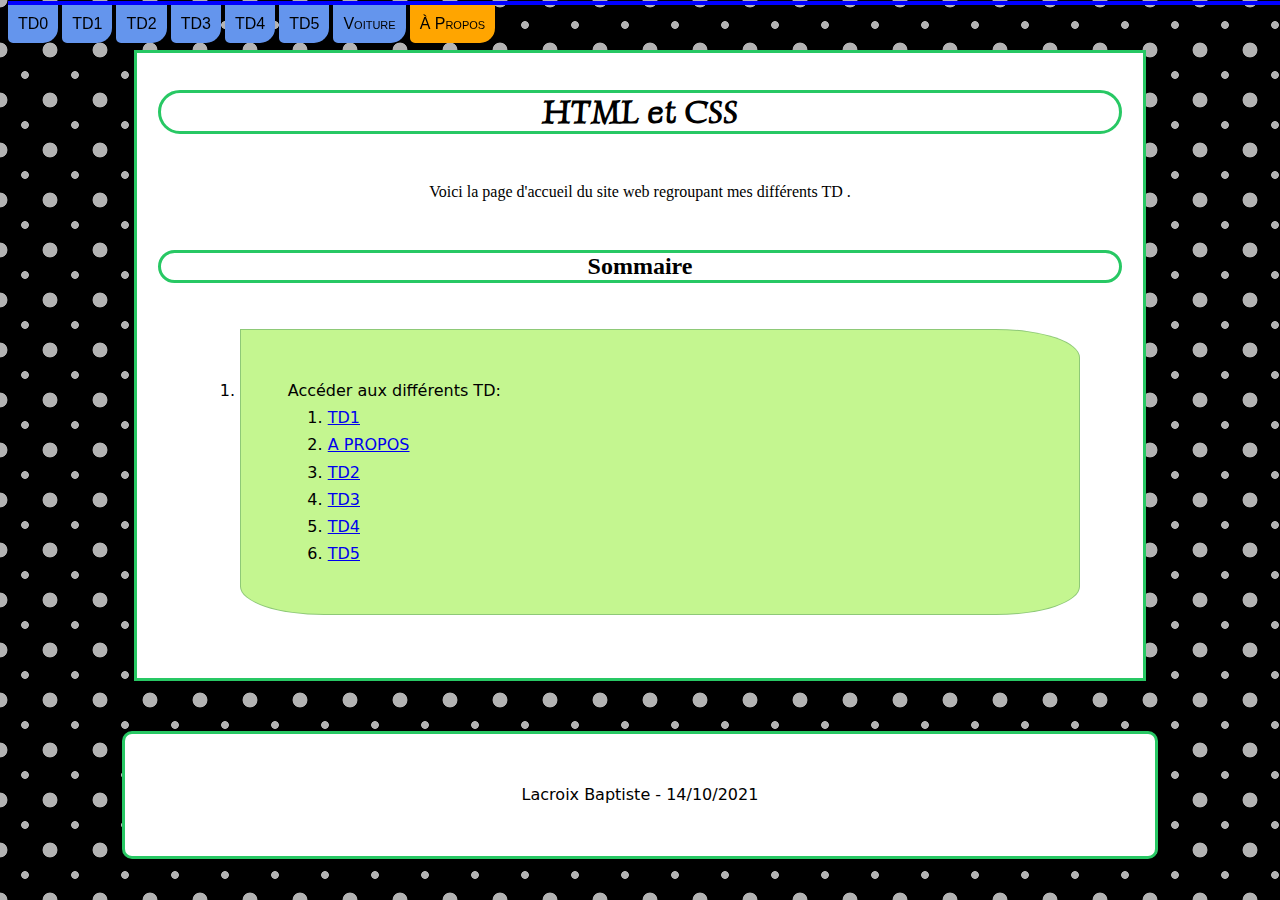
<file: index.html>
<!DOCTYPE html>
<html lang="fr">

<head>
    <meta charset="UTF-8">
    <meta name="author" content="Baptiste Lacroix">
    <link rel="stylesheet" type="text/css" href="./css/td.css"/>
    <link rel="stylesheet" type="text/css" href="./css/menu.css"/>
    <meta name="viewport" content="width=device-width, initial-scale=1"/>
    <title> Mon TD N°0 </title>
</head>

<body>
<header>
    <nav>
        <ul class="menu">
            <li>
                <label for="drop-0" class="toggle"><img id="iconeMenu" class="active active2" src="./img/menuIcon3.png"
                                                        width="225" height="225" alt="Menu Icon"></label>
                <a href="./index.html">Home</a>
                <input type="checkbox" id="drop-0"/>
                <ul class="menu1">
                    <li>
                        <label for="drop-1" class="toggle">TD0</label>
                        <a href="./index.html">TD0</a>
                        <input type="radio" id="drop-1" name="menuResponsive"/>
                        <ul class="menu2 AutresTD">
                            <li><a href="./index.html#html">HTML et CSS</a></li>
                            <li><a href="./index.html#listes">Sommaire</a></li>
                        </ul>
                    </li>
                    <li>
                        <label for="drop-2" class="toggle">TD1</label>
                        <a href="./TD1/index.html">TD1</a>
                        <input type="radio" id="drop-2" name="menuResponsive"/>
                        <ul class="menu2 AutresTD">
                            <li><a href="./TD1/index.html#balisesTexte">URL et URI</a></li>
                            <li><a href="./TD1/index.html#insertionImage">Les différents formats d'image sur le web</a>
                            </li>
                            <li><a href="./a_propos.html#creerLiens">Insertion d'une image</a></li>
                            <li><a href="./index.html#listes">Les listes</a></li>
                        </ul>
                    </li>
                    <li>
                        <label for="drop-3" class="toggle">TD2</label>
                        <a href="./TD2/index.html">TD2</a>
                        <input type="radio" id="drop-3" name="menuResponsive"/>
                        <ul class="menu2 AutresTD">
                            <li><a href="./TD2/index.html#fonctionnementCSS">Fonctionnement de CSS</a></li>
                            <li><a href="./TD2/index.html#famille">Noeuds Parents Fils</a></li>
                            <li><a href="./TD2/index.html#selecteurs_avances">Sélecteurs avancés</a></li>
                            <li><a href="./TD2/index.html#Regles_priorite">Règles de priorité</a></li>
                        </ul>
                    </li>
                    <li>
                        <label for="drop-4" class="toggle">TD3</label>
                        <a href="./TD3/index.html">TD3</a>
                        <input type="radio" id="drop-4" name="menuResponsive"/>
                        <ul class="menu2 AutresTD">
                            <li><a href="./TD3/galerie.html">Galerie</a></li>
                            <li><a href="./TD3/index.html#modele_de_boite">Le modèle de boîte</a></li>
                            <li><a href="./TD3/index.html#Placement">Placement</a></li>
                            <li><a href="./TD3/index.html#Complements_boites">Compléments sur les boîtes</a></li>
                        </ul>
                    </li>
                    <li>
                        <label for="drop-5" class="toggle">TD4</label>
                        <a href="./TD4/index.html">TD4</a>
                        <input type="radio" id="drop-5" name="menuResponsive"/>
                        <ul class="menu2 AutresTD">
                            <li><a href="./TD4/index.html#tableaux">Les tableaux</a></li>
                            <li><a href="./TD4/index.html#balises_multimedia">Les balises multimédia</a></li>
                            <li><a href="./TD4/index.html#images_sectorisees">Les images sectorisées</a></li>
                            <li><a href="./TD4/index.html#les_formulaires">Les formulaires</a></li>
                        </ul>
                    </li>
                    <li>
                        <label for="drop-6" class="toggle">TD5</label>
                        <a href="./TD5/index.html">TD5</a>
                        <input type="radio" id="drop-6" name="menuResponsive"/>
                        <ul class="menu2 AutresTD">
                            <li><a href="./TD5/index.html#requetes">Réactivité : les requêtes media</a></li>
                            <li><a href="./TD5/index.html#police">Mais que fait la police ?</a></li>
                            <li><a href="./TD5/index.html#motifs">Dégradés et motifs</a></li>
                            <li><a href="./TD5/index.html#transformations">Transformations et animations</a></li>
                        </ul>
                    </li>
                    <li>
                        <label for="drop-7" class="toggle">Voiture</label>
                        <a href="./TD5/voiture.html">Voiture</a>
                        <input type="radio" id="drop-7" name="menuResponsive"/>
                        <ul class="menu2 AutresTD">
                            <li><a href="./TD5/voiture.html">Voiture</a></li>
                            <li><a href="./TD5/voitureAnimee.html">Voiture Animée</a></li>
                        </ul>
                    </li>
                    <li id="apropos">
                        <label for="drop-8" class="toggle">&#192; Propos</label>
                        <a href="./a_propos.html">&#192; Propos</a>
                        <input type="radio" id="drop-8" name="menuResponsive"/>
                        <ul class="menu2" id="apropos_sous_menu">
                            <li><a href="./a_propos.html#creerLiens">Changer de type de boîte</a></li>
                        </ul>
                    </li>
                </ul>
            </li>
        </ul>
    </nav>
</header>
<main>
    <div id="content">
        <h1 id="html">HTML et CSS</h1>
        <section>
        <p>Voici la page d'accueil du site web regroupant mes différents TD&nbsp;.</p>
        <h2 id="listes">Sommaire</h2>
            <ol>
                <li>Accéder aux différents TD:
                    <ol>
                        <li><a href="TD1/index.html" target="_blank">TD1</a></li>
                        <li><a href="./a_propos.html" target="_blank">A PROPOS</a></li>
                        <li><a href="./TD2/index.html" target="_blank">TD2</a></li>
                        <li><a href="./TD3/index.html" target="_blank">TD3</a></li>
                        <li><a href="./TD4/index.html" target="_blank">TD4</a></li>
                        <li><a href="./TD5/index.html" target="_blank">TD5</a></li>
                    </ol>
                </li>
            </ol>
        </section>
    </div>
    <script>
        if (document.querySelector('#drop-0:checked') !== null) {
            const clique = document.getElementById('iconeMenu');
            clique.onclick = function () {
                clique.classList.toggle('active')
            }
        } else {
            const clique = document.getElementById('iconeMenu');
            clique.onclick = function () {
                clique.classList.toggle('active2')
            }
        }
    </script>
</main>
<footer>
    <p><a id="emailEncode" href="mailto:baptiste&period;lacroix&commat;etu&period;unice&period;fr">Lacroix Baptiste</a> - 14/10/2021</p>
</footer>
</body>
</html>
</file>
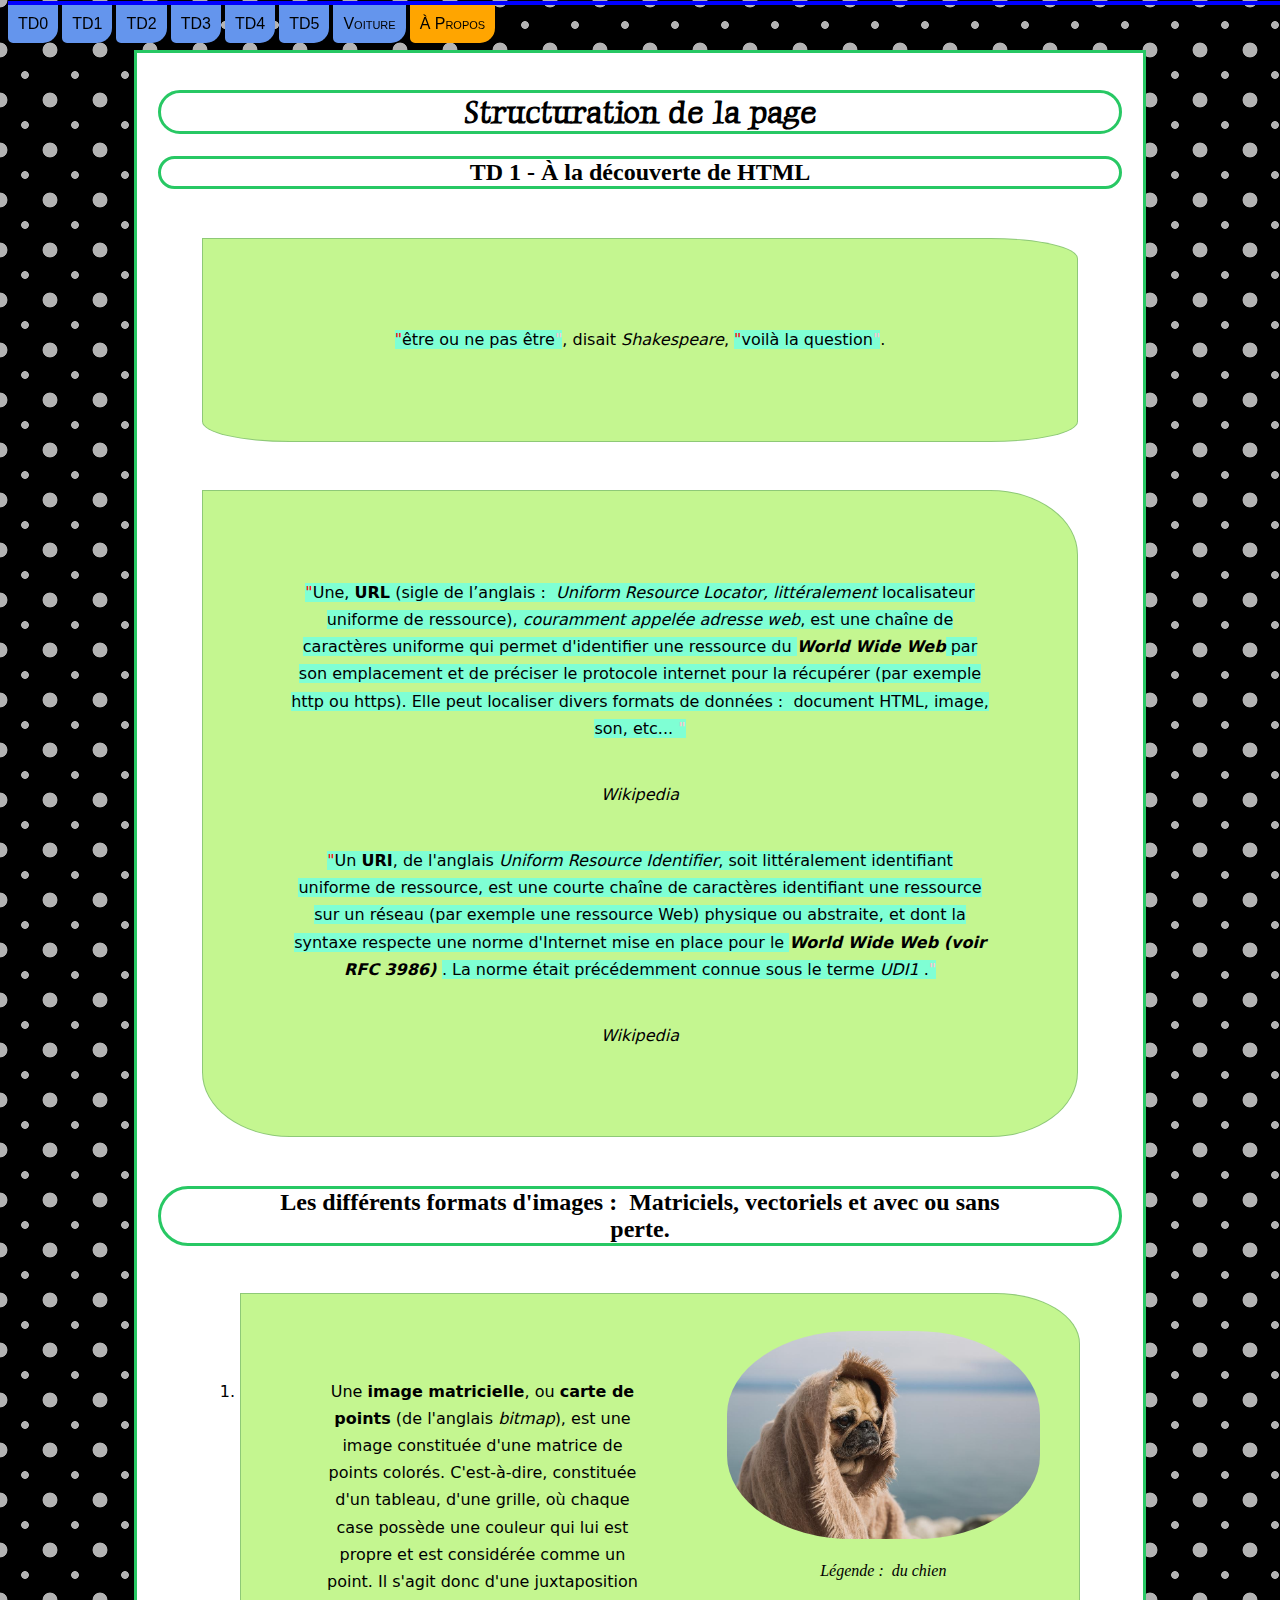
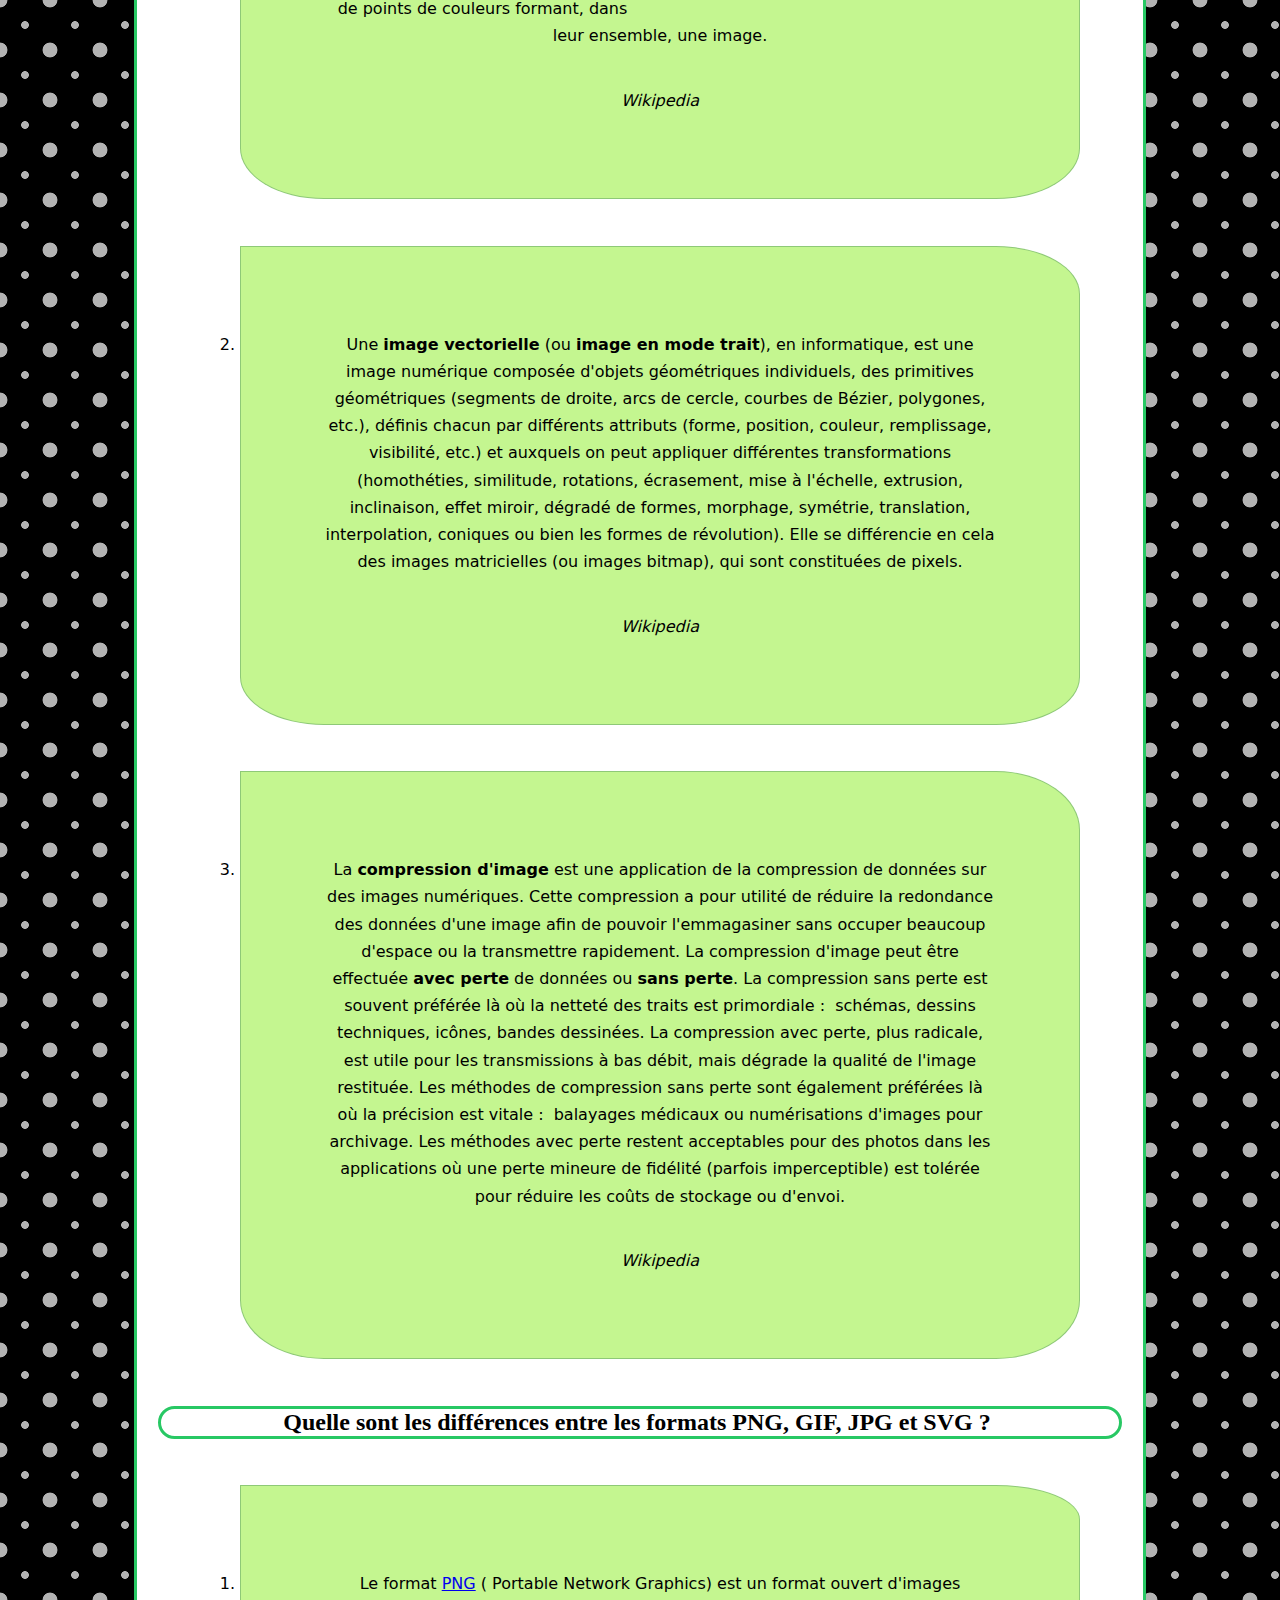
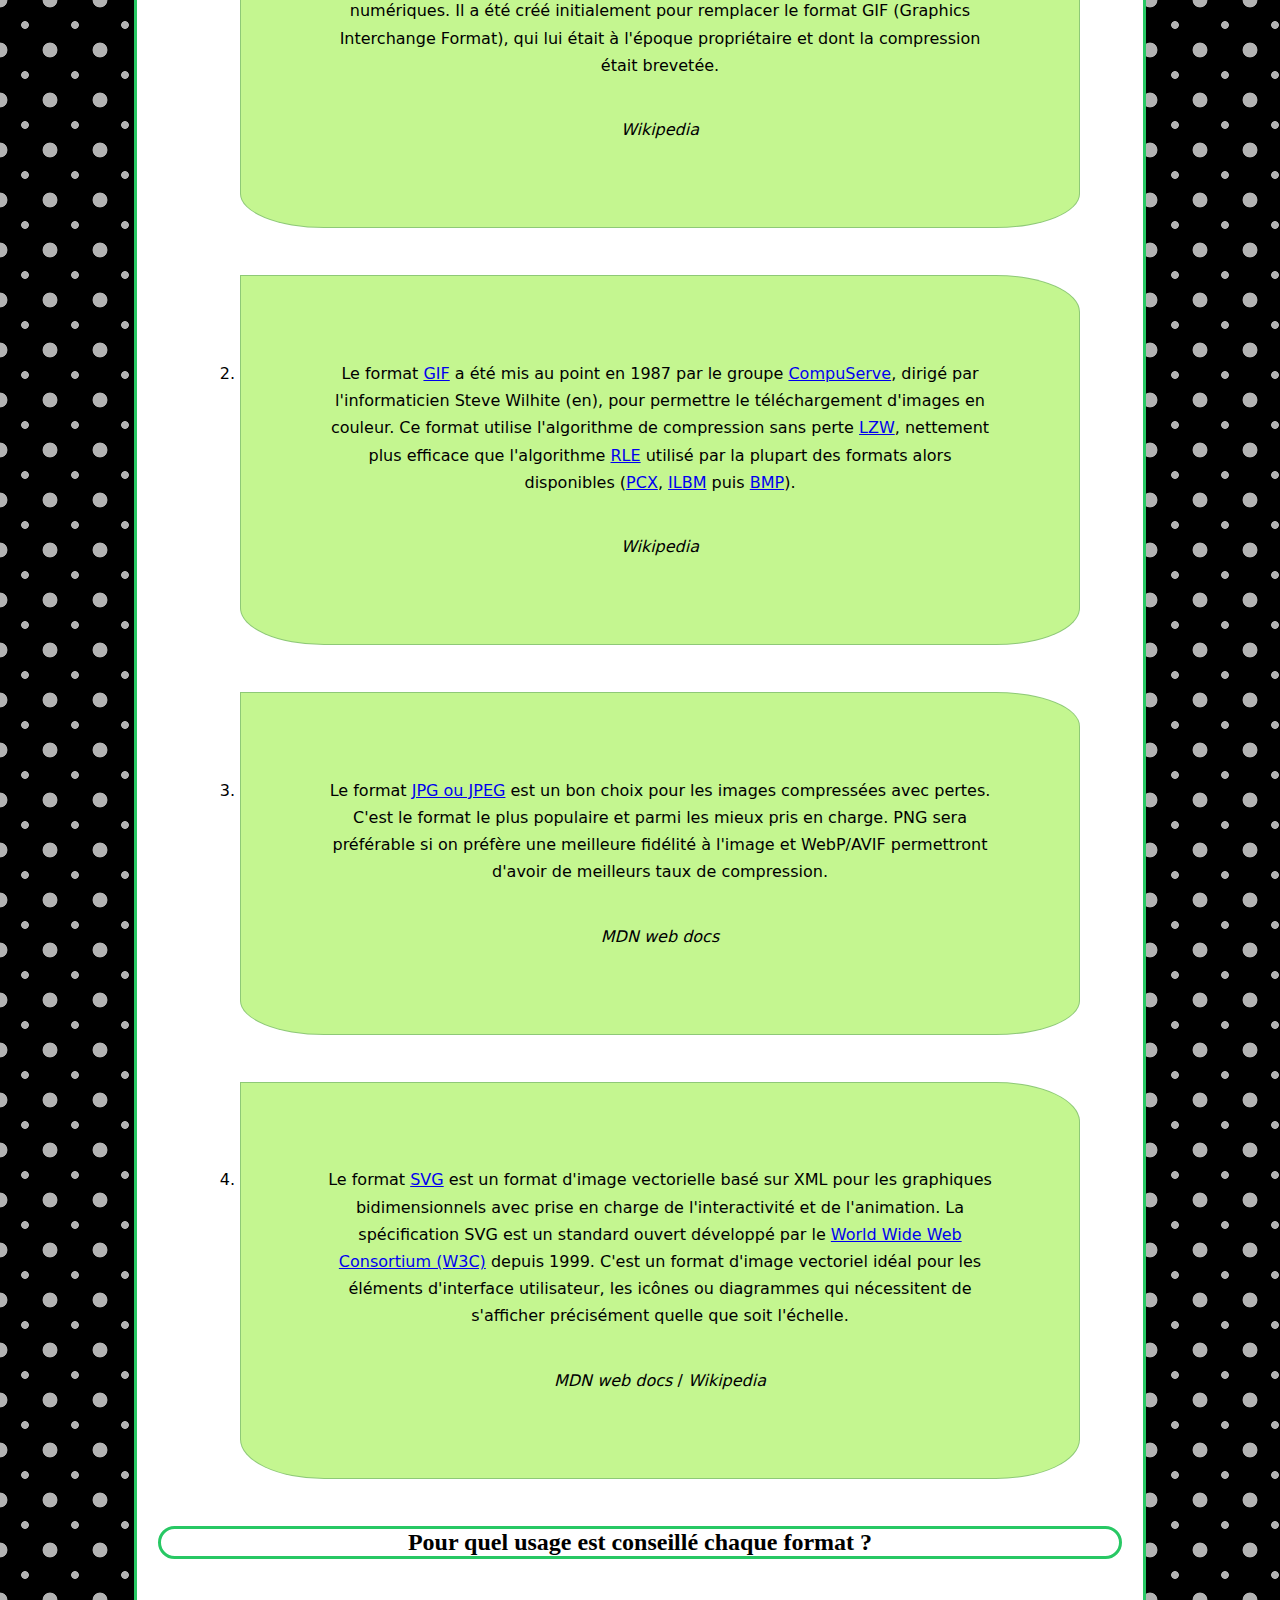
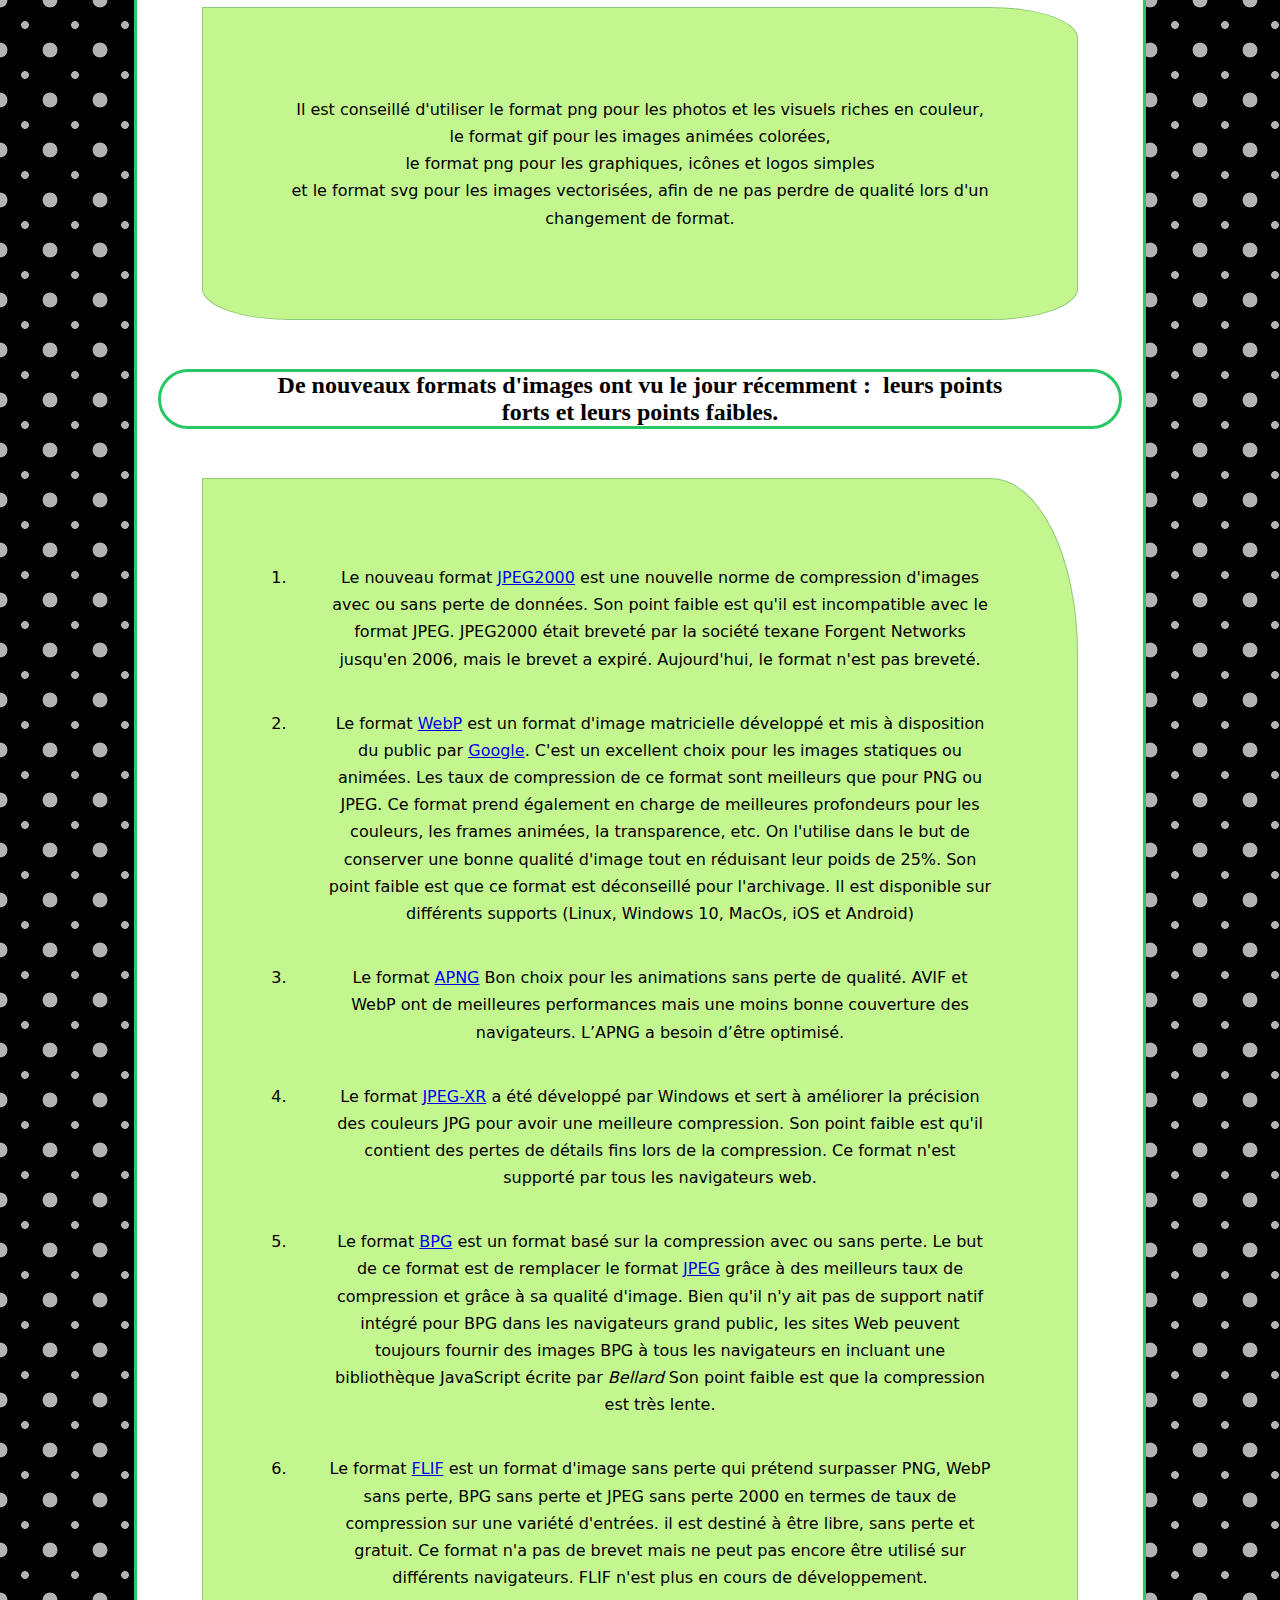
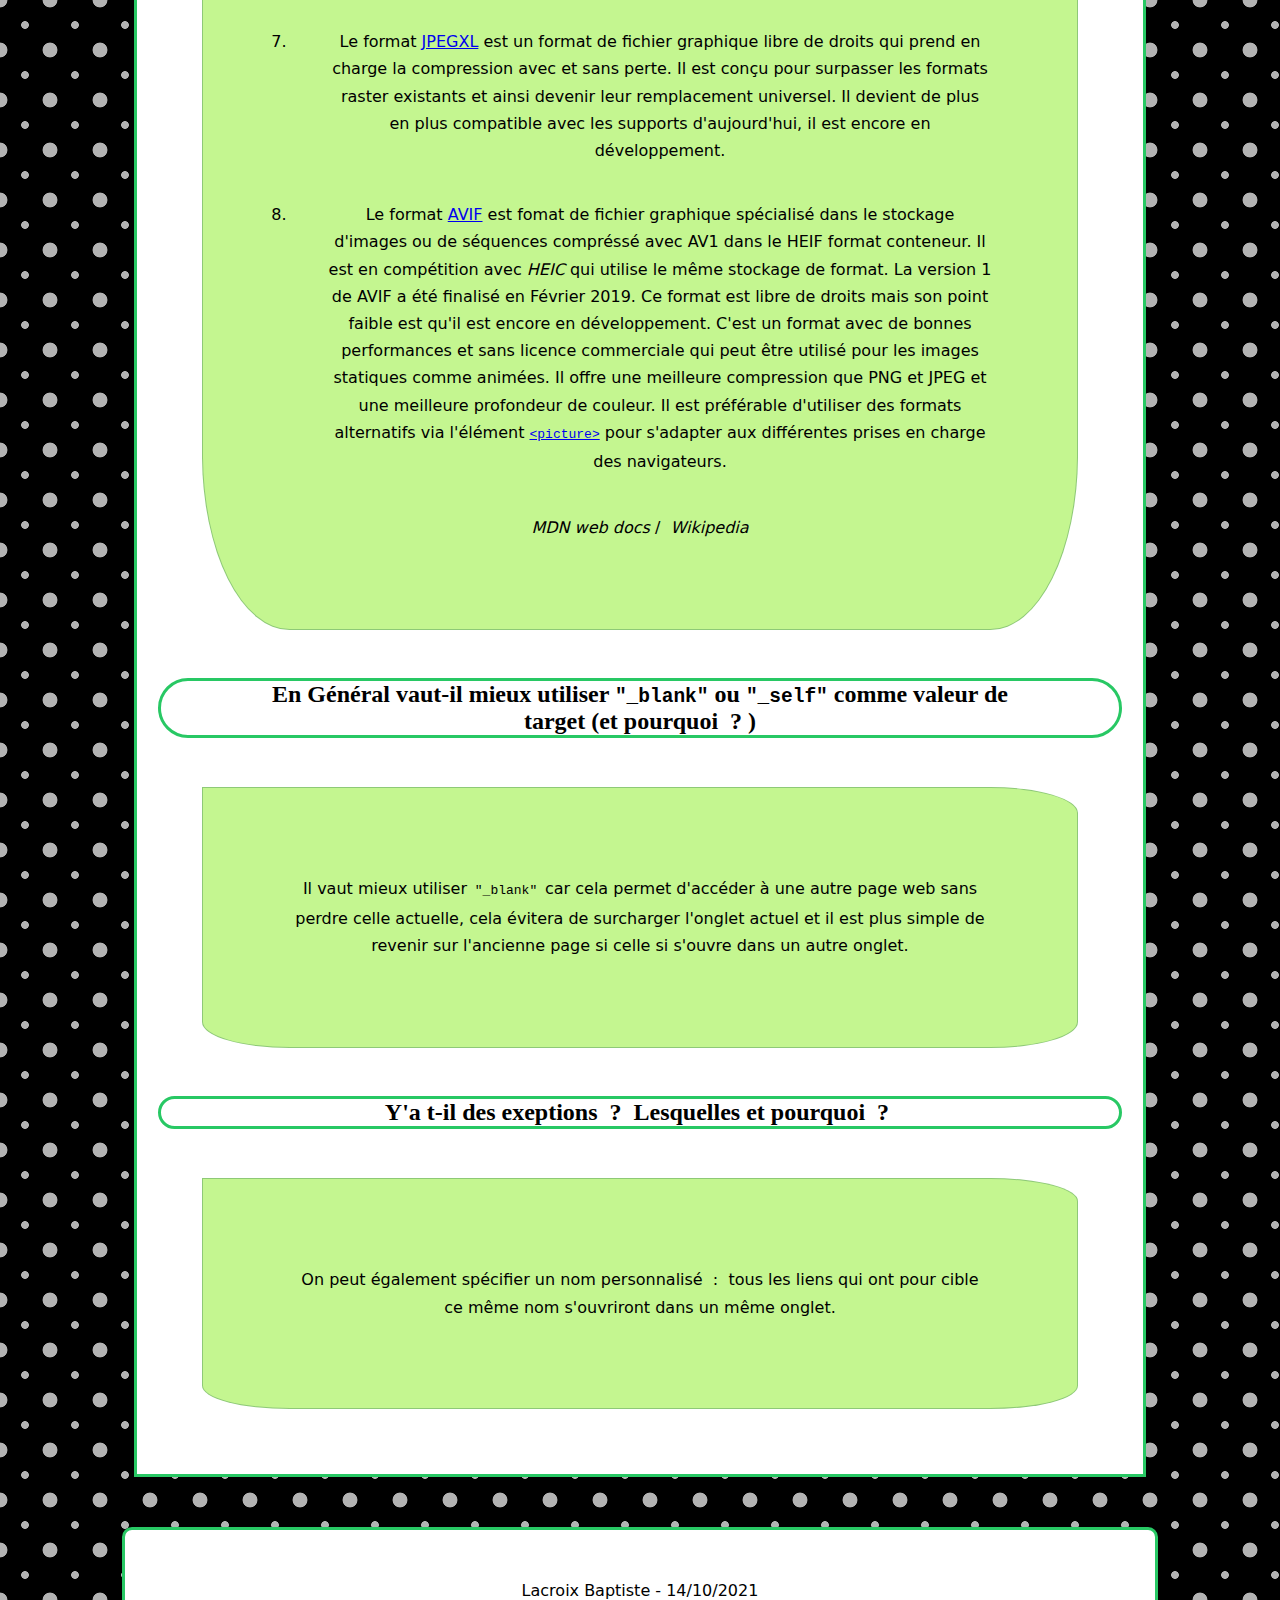
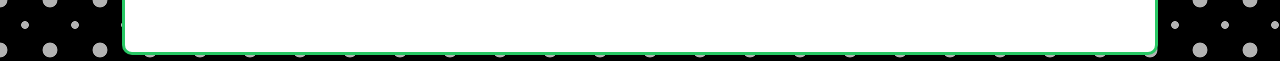
<file: TD1/index.html>
<!DOCTYPE html>
<html lang="fr">

<head>
    <meta charset="UTF-8">
    <meta name="author" content="Baptiste Lacroix">
    <link rel="stylesheet" type="text/css" href="./css/td1.css"/>
    <link rel="stylesheet" type="text/css" href="../css/td.css"/>
    <link rel="stylesheet" type="text/css" href="../css/menu.css"/>
    <meta name="viewport" content="width=device-width, initial-scale=1"/>
    <title> Mon TD N°1 </title>
</head>

<body>
<header>
    <nav>
        <ul class="menu">
            <li>
                <label for="drop-0" class="toggle">
                    <img id="iconeMenu" class="active active2" src="../img/menuIcon3.png" width="225" height="225"
                         alt="Menu Icon">
                </label>
                <a href="../index.html">Home</a>
                <input type="checkbox" id="drop-0"/>
                <ul class="menu1">
                    <li>
                        <label for="drop-1" class="toggle">TD0</label>
                        <a href="../index.html">TD0</a>
                        <input type="radio" id="drop-1" name="menuResponsive"/>
                        <ul class="menu2 AutresTD">
                            <li><a href="../index.html#html">HTML et CSS</a></li>
                            <li><a href="../index.html#listes">Sommaire</a></li>
                        </ul>
                    </li>
                    <li>
                        <label for="drop-2" class="toggle">TD1</label>
                        <a href="../TD1/index.html">TD1</a>
                        <input type="radio" id="drop-2" name="menuResponsive"/>
                        <ul class="menu2 AutresTD">
                            <li><a href="../TD1/index.html#balisesTexte">URL et URI</a></li>
                            <li><a href="../TD1/index.html#insertionImage">Les différents formats d'image sur le web</a>
                            </li>
                            <li><a href="../a_propos.html#creerLiens">Insertion d'une image</a></li>
                            <li><a href="../index.html#listes">Les listes</a></li>
                        </ul>
                    </li>
                    <li>
                        <label for="drop-3" class="toggle">TD2</label>
                        <a href="../TD2/index.html">TD2</a>
                        <input type="radio" id="drop-3" name="menuResponsive"/>
                        <ul class="menu2 AutresTD">
                            <li><a href="../TD2/index.html#fonctionnementCSS">Fonctionnement de CSS</a></li>
                            <li><a href="../TD2/index.html#famille">Noeuds Parents Fils</a></li>
                            <li><a href="../TD2/index.html#selecteurs_avances">Sélecteurs avancés</a></li>
                            <li><a href="../TD2/index.html#Regles_priorite">Règles de priorité</a></li>
                        </ul>
                    </li>
                    <li>
                        <label for="drop-4" class="toggle">TD3</label>
                        <a href="../TD3/index.html">TD3</a>
                        <input type="radio" id="drop-4" name="menuResponsive"/>
                        <ul class="menu2 AutresTD">
                            <li><a href="../TD3/galerie.html">Galerie</a></li>
                            <li><a href="../TD3/index.html#modele_de_boite">Le modèle de boîte</a></li>
                            <li><a href="../TD3/index.html#Placement">Placement</a></li>
                            <li><a href="../TD3/index.html#Complements_boites">Compléments sur les boîtes</a></li>
                        </ul>
                    </li>
                    <li>
                        <label for="drop-5" class="toggle">TD4</label>
                        <a href="../TD4/index.html">TD4</a>
                        <input type="radio" id="drop-5" name="menuResponsive"/>
                        <ul class="menu2 AutresTD">
                            <li><a href="../TD4/index.html#tableaux">Les tableaux</a></li>
                            <li><a href="../TD4/index.html#balises_multimedia">Les balises multimédia</a></li>
                            <li><a href="../TD4/index.html#images_sectorisees">Les images sectorisées</a></li>
                            <li><a href="../TD4/index.html#les_formulaires">Les formulaires</a></li>
                        </ul>
                    </li>
                    <li>
                        <label for="drop-6" class="toggle">TD5</label>
                        <a href="../TD5/index.html">TD5</a>
                        <input type="radio" id="drop-6" name="menuResponsive"/>
                        <ul class="menu2 AutresTD">
                            <li><a href="../TD5/index.html#requetes">Réactivité &nbsp;:&nbsp; les requêtes media</a></li>
                            <li><a href="../TD5/index.html#police">Mais que fait la police ?</a></li>
                            <li><a href="../TD5/index.html#motifs">Dégradés et motifs</a></li>
                            <li><a href="../TD5/index.html#transformations">Transformations et animations</a></li>
                        </ul>
                    </li>
                    <li>
                        <label for="drop-7" class="toggle">Voiture</label>
                        <a href="../TD5/voiture.html">Voiture</a>
                        <input type="radio" id="drop-7" name="menuResponsive"/>
                        <ul class="menu2 AutresTD">
                            <li><a href="../TD5/voiture.html">Voiture</a></li>
                            <li><a href="../TD5/voitureAnimee.html">Voiture Animée</a></li>
                        </ul>
                    </li>
                    <li id="apropos">
                        <label for="drop-8" class="toggle">&#192; Propos</label>
                        <a href="../a_propos.html">&#192; Propos</a>
                        <input type="radio" id="drop-8" name="menuResponsive"/>
                        <ul class="menu2" id="apropos_sous_menu">
                            <li><a href="../a_propos.html#creerLiens">Changer de type de boîte</a></li>
                        </ul>
                    </li>
                </ul>
            </li>
        </ul>
    </nav>
    <!-- <h1>Structuration de la page</h1> -->
</header>
<main>
    <div id="content">
        <h1>Structuration de la page</h1>
        <section>
            <h2 id="balisesTexte">TD 1 - À la découverte de HTML</h2>
            <ul>
                <li>
                    <p>
                        <q>être ou ne pas être</q>, disait <cite><a
                            href="https://fr.wikipedia.org/wiki/William_Shakespeare">Shakespeare</a></cite>, <q>voilà la
                        question</q>.
                    </p>
                </li>
            </ul>
            <ul>
                <li>
                    <p><q>Une, <b>URL</b> (sigle de l’anglais&nbsp;:&nbsp; <i>Uniform Resource Locator, littéralement </i>
                        localisateur uniforme de ressource),
                        <em>couramment appelée adresse web</em>, est une chaîne de caractères uniforme qui permet
                        d'identifier une ressource du <b><cite><a href="https://fr.wikipedia.org/wiki/World_Wide_Web">World
                            Wide Web</a></cite></b> par son emplacement et
                        de préciser le protocole internet pour la récupérer (par exemple http ou https). Elle peut
                        localiser divers formats de données&nbsp;:&nbsp;
                        document HTML, image, son, etc... </q></p>
                    <p><cite><a href="https://fr.wikipedia.org/wiki/Uniform_Resource_Locator"
                                target="_blank">Wikipedia</a></cite></p>
                    <p><q>Un <b>URI</b>, de l'anglais <i>Uniform Resource Identifier</i>, soit littéralement identifiant
                        uniforme de ressource,
                        est une courte chaîne de caractères identifiant une ressource sur un réseau (par exemple une
                        ressource Web) physique ou abstraite,
                        et dont la syntaxe respecte une norme d'Internet mise en place pour le <b><cite><a
                                href="https://fr.wikipedia.org/wiki/World_Wide_Web">World Wide Web (voir RFC
                            3986)&nbsp;</a></cite></b>.
                        La norme était précédemment connue sous le terme <em>UDI1&nbsp;</em>.</q></p>
                    <p><cite><a href="https://fr.wikipedia.org/wiki/Uniform_Resource_Identifier" target="_blank">Wikipedia</a></cite>
                    </p>
                </li>
            </ul>
        </section>
        <section>
            <h2 id="insertionImage">Les différents formats d'images&nbsp;:&nbsp; Matriciels, vectoriels et avec ou sans
                perte.</h2>
            <div id="legende">
                <img id="chien" src="img/Image_de_chien.jpg" width="925" height="617" alt="Image d'un chien"/>
                <p>Légende&nbsp;:&nbsp; du chien</p>
            </div>
            <ol>
                <li>
                    <p id="clearLeft">Une <b>image matricielle</b>, ou <b>carte de points</b> (de l'anglais
                        <i>bitmap</i>), est une image constituée d'une matrice de points colorés.
                        C'est-à-dire, constituée d'un tableau, d'une grille, où chaque case possède une couleur qui lui
                        est propre et est considérée comme un point.
                        Il s'agit donc d'une juxtaposition de points de couleurs formant, dans leur ensemble, une image.
                    </p>
                    <p><cite><a href="https://fr.wikipedia.org/wiki/Image_matricielle"
                                target="_blank">Wikipedia</a></cite></p>
                </li>

                <li>
                    <p>Une <b>image vectorielle</b> (ou <b>image en mode trait</b>), en informatique, est une image
                        numérique composée d'objets géométriques individuels,
                        des primitives géométriques (segments de droite, arcs de cercle, courbes de Bézier, polygones,
                        etc.),
                        définis chacun par différents attributs (forme, position, couleur, remplissage, visibilité, etc.)
                        et auxquels on peut appliquer différentes transformations
                        (homothéties, similitude, rotations, écrasement, mise à l'échelle, extrusion, inclinaison, effet
                        miroir,
                        dégradé de formes, morphage, symétrie, translation, interpolation, coniques ou bien les formes
                        de révolution).
                        Elle se différencie en cela des images matricielles (ou images bitmap), qui sont constituées de
                        pixels. </p>
                    <p><cite><a href="https://fr.wikipedia.org/wiki/Image_vectorielle"
                                target="_blank">Wikipedia</a></cite></p>
                </li>
                <li>
                    <p>La <b>compression d'image</b> est une application de la compression de données sur des images
                        numériques.
                        Cette compression a pour utilité de réduire la redondance des données d'une image afin de
                        pouvoir l'emmagasiner sans occuper beaucoup d'espace ou la transmettre rapidement.

                        La compression d'image peut être effectuée <b>avec perte</b> de données ou <b>sans perte</b>.
                        La compression sans perte est souvent préférée là où la netteté des traits est primordiale&nbsp;:&nbsp;
                        schémas, dessins techniques, icônes, bandes dessinées. La compression avec perte, plus
                        radicale,
                        est utile pour les transmissions à bas débit, mais dégrade la qualité de l'image restituée.
                        Les méthodes de compression sans perte sont également préférées là où la précision est vitale&nbsp;:&nbsp;
                        balayages médicaux ou numérisations d'images pour archivage.
                        Les méthodes avec perte restent acceptables pour des photos dans les applications où une perte
                        mineure de fidélité (parfois imperceptible) est tolérée pour réduire les coûts de stockage ou
                        d'envoi. </p>
                    <p><cite><a href="https://fr.wikipedia.org/wiki/Compression_d%27image" target="_blank">Wikipedia</a></cite>
                    </p>
                </li>
            </ol>
        </section>
        <section>
            <h2>Quelle sont les différences entre les formats PNG, GIF, JPG et SVG&nbsp;?&nbsp;</h2>
            <ol>
                <li>
                    <p>
                        Le format <a href="https://en.wikipedia.org/wiki/Portable_Network_Graphics"
                                     target="_blank">PNG</a>
                        ( Portable Network Graphics) est un format ouvert d'images numériques.
                        Il a été créé initialement pour remplacer le format GIF (Graphics Interchange Format),
                        qui lui était à l'époque propriétaire et dont la compression était brevetée.
                    </p>
                    <p>
                        <cite><a href="https://en.wikipedia.org/wiki/Portable_Network_Graphics" target="_blank">Wikipedia</a></cite>
                    </p>
                </li>
                <li>
                    <p>
                        Le format <a href="https://fr.wikipedia.org/wiki/Graphics_Interchange_Format" target="_blank">GIF</a>
                        a été mis au point en 1987 par le groupe <a href="https://fr.wikipedia.org/wiki/CompuServe"
                                                                    target="_blank">CompuServe</a>,
                        dirigé par l'informaticien Steve Wilhite (en), pour permettre le téléchargement d'images en
                        couleur.
                        Ce format utilise l'algorithme de compression sans perte <a
                            href="https://fr.wikipedia.org/wiki/LZW" target="_blank">LZW</a>,
                        nettement plus efficace que l'algorithme <a
                            href="https://fr.wikipedia.org/wiki/Run-length_encoding" target="_blank">RLE</a>
                        utilisé par la plupart des formats alors disponibles (<a
                            href="https://fr.wikipedia.org/wiki/PCX" target="_blank">PCX</a>, <a
                            href="https://fr.wikipedia.org/wiki/ILBM" target="_blank">ILBM</a>
                        puis <a href="https://fr.wikipedia.org/wiki/Windows_bitmap" target="_blank">BMP</a>).
                    </p>
                    <p>
                        <cite><a href="https://fr.wikipedia.org/wiki/Graphics_Interchange_Format" target="_blank">Wikipedia</a></cite>
                    </p>
                </li>
                <li>
                    <p>Le format <a href="https://developer.mozilla.org/fr/docs/Web/Media/Formats/Image_types#jpeg"
                                    target="_blank">JPG ou JPEG</a>
                        est un bon choix pour les images compressées avec pertes. C'est le format le plus
                        populaire et parmi les mieux pris en charge.
                        PNG sera préférable si on préfère une meilleure fidélité à l'image et WebP/AVIF permettront
                        d'avoir de meilleurs taux de compression.
                    <p>
                        <cite><a href="https://developer.mozilla.org/fr/docs/Web/Media/Formats/Image_types#jpeg"
                                 target="_blank">MDN web docs</a></cite>
                    </p>
                </li>
                <li>
                    <p>
                        Le format <a href="https://developer.mozilla.org/fr/docs/Web/Media/Formats/Image_types#svg"
                                     target="_blank">SVG</a>
                        est un format d'image vectorielle basé sur XML pour les graphiques bidimensionnels avec prise en
                        charge de l'interactivité et de l'animation.
                        La spécification SVG est un standard ouvert développé par le <a
                            href="https://en.wikipedia.org/wiki/Scalable_Vector_Graphics" target="_blank">World Wide Web
                        Consortium (W3C)</a>
                        depuis 1999.
                        C'est un format d'image vectoriel idéal pour les éléments d'interface utilisateur, les icônes ou
                        diagrammes qui nécessitent de s'afficher précisément quelle que soit l'échelle.
                    </p>
                    <p>
                        <cite><a href="https://developer.mozilla.org/en-US/docs/Web/Media/Formats/Image_types"
                                 target="_blank">MDN web docs</a></cite> /
                        <cite><a href="https://en.wikipedia.org/wiki/Scalable_Vector_Graphics"
                                 target="_blank">Wikipedia</a></cite>
                    </p>
                </li>
            </ol>
        </section>
        <section>
            <h2>Pour quel usage est conseillé chaque format ?</h2>
            <ul>
                <li>
                    <p>
                        Il est conseillé d'utiliser le format png pour les photos et les visuels riches en couleur,<br>
                        le format gif pour les images animées colorées,<br>
                        le format png pour les graphiques, icônes et logos simples <br>
                        et le format svg pour les images vectorisées, afin de ne pas perdre de qualité lors d'un
                        changement de format.
                    </p>
                </li>
            </ul>
        </section>
        <section>
            <h2>De nouveaux formats d'images ont vu le jour récemment&nbsp;:&nbsp; leurs points forts et leurs points faibles.</h2>
            <ul>
                <li>
                    <ol>
                        <li>
                            <p>
                                Le nouveau format <a href="https://fr.wikipedia.org/wiki/JPEG_2000" target="_blank">JPEG2000</a>
                                est une nouvelle norme de compression d'images avec ou sans perte de données.
                                Son point faible est qu'il est incompatible avec le format JPEG. JPEG2000 était breveté
                                par la société texane Forgent Networks jusqu'en 2006, mais le brevet a expiré.
                                Aujourd'hui, le format n'est pas breveté.
                            </p>
                        </li>
                        <li>
                            <p>
                                Le format <a
                                    href="https://developer.mozilla.org/en-US/docs/Web/Media/Formats/Image_types#webp"
                                    target="_blank">WebP</a>
                                est un format d'image matricielle développé et mis à disposition du public par <a
                                    href="https://en.wikipedia.org/wiki/Google" target="_blank">Google</a>.
                                C'est un excellent choix pour les images statiques ou animées. Les taux de
                                compression de ce format sont meilleurs que pour PNG ou JPEG.
                                Ce format prend également en charge de meilleures profondeurs pour les couleurs, les
                                frames animées, la transparence, etc.
                                On l'utilise dans le but de conserver une bonne qualité d'image tout en réduisant leur
                                poids de 25%. Son point faible est que ce format est déconseillé pour l'archivage.
                                Il est disponible sur différents supports (Linux, Windows 10, MacOs, iOS et Android)
                            </p>
                        </li>
                        <li>
                            <p>
                                Le format <a
                                    href="https://developer.mozilla.org/en-US/docs/Web/Media/Formats/Image_types#apng"
                                    target="_blank">APNG</a>
                                Bon choix pour les animations sans perte de qualité. AVIF et WebP ont de
                                meilleures performances mais une moins bonne couverture des navigateurs.
                                L’APNG a besoin d’être optimisé.
                            </p>
                        </li>
                        <li>
                            <p>
                                Le format <a href="https://en.wikipedia.org/wiki/JPEG_XR" target="_blank">JPEG-XR</a>
                                a été développé par Windows et sert à améliorer la précision des couleurs JPG pour avoir
                                une meilleure compression.
                                Son point faible est qu'il contient des pertes de détails fins lors de la compression.
                                Ce format n'est supporté par tous les navigateurs web.
                            </p>
                        </li>
                        <li>
                            <p>
                                Le format <a href="https://en.wikipedia.org/wiki/Better_Portable_Graphics"
                                             target="_blank">BPG</a>
                                est un format basé sur la compression avec ou sans perte. Le but de ce format est
                                de remplacer le format <a href="https://en.wikipedia.org/wiki/JPEG"
                                                          target="_blank">JPEG</a>
                                grâce à des meilleurs taux de compression et grâce à sa qualité d'image.
                                Bien qu'il n'y ait pas de support natif intégré pour BPG dans les navigateurs grand
                                public,
                                les sites Web peuvent toujours fournir des images BPG à tous les navigateurs en incluant
                                une bibliothèque JavaScript écrite par
                                <cite><a href="https://bellard.org/bpg/" target="_blank">Bellard</a></cite>
                                Son point faible est que la compression est très lente.
                            </p>
                        </li>
                        <li>
                            <p>
                                Le format <a href="https://en.wikipedia.org/wiki/JPEG_XR" target="_blank">FLIF</a>
                                est un format d'image sans perte qui prétend surpasser PNG, WebP sans perte, BPG sans
                                perte et JPEG sans perte 2000 en termes de taux de compression sur une variété d'entrées.
                                il est destiné à être libre, sans perte et gratuit. Ce format n'a pas de brevet
                                mais ne peut pas encore être utilisé sur différents navigateurs.
                                FLIF n'est plus en cours de développement.
                            </p>
                        </li>
                        <li>
                            <p>
                                Le format <a href="https://en.wikipedia.org/wiki/JPEG_XR" target="_blank">JPEGXL</a>
                                est un format de fichier graphique libre de droits qui prend en charge la compression
                                avec et sans perte.
                                Il est conçu pour surpasser les formats raster existants et ainsi devenir leur
                                remplacement universel.
                                Il devient de plus en plus compatible avec les supports d'aujourd'hui, il est encore en
                                développement.
                            </p>
                        </li>
                        <li>
                            <p>
                                Le format <a
                                    href="https://developer.mozilla.org/en-US/docs/Web/Media/Formats/Image_types#avif"
                                    target="_blank">AVIF</a>
                                est fomat de fichier graphique spécialisé dans le stockage d'images ou de séquences
                                compréssé avec AV1 dans le HEIF format conteneur.
                                Il est en compétition avec <cite><a
                                    href="https://en.wikipedia.org/wiki/High_Efficiency_Image_File_Format"
                                    target="_blank">HEIC</a></cite>
                                qui utilise le même stockage de format. La version 1 de AVIF a été finalisé en
                                Février 2019.
                                Ce format est libre de droits mais son point faible est qu'il est encore en
                                développement.
                                C'est un format avec de bonnes performances et sans licence commerciale qui peut être
                                utilisé pour les images statiques comme animées.
                                Il offre une meilleure compression que PNG et JPEG et une meilleure profondeur de
                                couleur. Il est préférable d'utiliser des formats alternatifs via l'élément
                                <a href="https://developer.mozilla.org/en-US/docs/Web/HTML/Element/picture"
                                   target="_blank"><code>&#x3C;picture&#x3E;</code></a>
                                pour s'adapter aux différentes prises en charge des navigateurs.
                            </p>
                        </li>
                    </ol>
                    <p>
                        <cite><a href="https://developer.mozilla.org/en-US/docs/Web/Media/Formats/Image_types"
                                 target="_blank">MDN web docs</a></cite>&nbsp;/&nbsp;
                        <cite><a href="https://www.wikipedia.org/" target="_blank">Wikipedia</a></cite>
                    </p>
                </li>
            </ul>
        </section>
        <section>
            <h2 id="lien">En Général vaut-il mieux utiliser <code>"_blank"</code> ou <code>"_self"</code> comme valeur
                de
                target (et pourquoi &nbsp;?&nbsp;)</h2>
            <ul>
                <li>
                    <p>
                        Il vaut mieux utiliser<code> "_blank" </code>car cela permet d'accéder à une autre page web sans
                        perdre celle actuelle, cela évitera de surcharger l'onglet actuel
                        et il est plus simple de revenir sur l'ancienne page si celle si s'ouvre dans un autre onglet.
                    </p>
                </li>
            </ul>
        </section>
        <section>
            <h2>Y'a t-il des exeptions &nbsp;?&nbsp; Lesquelles et pourquoi &nbsp;?&nbsp;</h2>
            <ul>
                <li>
                    <p>
                        On peut également spécifier un nom personnalisé &nbsp;:&nbsp; tous les liens qui ont pour cible ce même nom
                        s'ouvriront dans un même onglet.
                    </p>
                </li>
            </ul>
        </section>
    </div>
    <script>
        const activeClassName = (document.querySelector('#drop-0:checked') !== null) ? 'active1' : 'active2'
        const clique = document.getElementById('iconeMenu');
        clique.onclick = function () {
            clique.classList.toggle(activeClassName)
        }
    </script>
</main>
<footer>
    <p><a href="mailto:baptiste&period;lacroix&commat;etu&period;unice&period;fr">Lacroix Baptiste</a> - 14/10/2021</p>
</footer>
</body>
</html>
</file>
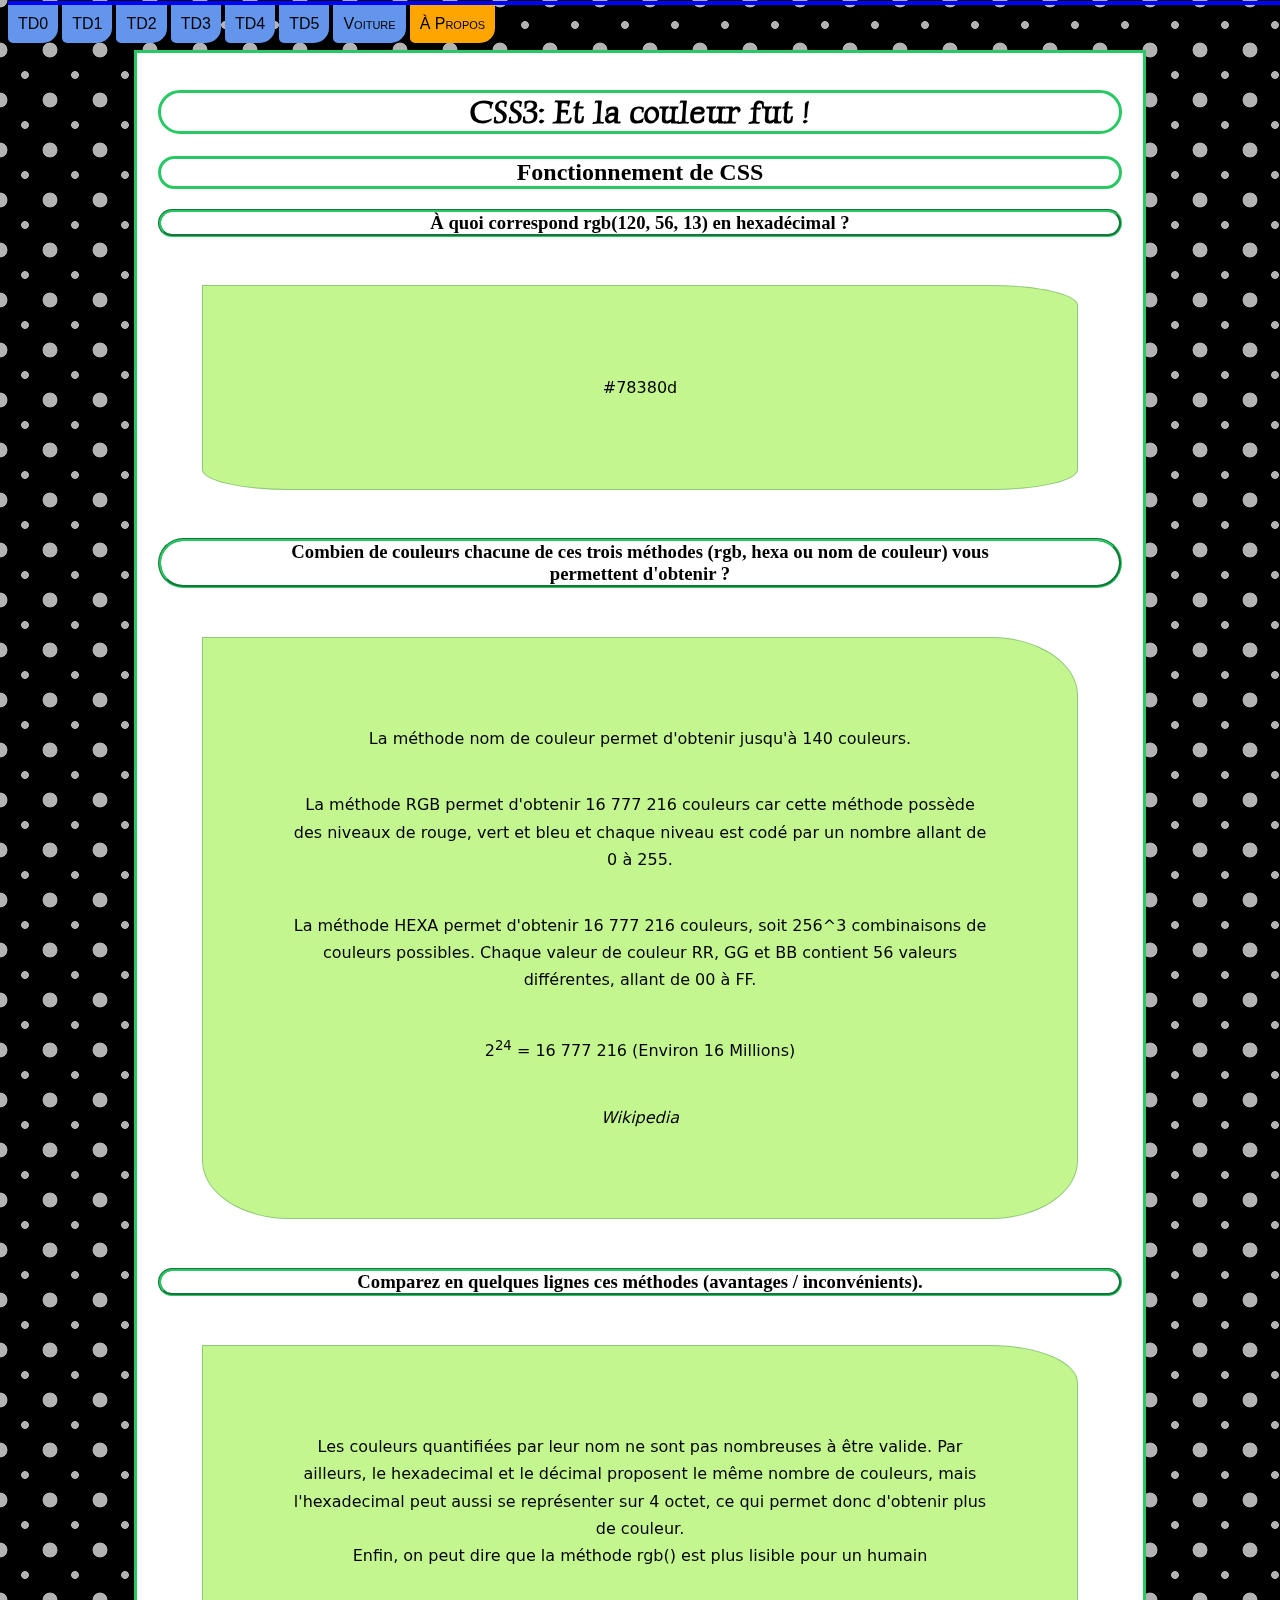
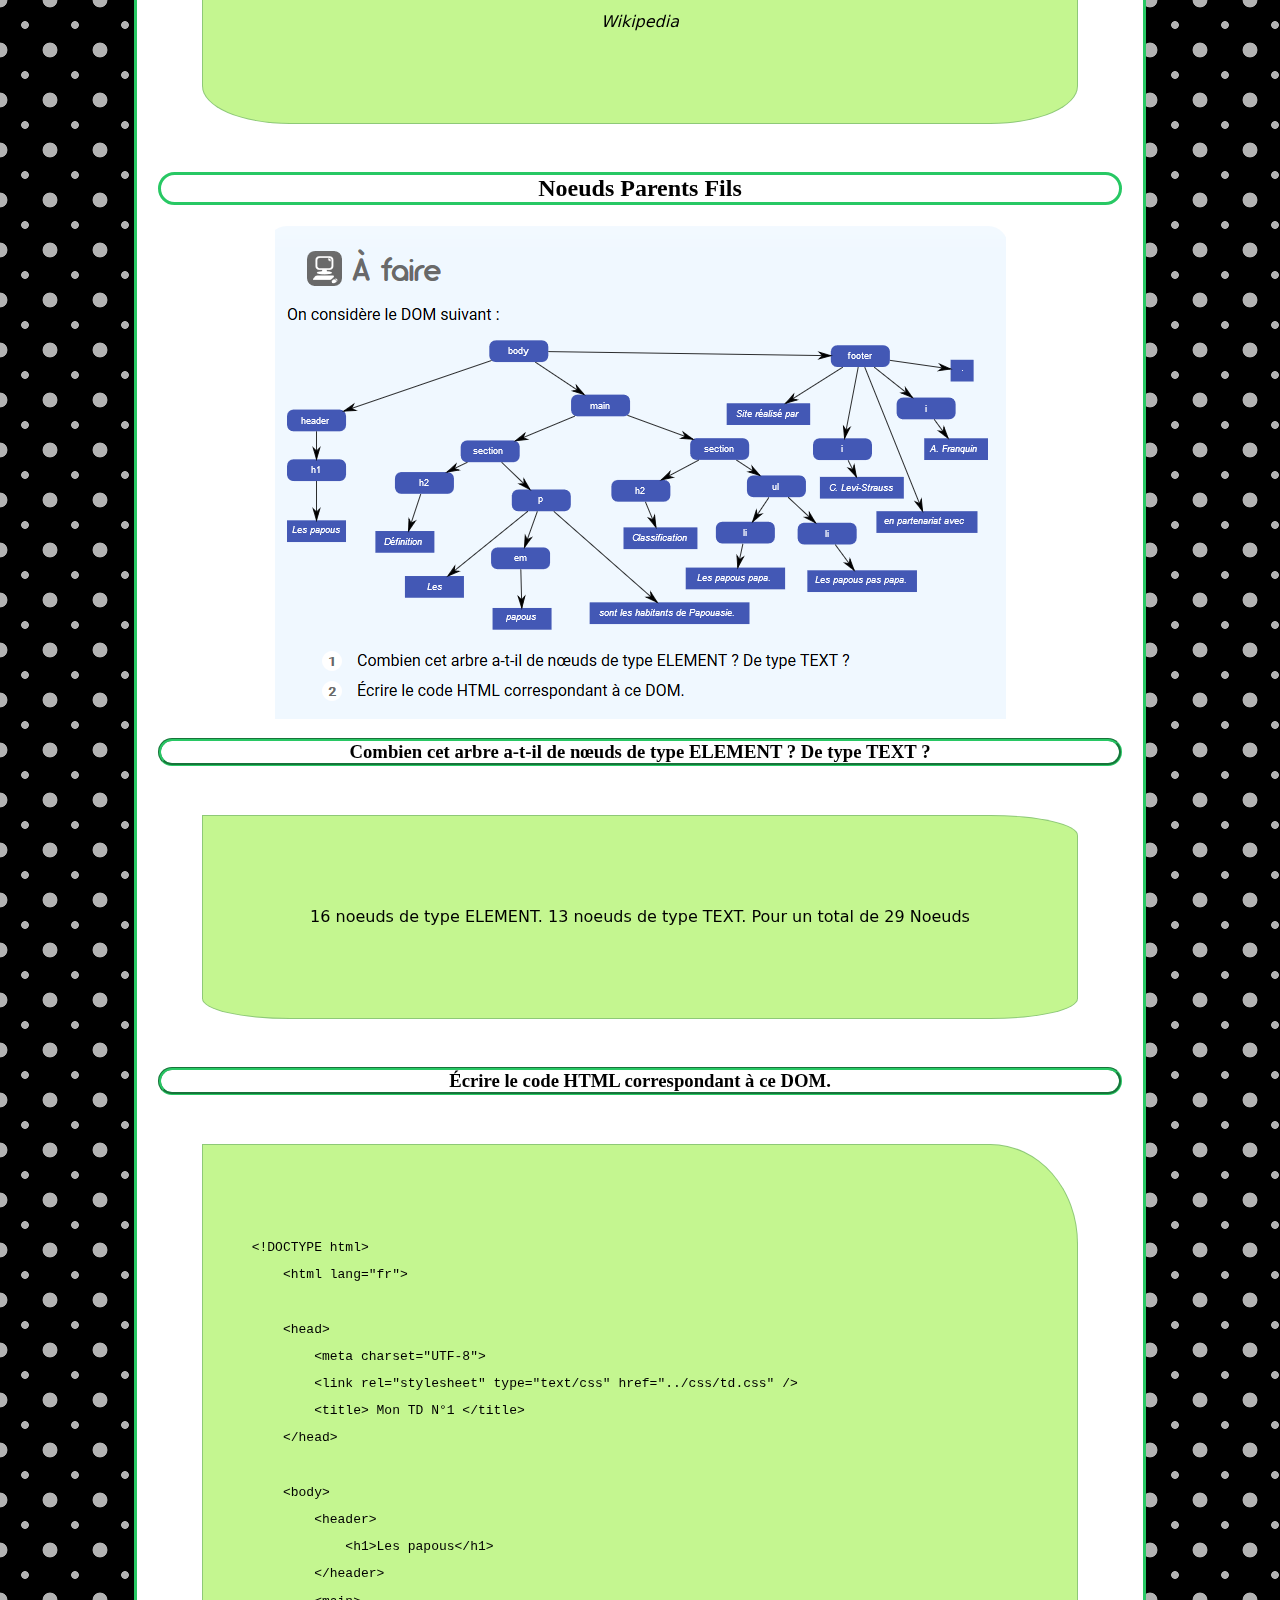
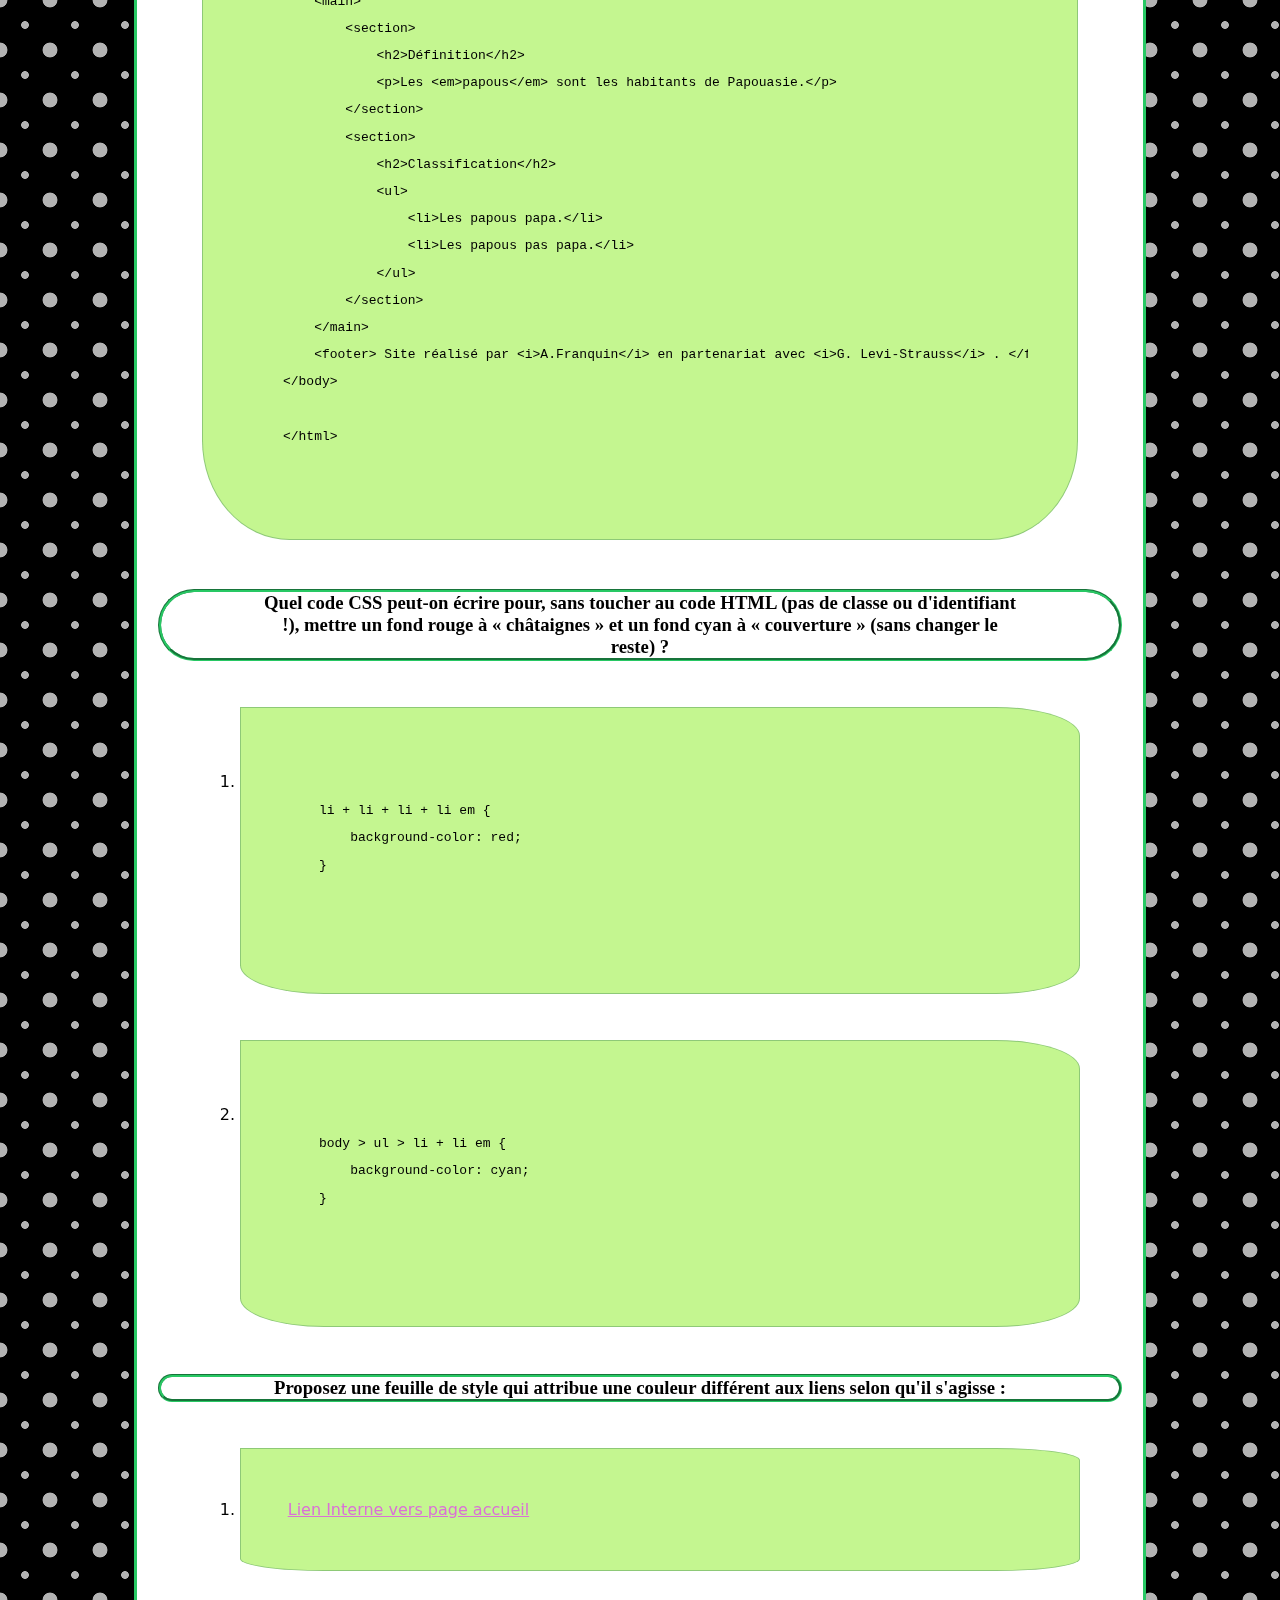
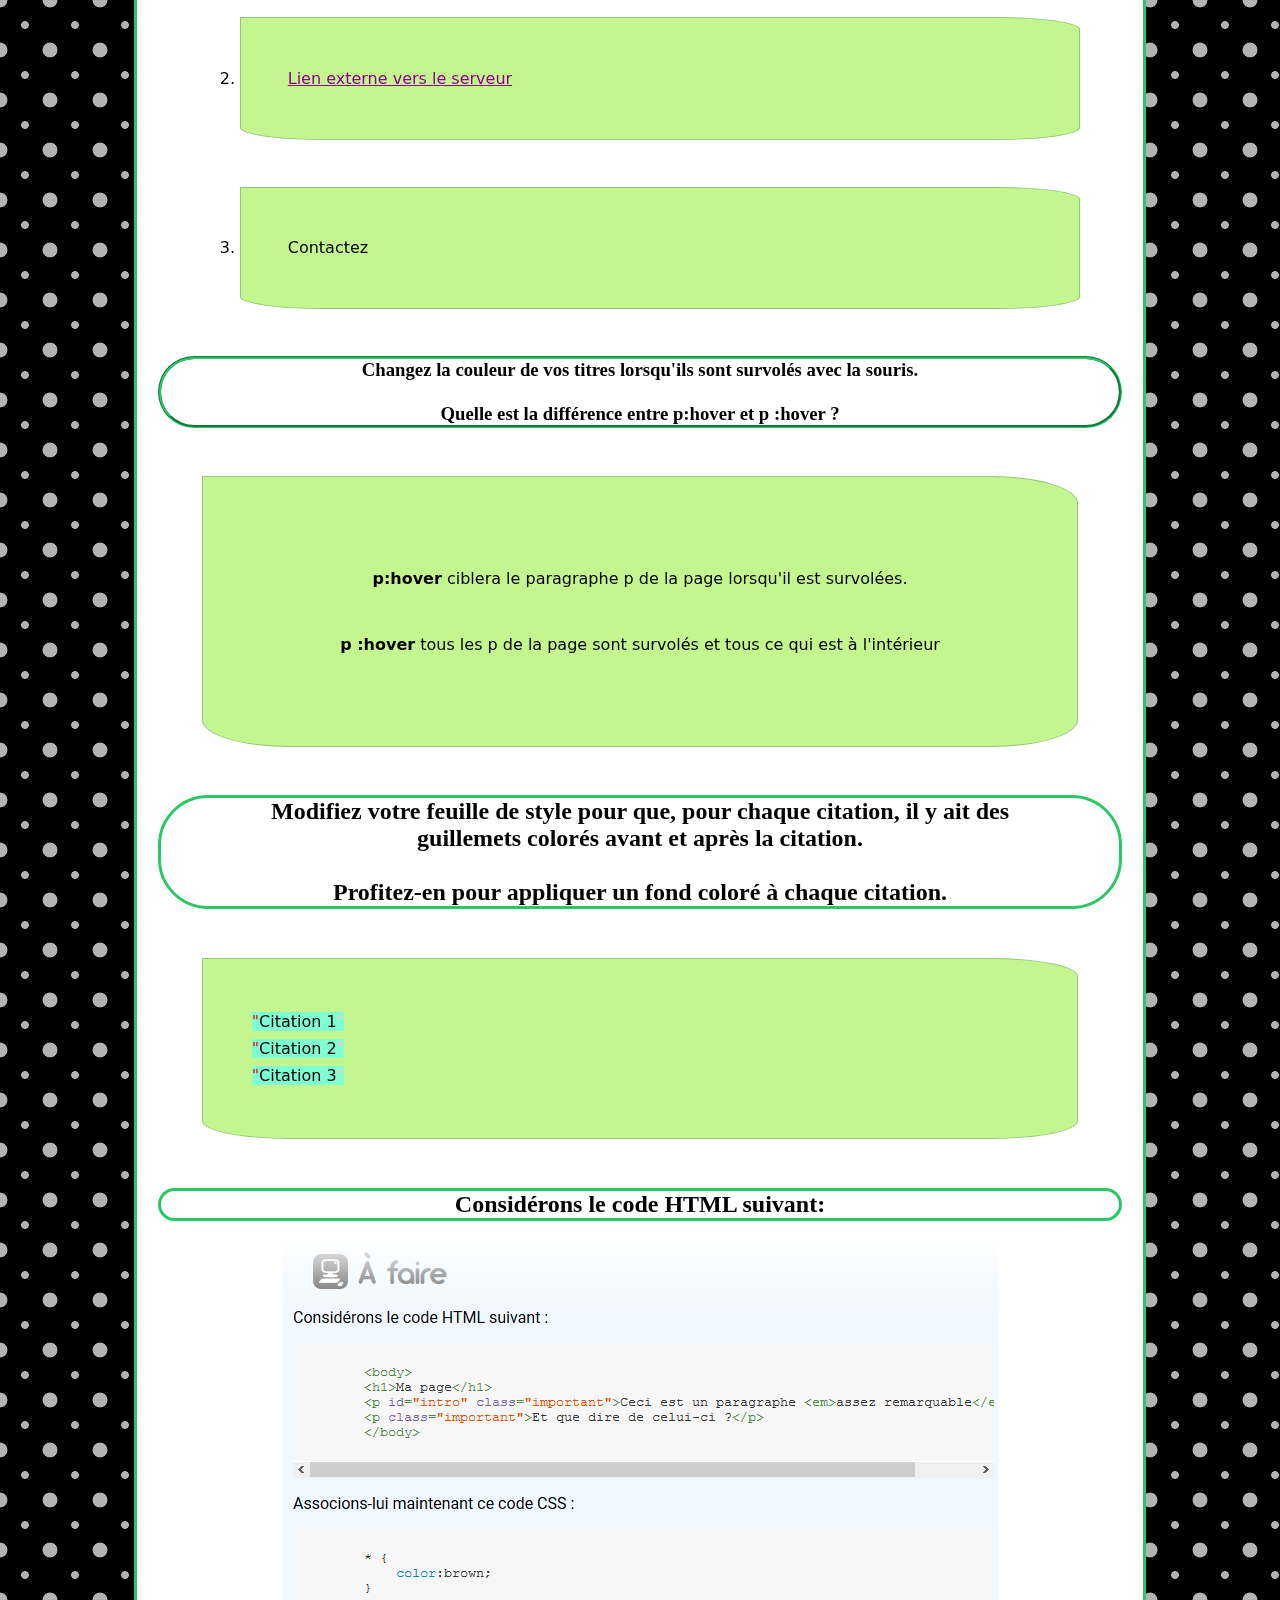
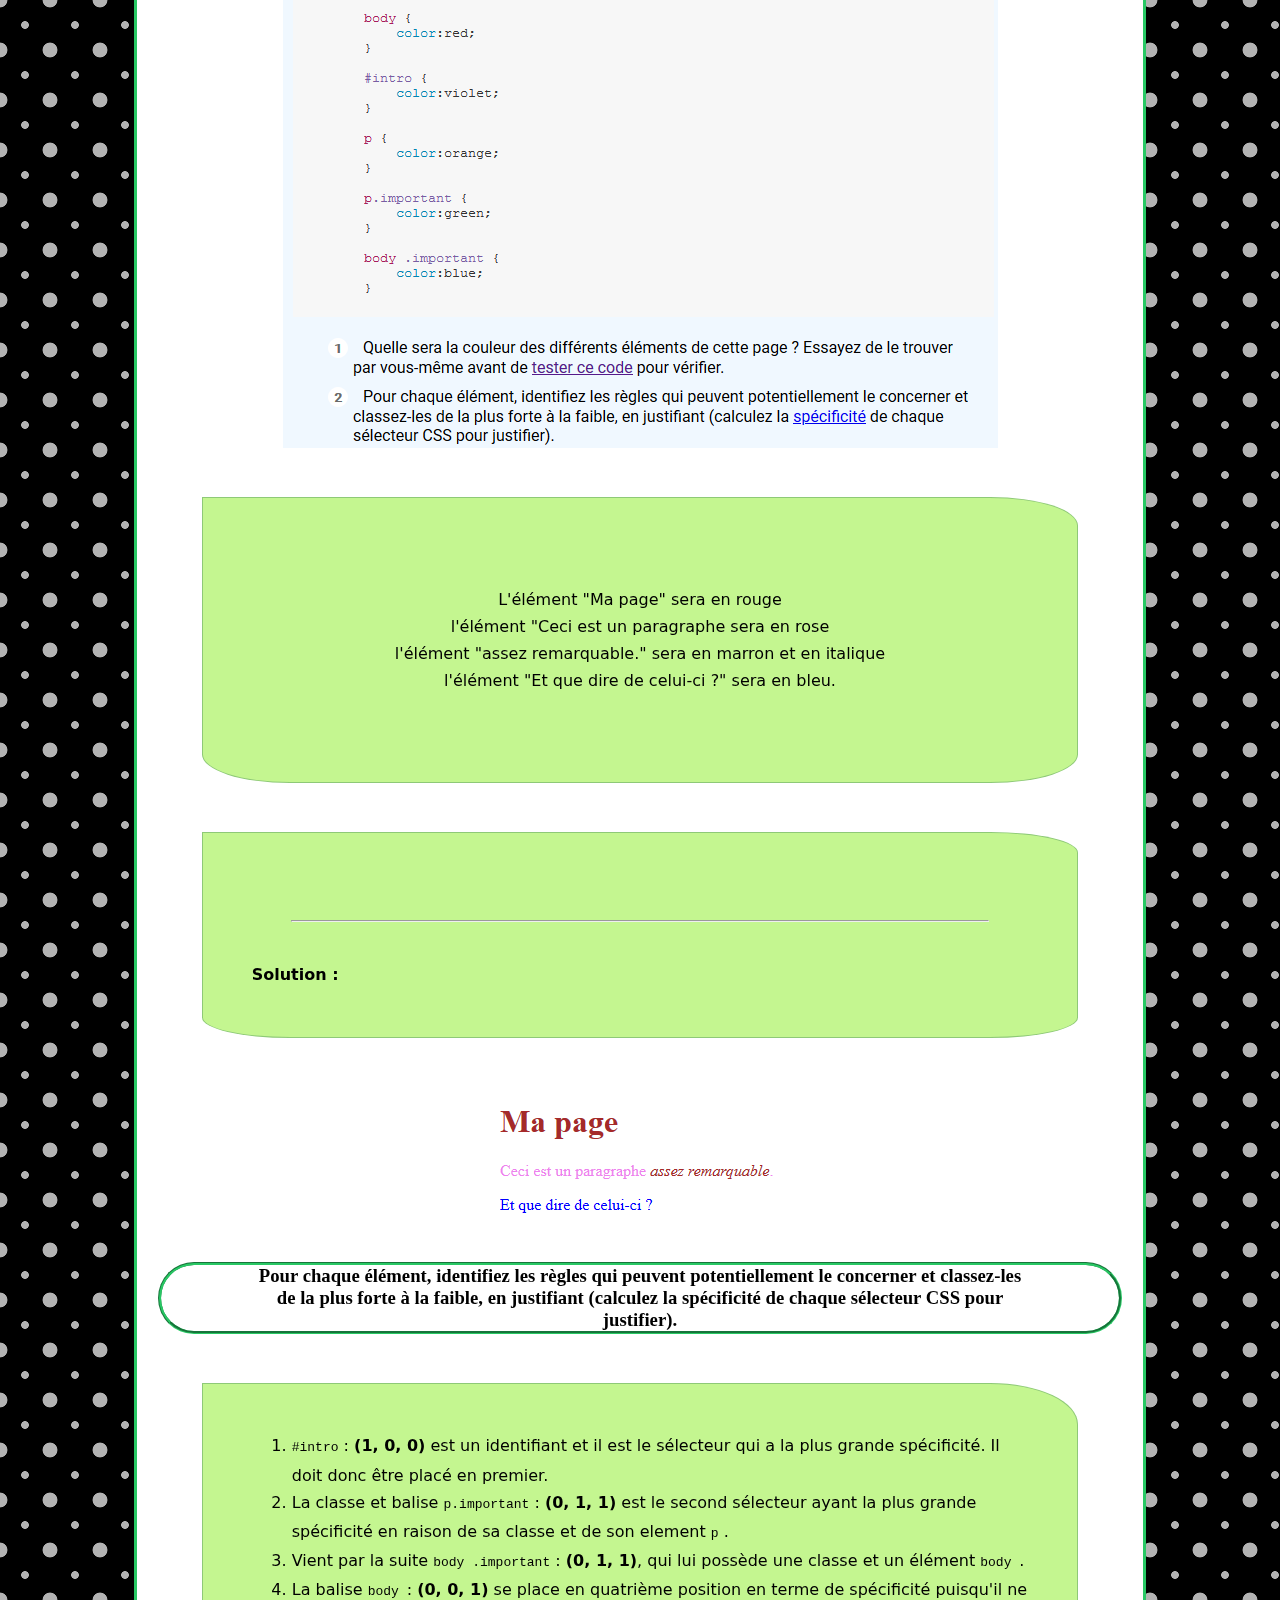
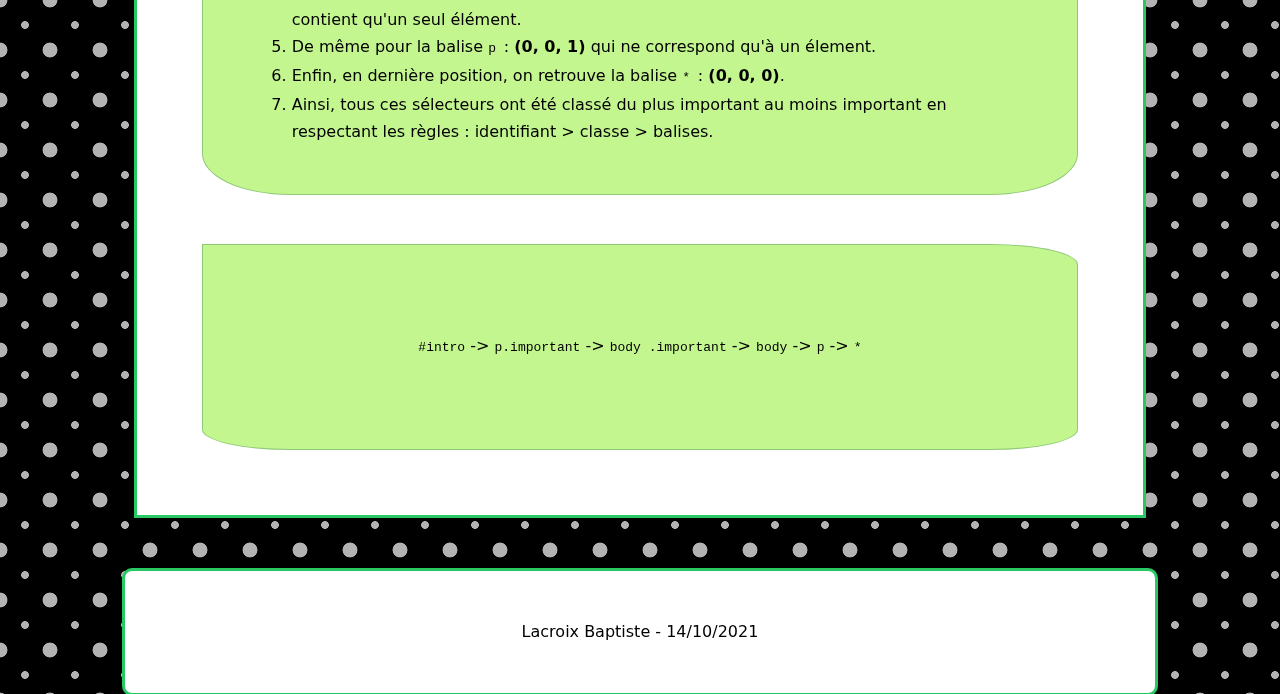
<file: TD2/index.html>
<!DOCTYPE html>
<html lang="fr">

<head>
    <meta charset="UTF-8">
    <meta name="author" content="Baptiste Lacroix">
    <link rel="stylesheet" type="text/css" href="./css/td2.css"/>
    <link rel="stylesheet" type="text/css" href="../css/td.css"/>
    <link rel="stylesheet" type="text/css" href="../css/menu.css"/>
    <meta name="viewport" content="width=device-width, initial-scale=1"/>
    <title> Mon TD N°2 </title>
</head>

<body>
<header>
    <nav>
        <ul class="menu">
            <li>
                <label for="drop-0" class="toggle"><img id="iconeMenu" class="active active2" src="../img/menuIcon3.png"
                                                        width="225" height="225" alt="Menu Icon"></label>
                <a href="../index.html">Home</a>
                <input type="checkbox" id="drop-0"/>
                <ul class="menu1">
                    <li>
                        <label for="drop-1" class="toggle">TD0</label>
                        <a href="../index.html">TD0</a>
                        <input type="radio" id="drop-1" name="menuResponsive"/>
                        <ul class="menu2 AutresTD">
                            <li><a href="../index.html#html">HTML et CSS</a></li>
                            <li><a href="../index.html#listes">Sommaire</a></li>
                        </ul>
                    </li>
                    <li>
                        <label for="drop-2" class="toggle">TD1</label>
                        <a href="../TD1/index.html">TD1</a>
                        <input type="radio" id="drop-2" name="menuResponsive"/>
                        <ul class="menu2 AutresTD">
                            <li><a href="../TD1/index.html#balisesTexte">URL et URI</a></li>
                            <li><a href="../TD1/index.html#insertionImage">Les différents formats d'image sur le web</a>
                            </li>
                            <li><a href="../a_propos.html#creerLiens">Insertion d'une image</a></li>
                            <li><a href="../index.html#listes">Les listes</a></li>
                        </ul>
                    </li>
                    <li>
                        <label for="drop-3" class="toggle">TD2</label>
                        <a href="../TD2/index.html">TD2</a>
                        <input type="radio" id="drop-3" name="menuResponsive"/>
                        <ul class="menu2 AutresTD">
                            <li><a href="../TD2/index.html#fonctionnementCSS">Fonctionnement de CSS</a></li>
                            <li><a href="../TD2/index.html#famille">Noeuds Parents Fils</a></li>
                            <li><a href="../TD2/index.html#selecteurs_avances">Sélecteurs avancés</a></li>
                            <li><a href="../TD2/index.html#Regles_priorite">Règles de priorité</a></li>
                        </ul>
                    </li>
                    <li>
                        <label for="drop-4" class="toggle">TD3</label>
                        <a href="../TD3/index.html">TD3</a>
                        <input type="radio" id="drop-4" name="menuResponsive"/>
                        <ul class="menu2 AutresTD">
                            <li><a href="../TD3/galerie.html">Galerie</a></li>
                            <li><a href="../TD3/index.html#modele_de_boite">Le modèle de boîte</a></li>
                            <li><a href="../TD3/index.html#Placement">Placement</a></li>
                            <li><a href="../TD3/index.html#Complements_boites">Compléments sur les boîtes</a></li>
                        </ul>
                    </li>
                    <li>
                        <label for="drop-5" class="toggle">TD4</label>
                        <a href="../TD4/index.html">TD4</a>
                        <input type="radio" id="drop-5" name="menuResponsive"/>
                        <ul class="menu2 AutresTD">
                            <li><a href="../TD4/index.html#tableaux">Les tableaux</a></li>
                            <li><a href="../TD4/index.html#balises_multimedia">Les balises multimédia</a></li>
                            <li><a href="../TD4/index.html#images_sectorisees">Les images sectorisées</a></li>
                            <li><a href="../TD4/index.html#les_formulaires">Les formulaires</a></li>
                        </ul>
                    </li>
                    <li>
                        <label for="drop-6" class="toggle">TD5</label>
                        <a href="../TD5/index.html">TD5</a>
                        <input type="radio" id="drop-6" name="menuResponsive"/>
                        <ul class="menu2 AutresTD">
                            <li><a href="../TD5/index.html#requetes">Réactivité : les requêtes media</a></li>
                            <li><a href="../TD5/index.html#police">Mais que fait la police ?</a></li>
                            <li><a href="../TD5/index.html#motifs">Dégradés et motifs</a></li>
                            <li><a href="../TD5/index.html#transformations">Transformations et animations</a></li>
                        </ul>
                    </li>
                    <li>
                        <label for="drop-7" class="toggle">Voiture</label>
                        <a href="../TD5/voiture.html">Voiture</a>
                        <input type="radio" id="drop-7" name="menuResponsive"/>
                        <ul class="menu2 AutresTD">
                            <li><a href="../TD5/voiture.html">Voiture</a></li>
                            <li><a href="../TD5/voitureAnimee.html">Voiture Animée</a></li>
                        </ul>
                    </li>
                    <li id="apropos">
                        <label for="drop-8" class="toggle">&#192; Propos</label>
                        <a href="../a_propos.html">&#192; Propos</a>
                        <input type="radio" id="drop-8" name="menuResponsive"/>
                        <ul class="menu2" id="apropos_sous_menu">
                            <li><a href="../a_propos.html#creerLiens">Changer de type de boîte</a></li>
                        </ul>
                    </li>
                </ul>
            </li>
        </ul>
    </nav>
</header>
<main>
    <div id="content">
        <h1>CSS3: Et la couleur fut !</h1>
        <section>
            <h2 id="fonctionnementCSS">Fonctionnement de CSS</h2>
            <h3>À quoi correspond rgb(120, 56, 13) en hexadécimal ?</h3>
            <ul>
                <li>
                    <p>#78380d</p>
                </li>
            </ul>
            <h3>Combien de couleurs chacune de ces trois méthodes (rgb, hexa ou nom de couleur) vous permettent
                d'obtenir
                ?</h3>
            <ul>
                <li>
                    <p>La méthode nom de couleur permet d'obtenir jusqu'à 140 couleurs.</p>
                    <p>La méthode RGB permet d'obtenir 16 777 216 couleurs car cette méthode possède des niveaux de
                        rouge, vert et bleu et chaque niveau est codé par un nombre allant de 0 à 255.</p>
                    <p>La méthode HEXA permet d'obtenir 16 777 216 couleurs, soit 256^3 combinaisons de couleurs
                        possibles. Chaque valeur de couleur RR, GG et BB contient 56 valeurs différentes, allant de 00 à
                        FF.</p>
                    <p>2<sup>24</sup> = 16 777 216 (Environ 16 Millions)</p>
                    <p><cite><a href="https://www.wikipedia.org/" target="_blank">Wikipedia</a></cite></p>
                </li>
            </ul>
            <h3>Comparez en quelques lignes ces méthodes (avantages / inconvénients).</h3>
            <ul>
                <li>
                    <p>Les couleurs quantifiées par leur nom ne sont pas nombreuses à être valide.
                        Par ailleurs, le hexadecimal et le décimal proposent le même nombre de couleurs,
                        mais l'hexadecimal peut aussi se représenter sur 4 octet, ce qui permet donc d'obtenir plus de
                        couleur.<br/>
                        Enfin, on peut dire que la méthode rgb() est plus lisible pour un humain
                    </p>
                    <p><cite><a href="https://www.wikipedia.org/" target="_blank">Wikipedia</a></cite></p>
                </li>
            </ul>
        </section>
        <section>
            <h2 id="famille">Noeuds Parents Fils</h2>
            <a class="DOM"><img src="img/Capture.PNG" width="731" height="494" alt="Image Capture Exercice"/></a>
            <h3>Combien cet arbre a-t-il de nœuds de type ELEMENT ? De type TEXT ?</h3>
            <ul>
                <li><p>16 noeuds de type ELEMENT. 13 noeuds de type TEXT. Pour un total de 29 Noeuds</p></li>
            </ul>
            <h3>Écrire le code HTML correspondant à ce DOM.</h3>
            <ul>
                <li>
                    <pre><code>
&lt;!DOCTYPE html&gt;
    &lt;html lang=&quot;fr&quot;&gt;

    &lt;head&gt;
        &lt;meta charset=&quot;UTF-8&quot;&gt;
        &lt;link rel=&quot;stylesheet&quot; type=&quot;text/css&quot; href=&quot;../css/td.css&quot; /&gt;
        &lt;title&gt; Mon TD N&deg;1 &lt;/title&gt;
    &lt;/head&gt;

    &lt;body&gt;
        &lt;header&gt;
            &lt;h1&gt;Les papous&lt;/h1&gt;
        &lt;/header&gt;
        &lt;main&gt;
            &lt;section&gt;
                &lt;h2&gt;D&eacute;finition&lt;/h2&gt;
                &lt;p&gt;Les &lt;em&gt;papous&lt;/em&gt; sont les habitants de Papouasie.&lt;/p&gt;
            &lt;/section&gt;
            &lt;section&gt;
                &lt;h2&gt;Classification&lt;/h2&gt;
                &lt;ul&gt;
                    &lt;li&gt;Les papous papa.&lt;/li&gt;
                    &lt;li&gt;Les papous pas papa.&lt;/li&gt;
                &lt;/ul&gt;
            &lt;/section&gt;
        &lt;/main&gt;
        &lt;footer&gt; Site r&eacute;alis&eacute; par &lt;i&gt;A.Franquin&lt;/i&gt; en partenariat avec &lt;i&gt;G. Levi-Strauss&lt;/i&gt; . &lt;/footer&gt;
    &lt;/body&gt;

    &lt;/html&gt;
                </code></pre>

                </li>
            </ul>
            <h3 id="selecteurs_avances">Quel code CSS peut-on écrire pour, sans toucher au code HTML (pas de classe ou
                d'identifiant !), mettre un fond rouge à « châtaignes » et un fond cyan à « couverture » (sans changer
                le
                reste) ?</h3>
            <ol>
                <li>
                <pre>
                    <code>
    li + li + li + li em {
        background-color: red;
    }
                    </code>
                </pre>
                </li>
                <li>
                <pre>
                    <code>
    body > ul > li + li em {
        background-color: cyan;
    }
                    </code>
                </pre>
                </li>
            </ol>
            <h3>Proposez une feuille de style qui attribue une couleur différent aux liens selon qu'il s'agisse :</h3>
            <ol>
                <li>
                    <a href="../index.html">Lien Interne vers page accueil</a>
                </li>
                <li>
                    <a href="https://linserv-info-03.campus.unice.fr/~lb102183/R102/">Lien externe vers le serveur</a>
                </li>
                <li>
                    <a href="mailto:baptiste&nbsp;lacroix&commat;eut&nbsp;unice&nbsp;fr">Contactez</a>
                </li>
            </ol>
            <h3>Changez la couleur de vos titres lorsqu'ils sont survolés avec la souris.
                <br/><br/>Quelle est la différence entre p:hover et p :hover ?</h3>
            <ul>
                <li>
                    <p><b>p:hover</b> ciblera le paragraphe p de la page lorsqu'il est survolées.</p>
                    <p><b>p :hover</b> tous les p de la page sont survolés et tous ce qui est à l'intérieur</p>
                </li>
            </ul>
        </section>
        <section>
            <h2>Modifiez votre feuille de style pour que, pour chaque citation, il y ait des guillemets colorés avant et
                après la citation.
                <br/><br/>Profitez-en pour appliquer un fond coloré à chaque citation.</h2>
            <ul>
                <li>
                    <q>Citation 1</q>
                    <br/>
                    <q>Citation 2</q>
                    <br/>
                    <q>Citation 3</q>
                </li>
            </ul>
        </section>
        <section>
            <h2 id="Regles_priorite">Considérons le code HTML suivant:</h2>
            <a class="DOM"><img src="img/Capture2.PNG" width="715" height="808" alt="Image Capture Exercice"/></a>
            <ul>
                <li>
                    <p>L'élément "Ma page" sera en rouge<br/>
                        l'élément "Ceci est un paragraphe sera en rose<br/>
                        l'élément "assez remarquable." sera en marron et en italique<br/>
                        l'élément "Et que dire de celui-ci ?" sera en bleu.</p>
                </li>
                <li>
                    <hr>
                    <strong>Solution : </strong>
                </li>
            </ul>
            <a class="DOM"><img src="img/solus.PNG" width="296" height="157" alt="Image Capture Solution Exercice"/></a>
            <h3>Pour chaque élément, identifiez les règles qui peuvent potentiellement le concerner et classez-les de la
                plus forte à la faible, en justifiant (calculez la spécificité de chaque sélecteur CSS pour
                justifier).</h3>
            <ul>
                <li>
                    <ol>
                        <li>
                            <code>#intro</code> : <b>(1, 0, 0)</b> est un identifiant et il est le sélecteur qui a la
                            plus grande spécificité. Il doit donc être placé en premier.<br>
                        </li>
                        <li>
                            La classe et balise <code>p.important</code> : <b>(0, 1, 1)</b> est le second sélecteur
                            ayant la plus grande spécificité en raison de sa classe et de son element <code>p</code>
                            .<br>
                        </li>
                        <li>
                            Vient par la suite <code>body .important</code> : <b>(0, 1, 1)</b>, qui lui possède une
                            classe et un élément <code>body </code>.<br>
                        </li>
                        <li>
                            La balise <code>body </code>: <b>(0, 0, 1)</b> se place en quatrième position en terme de
                            spécificité puisqu'il ne contient qu'un seul élément.<br>
                        </li>
                        <li>
                            De même pour la balise <code>p </code>: <b>(0, 0, 1)</b> qui ne correspond qu'à un
                            élement.<br>
                        </li>
                        <li>
                            Enfin, en dernière position, on retrouve la balise <code>* </code>: <b>(0, 0, 0)</b>.<br>
                        </li>
                        <li>
                            Ainsi, tous ces sélecteurs ont été classé du plus important au moins important en respectant
                            les règles : identifiant > classe > balises.<br>
                        </li>
                    </ol>
                </li>
                <li>
                    <p><code>#intro</code> -> <code>p.important</code> -> <code>body .important</code> ->
                        <code>body</code> -> <code>p</code> -> <code>*</code></p>
                </li>
            </ul>
        </section>
    </div>
    <script>
        if (document.querySelector('#drop-0:checked') !== null) {
            const clique = document.getElementById('iconeMenu');
            clique.onclick = function () {
                clique.classList.toggle('active')
            }
        } else {
            const clique = document.getElementById('iconeMenu');
            clique.onclick = function () {
                clique.classList.toggle('active2')
            }
        }
    </script>
</main>
<footer>
    <p><a href="mailto:baptiste&period;lacroix&commat;etu&period;unice&period;fr">Lacroix Baptiste</a> - 14/10/2021</p>
</footer>
</body>

</html>
</file>
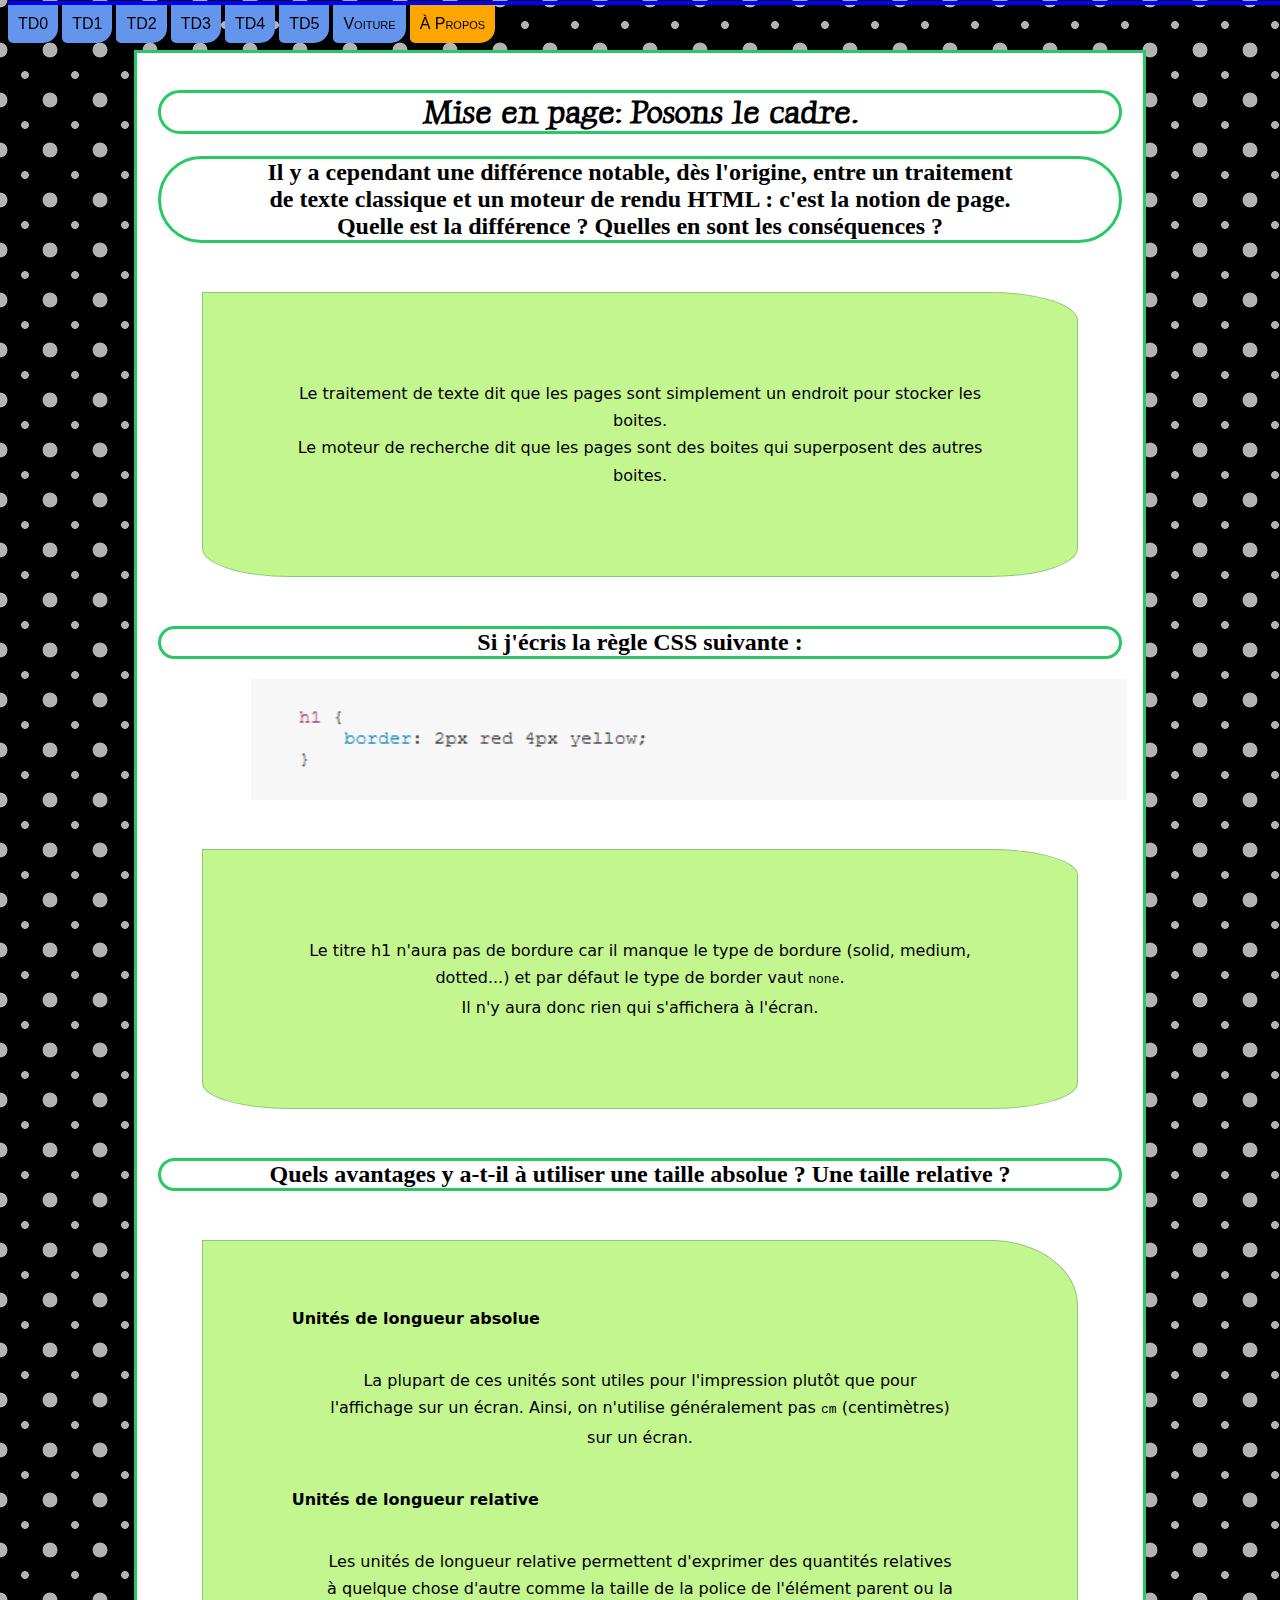
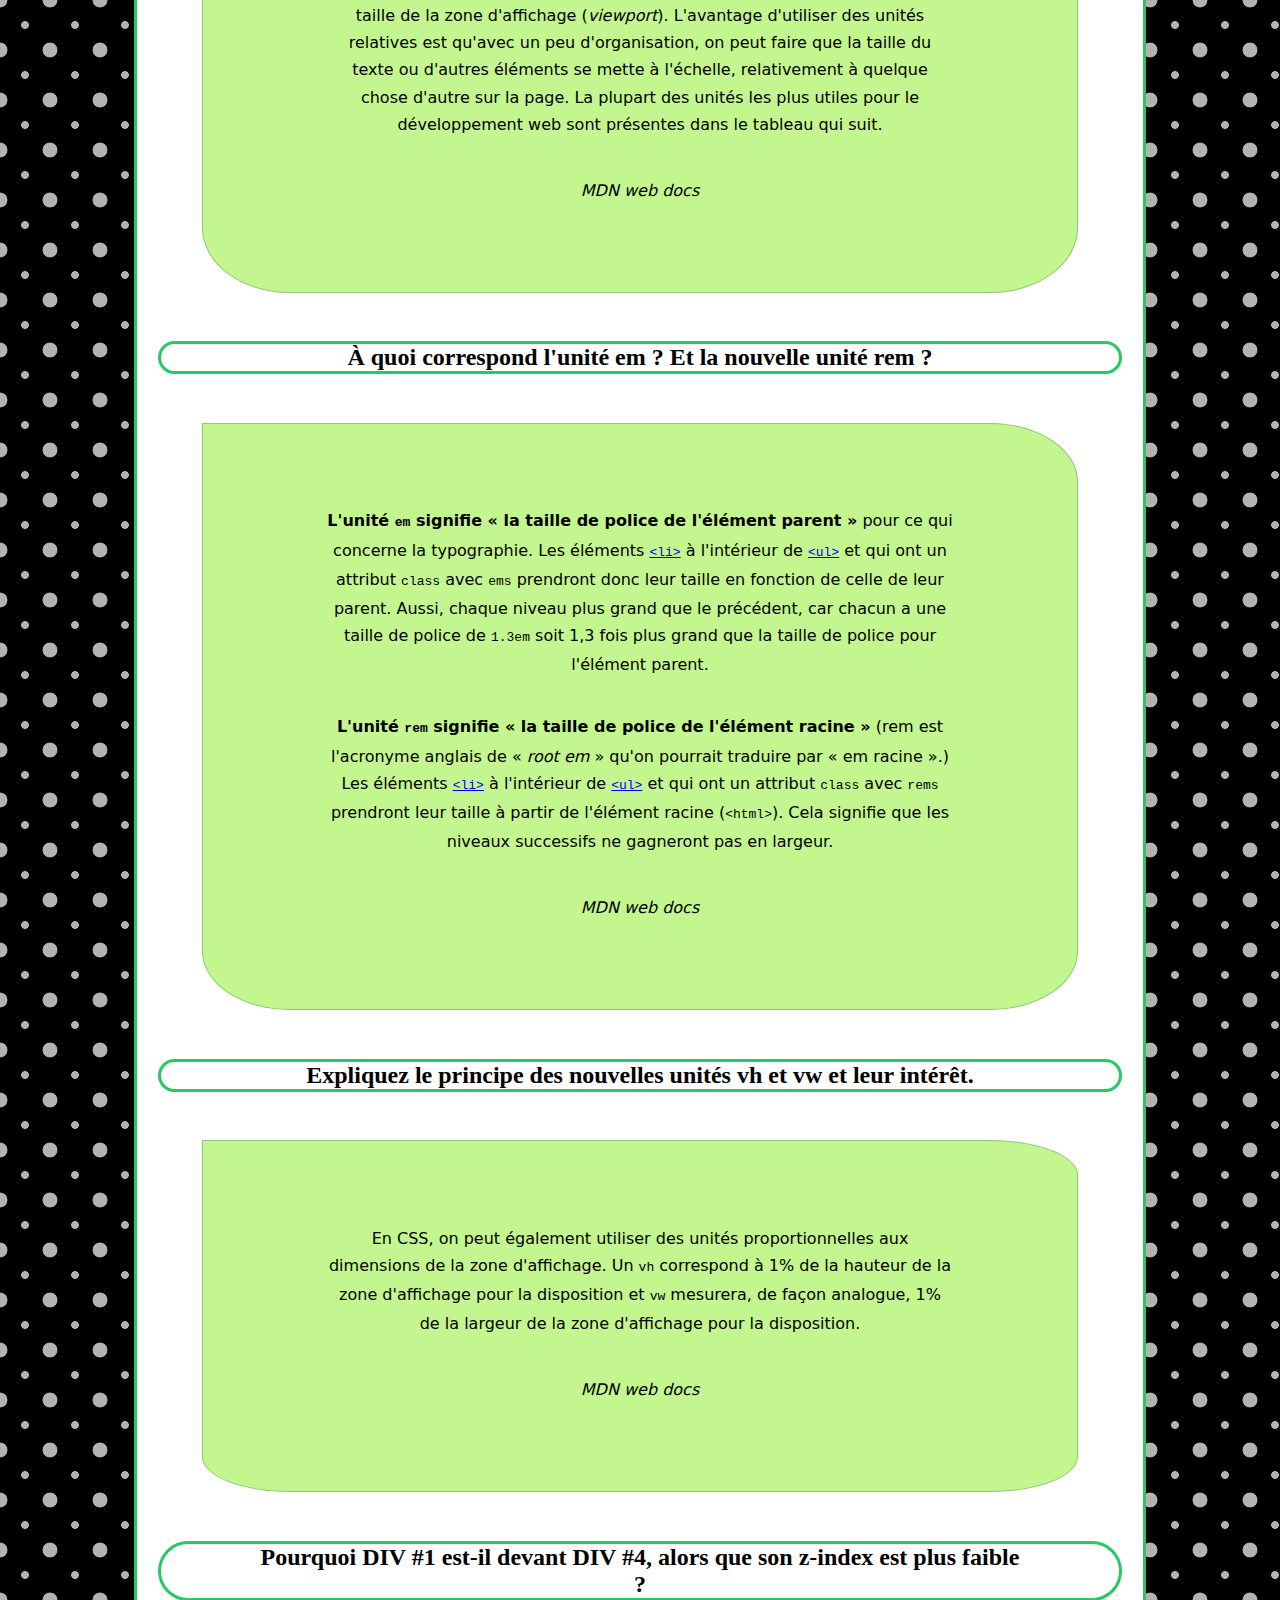
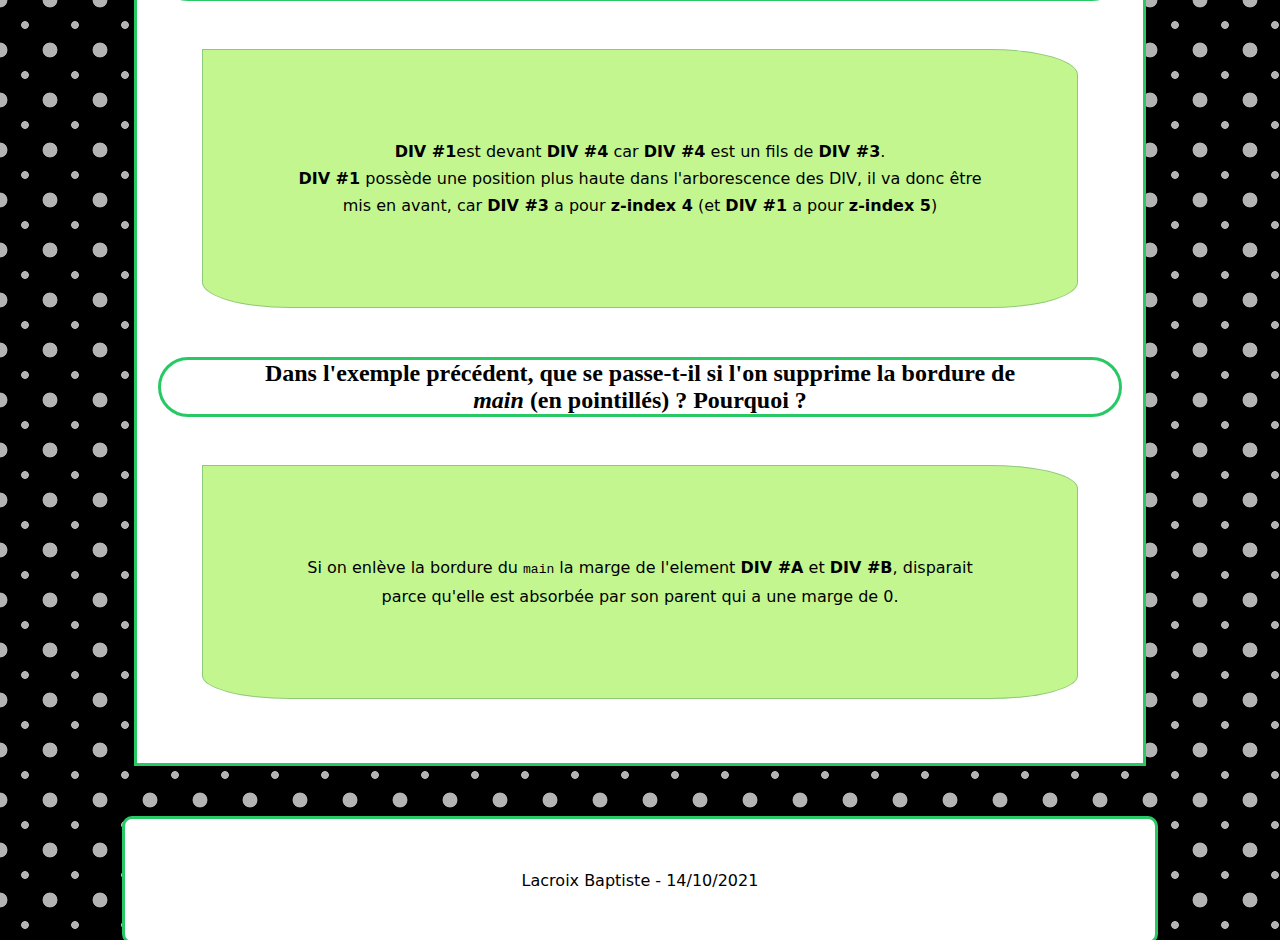
<file: TD3/index.html>
<!DOCTYPE html>
<html lang="fr">

<head>
    <meta charset="UTF-8">
    <meta name="author" content="Baptiste Lacroix">
    <link rel="stylesheet" type="text/css" href="../css/td.css"/>
    <link rel="stylesheet" type="text/css" href="../css/menu.css"/>
    <link rel="stylesheet" type="text/css" href="./css/td3.css"/>
    <meta name="viewport" content="width=device-width, initial-scale=1"/>
    <title> Mon TD N°3 </title>
</head>

<body>
<header>
    <nav>
        <ul class="menu">
            <li>
                <label for="drop-0" class="toggle"><img id="iconeMenu" class="active active2" src="../img/menuIcon3.png"
                                                        width="225" height="225" alt="Menu Icon"></label>
                <a href="../index.html">Home</a>
                <input type="checkbox" id="drop-0"/>
                <ul class="menu1">
                    <li>
                        <label for="drop-1" class="toggle">TD0</label>
                        <a href="../index.html">TD0</a>
                        <input type="radio" id="drop-1" name="menuResponsive"/>
                        <ul class="menu2 AutresTD">
                            <li><a href="../index.html#html">HTML et CSS</a></li>
                            <li><a href="../index.html#listes">Sommaire</a></li>
                        </ul>
                    </li>
                    <li>
                        <label for="drop-2" class="toggle">TD1</label>
                        <a href="../TD1/index.html">TD1</a>
                        <input type="radio" id="drop-2" name="menuResponsive"/>
                        <ul class="menu2 AutresTD">
                            <li><a href="../TD1/index.html#balisesTexte">URL et URI</a></li>
                            <li><a href="../TD1/index.html#insertionImage">Les différents formats d'image sur le web</a>
                            </li>
                            <li><a href="../a_propos.html#creerLiens">Insertion d'une image</a></li>
                            <li><a href="../index.html#listes">Les listes</a></li>
                        </ul>
                    </li>
                    <li>
                        <label for="drop-3" class="toggle">TD2</label>
                        <a href="../TD2/index.html">TD2</a>
                        <input type="radio" id="drop-3" name="menuResponsive"/>
                        <ul class="menu2 AutresTD">
                            <li><a href="../TD2/index.html#fonctionnementCSS">Fonctionnement de CSS</a></li>
                            <li><a href="../TD2/index.html#famille">Noeuds Parents Fils</a></li>
                            <li><a href="../TD2/index.html#selecteurs_avances">Sélecteurs avancés</a></li>
                            <li><a href="../TD2/index.html#Regles_priorite">Règles de priorité</a></li>
                        </ul>
                    </li>
                    <li>
                        <label for="drop-4" class="toggle">TD3</label>
                        <a href="../TD3/index.html">TD3</a>
                        <input type="radio" id="drop-4" name="menuResponsive"/>
                        <ul class="menu2 AutresTD">
                            <li><a href="../TD3/galerie.html">Galerie</a></li>
                            <li><a href="../TD3/index.html#modele_de_boite">Le modèle de boîte</a></li>
                            <li><a href="../TD3/index.html#Placement">Placement</a></li>
                            <li><a href="../TD3/index.html#Complements_boites">Compléments sur les boîtes</a></li>
                        </ul>
                    </li>
                    <li>
                        <label for="drop-5" class="toggle">TD4</label>
                        <a href="../TD4/index.html">TD4</a>
                        <input type="radio" id="drop-5" name="menuResponsive"/>
                        <ul class="menu2 AutresTD">
                            <li><a href="../TD4/index.html#tableaux">Les tableaux</a></li>
                            <li><a href="../TD4/index.html#balises_multimedia">Les balises multimédia</a></li>
                            <li><a href="../TD4/index.html#images_sectorisees">Les images sectorisées</a></li>
                            <li><a href="../TD4/index.html#les_formulaires">Les formulaires</a></li>
                        </ul>
                    </li>
                    <li>
                        <label for="drop-6" class="toggle">TD5</label>
                        <a href="../TD5/index.html">TD5</a>
                        <input type="radio" id="drop-6" name="menuResponsive"/>
                        <ul class="menu2 AutresTD">
                            <li><a href="../TD5/index.html#requetes">Réactivité : les requêtes media</a></li>
                            <li><a href="../TD5/index.html#police">Mais que fait la police ?</a></li>
                            <li><a href="../TD5/index.html#motifs">Dégradés et motifs</a></li>
                            <li><a href="../TD5/index.html#transformations">Transformations et animations</a></li>
                        </ul>
                    </li>
                    <li>
                        <label for="drop-7" class="toggle">Voiture</label>
                        <a href="../TD5/voiture.html">Voiture</a>
                        <input type="radio" id="drop-7" name="menuResponsive"/>
                        <ul class="menu2 AutresTD">
                            <li><a href="../TD5/voiture.html">Voiture</a></li>
                            <li><a href="../TD5/voitureAnimee.html">Voiture Animée</a></li>
                        </ul>
                    </li>
                    <li id="apropos">
                        <label for="drop-8" class="toggle">&#192; Propos</label>
                        <a href="../a_propos.html">&#192; Propos</a>
                        <input type="radio" id="drop-8" name="menuResponsive"/>
                        <ul class="menu2" id="apropos_sous_menu">
                            <li><a href="../a_propos.html#creerLiens">Changer de type de boîte</a></li>
                        </ul>
                    </li>
                </ul>
            </li>
        </ul>
    </nav>
</header>

<main>
    <div id="content">
        <h1 class="infobulle">Mise en page: Posons le cadre.
            <span class="infobulle">je suis caché !</span>
        </h1>
        <section>
            <h2 class="infobulle" id="modele_de_boite">Il y a cependant une différence notable, dès l'origine, entre un
                traitement de texte classique et un moteur de rendu HTML : c'est la notion de page. Quelle est la
                différence
                ? Quelles en sont les conséquences ?
                <span class="infobulle">mais non !</span>
            </h2>
            <ul>
                <li>
                    <p>Le traitement de texte dit que les pages sont simplement un endroit pour stocker les boites.<br>
                        Le moteur de recherche dit que les pages sont des boites qui superposent des autres boites.</p>
                </li>
            </ul>
        </section>
        <section>
            <h2 class="infobulle">Si j'écris la règle CSS suivante :
                <span class="infobulle">on peut me voir !</span>
            </h2>
            <a class="DOM"><img src="img/Capture.png" alt="Exemple d'un code css"></a>
            <ul>
                <li>
                    <p>Le titre h1 n'aura pas de bordure car il manque le type de bordure (solid, medium, dotted...) et
                        par défaut le type de border vaut <code>none</code>.<br>
                        Il n'y aura donc rien qui s'affichera à l'écran.</p>
                </li>
            </ul>
        </section>
        <section>
            <h2 class="infobulle">Quels avantages y a-t-il à utiliser une taille absolue ? Une taille relative ?
                <span class="infobulle">Ca sert vraiment a quelque chose de me regarder ?</span>
            </h2>
            <ul>
                <li>
                    <blockquote>
                        <strong>Unités de longueur absolue</strong>
                        <p>La plupart de ces unités sont utiles pour l'impression plutôt que pour l'affichage sur un
                            écran. Ainsi, on n'utilise généralement pas <code>cm</code> (centimètres) sur un écran.</p>
                        <strong>Unités de longueur relative</strong>
                        <p>Les unités de longueur relative permettent d'exprimer des quantités relatives à quelque chose
                            d'autre comme la taille de la police de l'élément parent ou la taille de la zone d'affichage
                            (<i lang="en">viewport</i>). L'avantage d'utiliser des unités relatives est qu'avec un peu
                            d'organisation, on peut faire que la taille du texte ou d'autres éléments se mette à
                            l'échelle, relativement à quelque chose d'autre sur la page. La plupart des unités les plus
                            utiles pour le développement web sont présentes dans le tableau qui suit.</p>
                    </blockquote>
                    <p><cite><a href="https://developer.mozilla.org/fr/docs/Learn/CSS/Building_blocks/Values_and_units"
                                target="_blank">MDN web docs</a></cite></p>
                </li>
            </ul>
        </section>
        <section>
            <h2 class="infobulle">À quoi correspond l'unité em ? Et la nouvelle unité rem ?
                <span class="infobulle">Je crois que je perds du temps</span>
            </h2>
            <ul>
                <li>
                    <blockquote>
                        <p><strong>L'unité <code>em</code> signifie «&nbsp;la taille de police de l'élément parent&nbsp;»</strong>
                            pour ce qui concerne la typographie. Les éléments <a
                                    href="https://developer.mozilla.org/fr/docs/Web/HTML/Element/li"
                                    target="_blank"><code>&lt;li&gt;</code></a> à l'intérieur de <a
                                    href="https://developer.mozilla.org/fr/docs/Web/HTML/Element/ul"
                                    target="_blank"><code>&lt;ul&gt;</code></a> et qui ont un attribut
                            <code>class</code> avec <code>ems</code> prendront donc leur taille en fonction de celle de
                            leur parent. Aussi, chaque niveau plus grand que le précédent, car chacun a une taille de
                            police de <code>1.3em</code> soit 1,3 fois plus grand que la taille de police pour l'élément
                            parent.</p>
                        <p><strong>L'unité <code>rem</code> signifie «&nbsp;la taille de police de l'élément racine&nbsp;»</strong>
                            (rem est l'acronyme anglais de «&nbsp;<i lang="en">root em</i>&nbsp;» qu'on pourrait
                            traduire par «&nbsp;em racine&nbsp;».) Les éléments <a
                                    href="https://developer.mozilla.org/fr/docs/Web/HTML/Element/li"
                                    target="_blank"><code>&lt;li&gt;</code></a> à l'intérieur de <a
                                    href="https://developer.mozilla.org/fr/docs/Web/HTML/Element/ul"
                                    target="_blank"><code>&lt;ul&gt;</code></a> et qui ont un attribut
                            <code>class</code> avec <code>rems</code> prendront leur taille à partir de l'élément racine
                            (<code>&lt;html&gt;</code>). Cela signifie que les niveaux successifs ne gagneront pas en
                            largeur.</p>
                    </blockquote>
                    <p><cite><a href="https://developer.mozilla.org/fr/docs/Learn/CSS/Building_blocks/Values_and_units"
                                target="_blank">MDN web docs</a></cite></p>
                </li>
            </ul>
        </section>
        <section>
            <h2 class="infobulle">Expliquez le principe des nouvelles unités vh et vw et leur intérêt.
                <span class="infobulle">C'est long vous trouvez pas ?</span>
            </h2>
            <ul>
                <li>
                    <blockquote>
                        <p>En CSS, on peut également utiliser des unités proportionnelles aux dimensions de la zone
                            d'affichage.
                            Un <code>vh</code> correspond à 1% de la hauteur de la zone d'affichage pour la disposition
                            et <code>vw</code>
                            mesurera, de façon analogue, 1% de la largeur de la zone d'affichage pour la disposition.
                        </p>
                    </blockquote>
                    <p><cite><a href="https://developer.mozilla.org/fr/docs/Web/CSS/Viewport_concepts" target="_blank">MDN
                        web docs</a></cite></p>
                </li>
            </ul>
        </section>
        <section>
            <h2 class="infobulle" id="Placement">Pourquoi DIV #1 est-il devant DIV #4, alors que son z-index est plus
                faible
                ?
                <span class="infobulle">On y est presque !</span>
            </h2>
            <ul>
                <li>
                    <p><b>DIV #1</b>est devant <b>DIV #4</b> car <b>DIV #4</b> est un fils de <b>DIV #3</b>.<br/>
                        <b>DIV #1</b> possède une position plus haute dans
                        l'arborescence des DIV, il va donc être mis en avant, car <b>DIV #3</b> a pour
                        <b>z-index 4</b> (et <b>DIV #1</b> a pour <b>z-index 5</b>)</p>
                </li>
            </ul>
        </section>
        <section>
            <h2 class="infobulle" id="Complements_boites">Dans l'exemple précédent, que se passe-t-il si l'on supprime
                la
                bordure de <i>main</i> (en pointillés) ? Pourquoi ?
                <span class="infobulle">Enfin, félicitation, on a rien gagné !</span>
            </h2>
            <ul>
                <li>
                    <p>Si on enlève la bordure du <code>main</code> la marge de l'element <b>DIV #A</b> et <b>DIV #B</b>,
                        disparait parce qu'elle est absorbée par son parent qui a une marge de 0.<br/>
                </li>
            </ul>
        </section>
    </div>
    <script>
        if (document.querySelector('#drop-0:checked') !== null) {
            const clique = document.getElementById('iconeMenu');
            clique.onclick = function () {
                clique.classList.toggle('active')
            }
        } else {
            const clique = document.getElementById('iconeMenu');
            clique.onclick = function () {
                clique.classList.toggle('active2')
            }
        }
    </script>
</main>
<footer>
    <p><a href="mailto:baptiste&period;lacroix&commat;etu&period;unice&period;fr">Lacroix Baptiste</a> - 14/10/2021</p>
</footer>
</body>

</html>
</file>
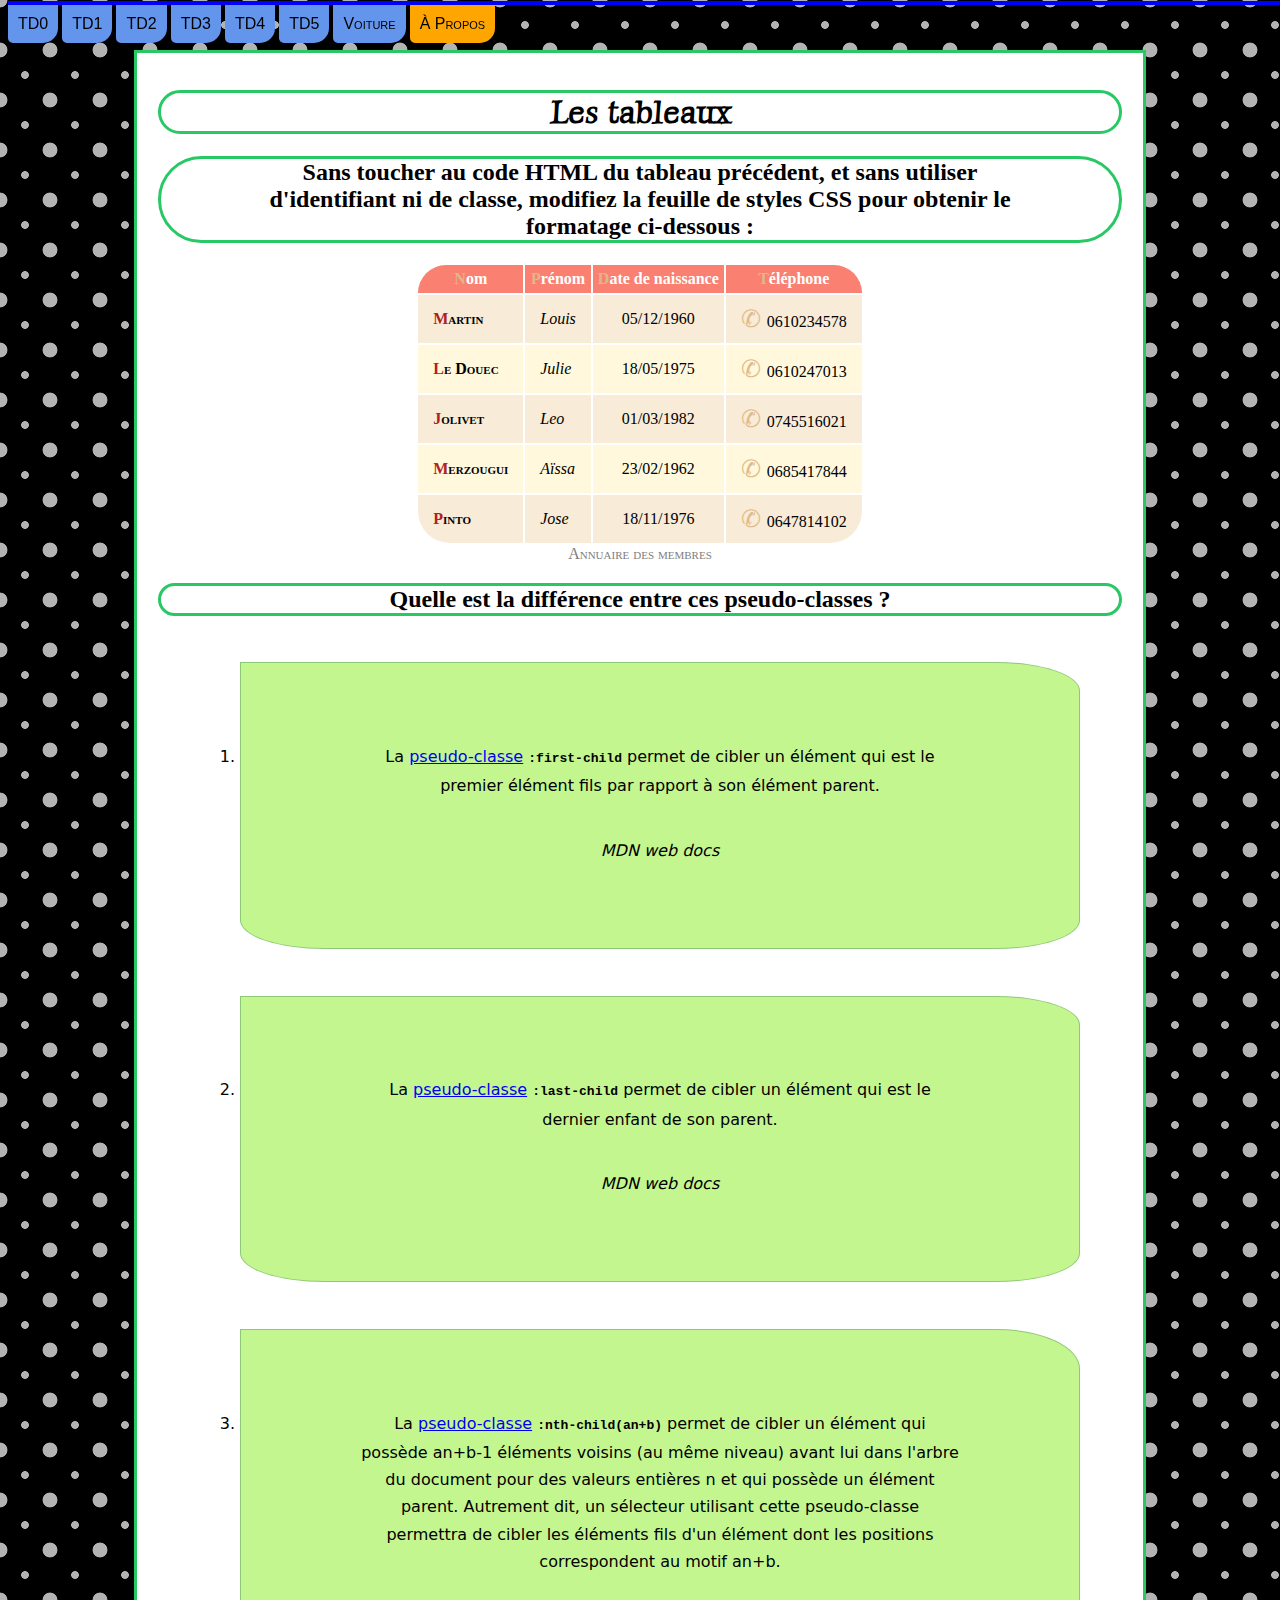
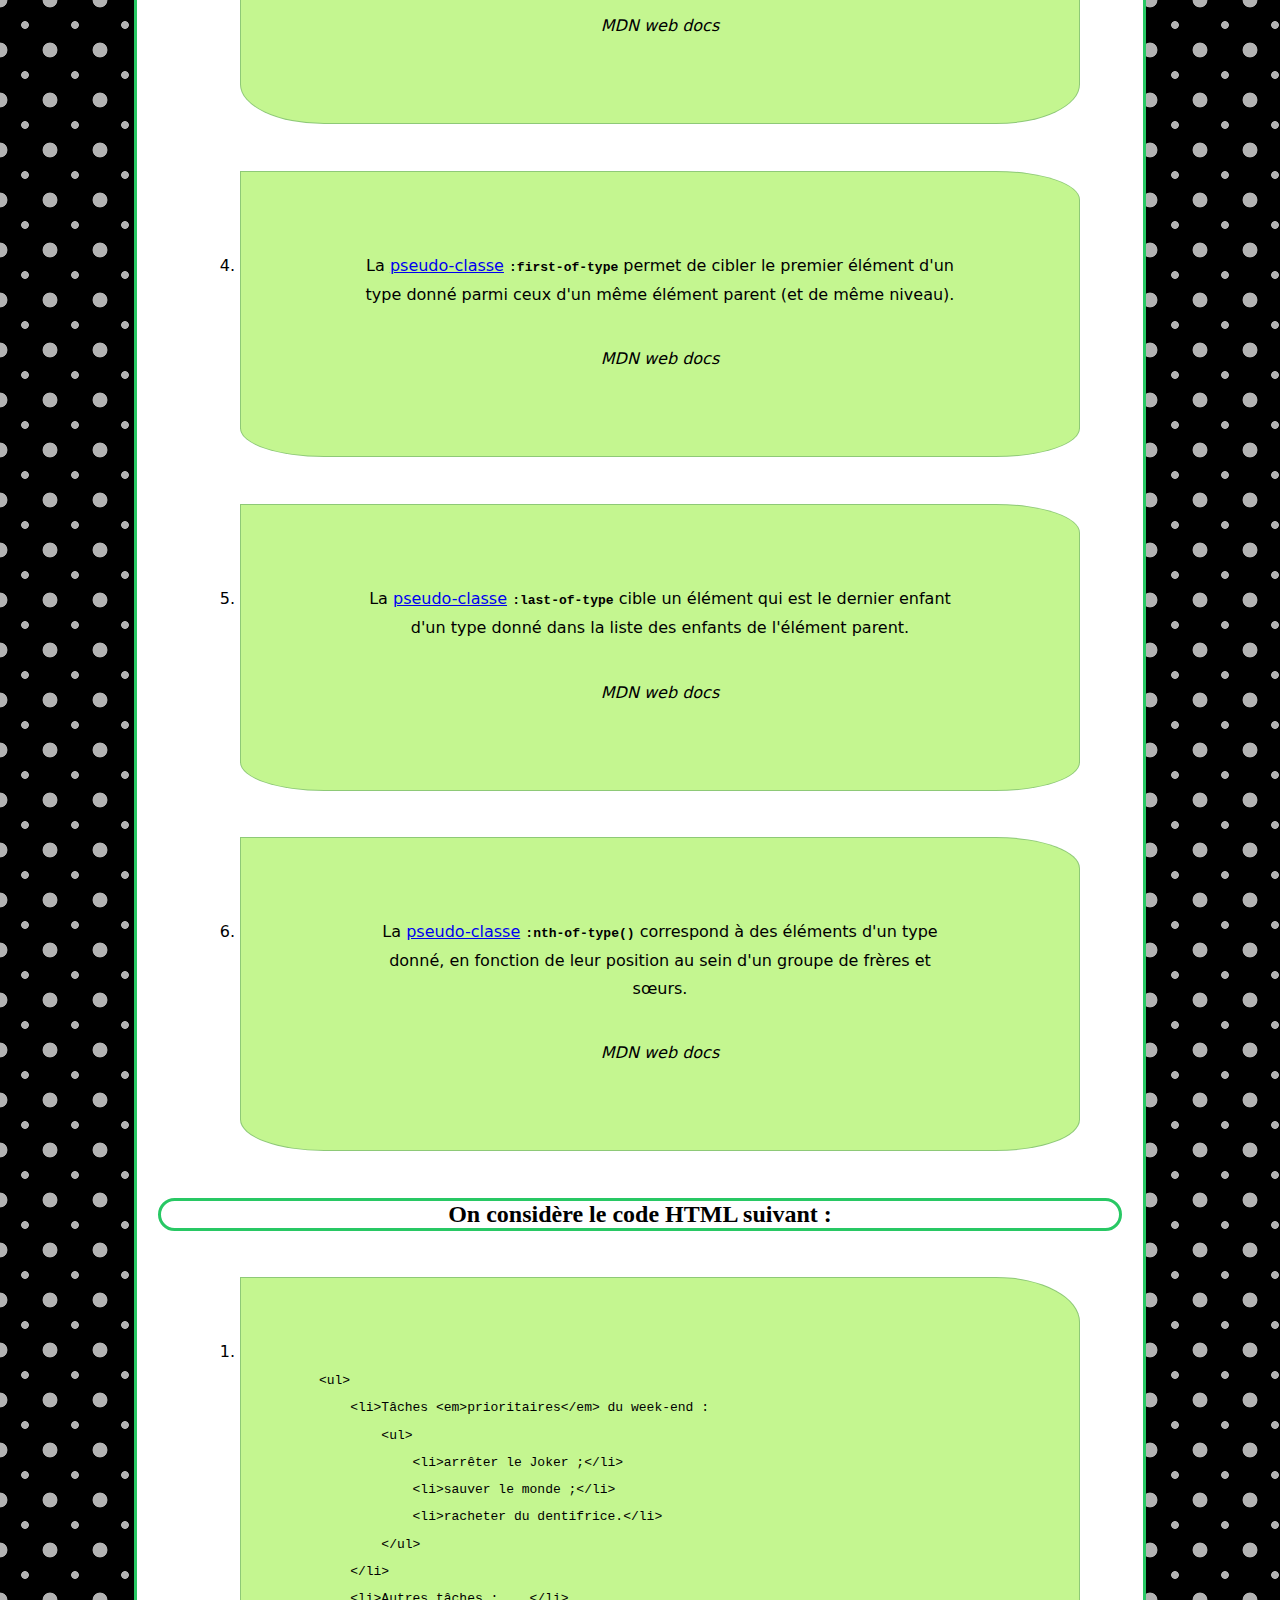
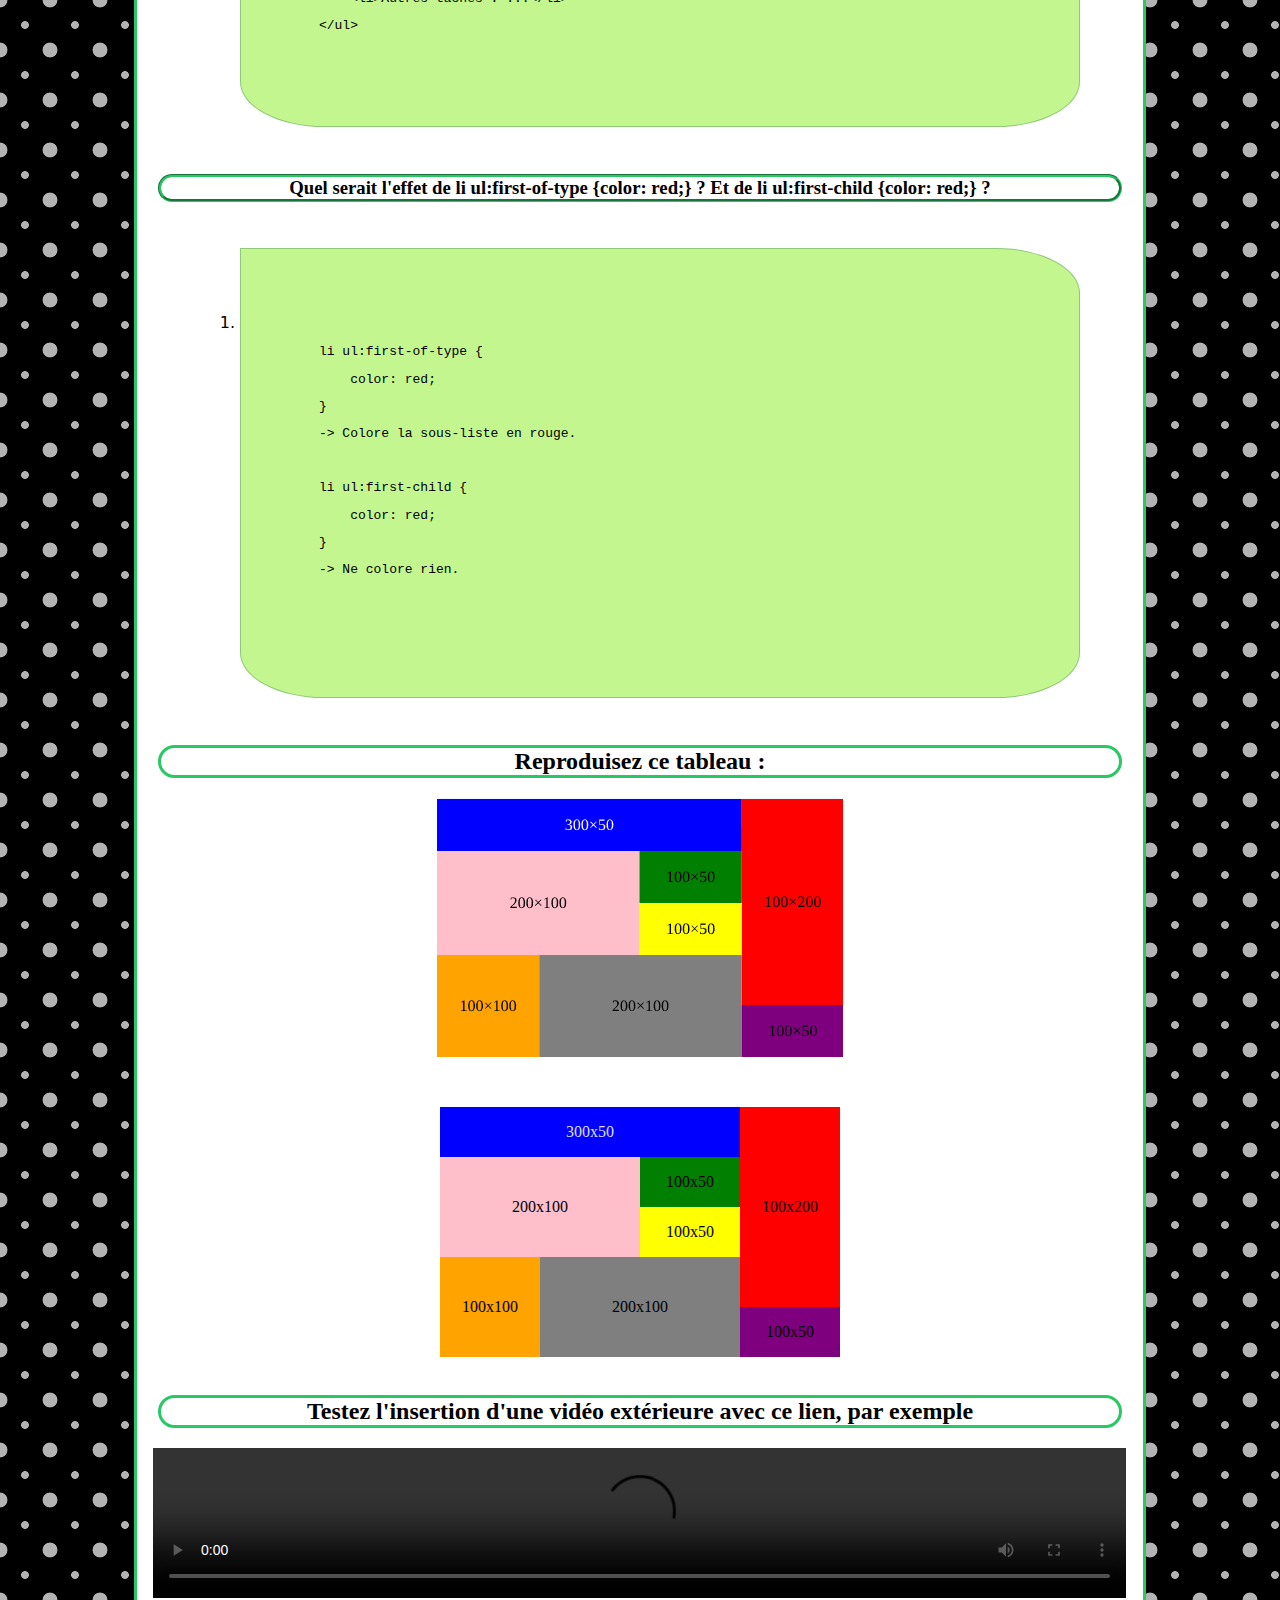
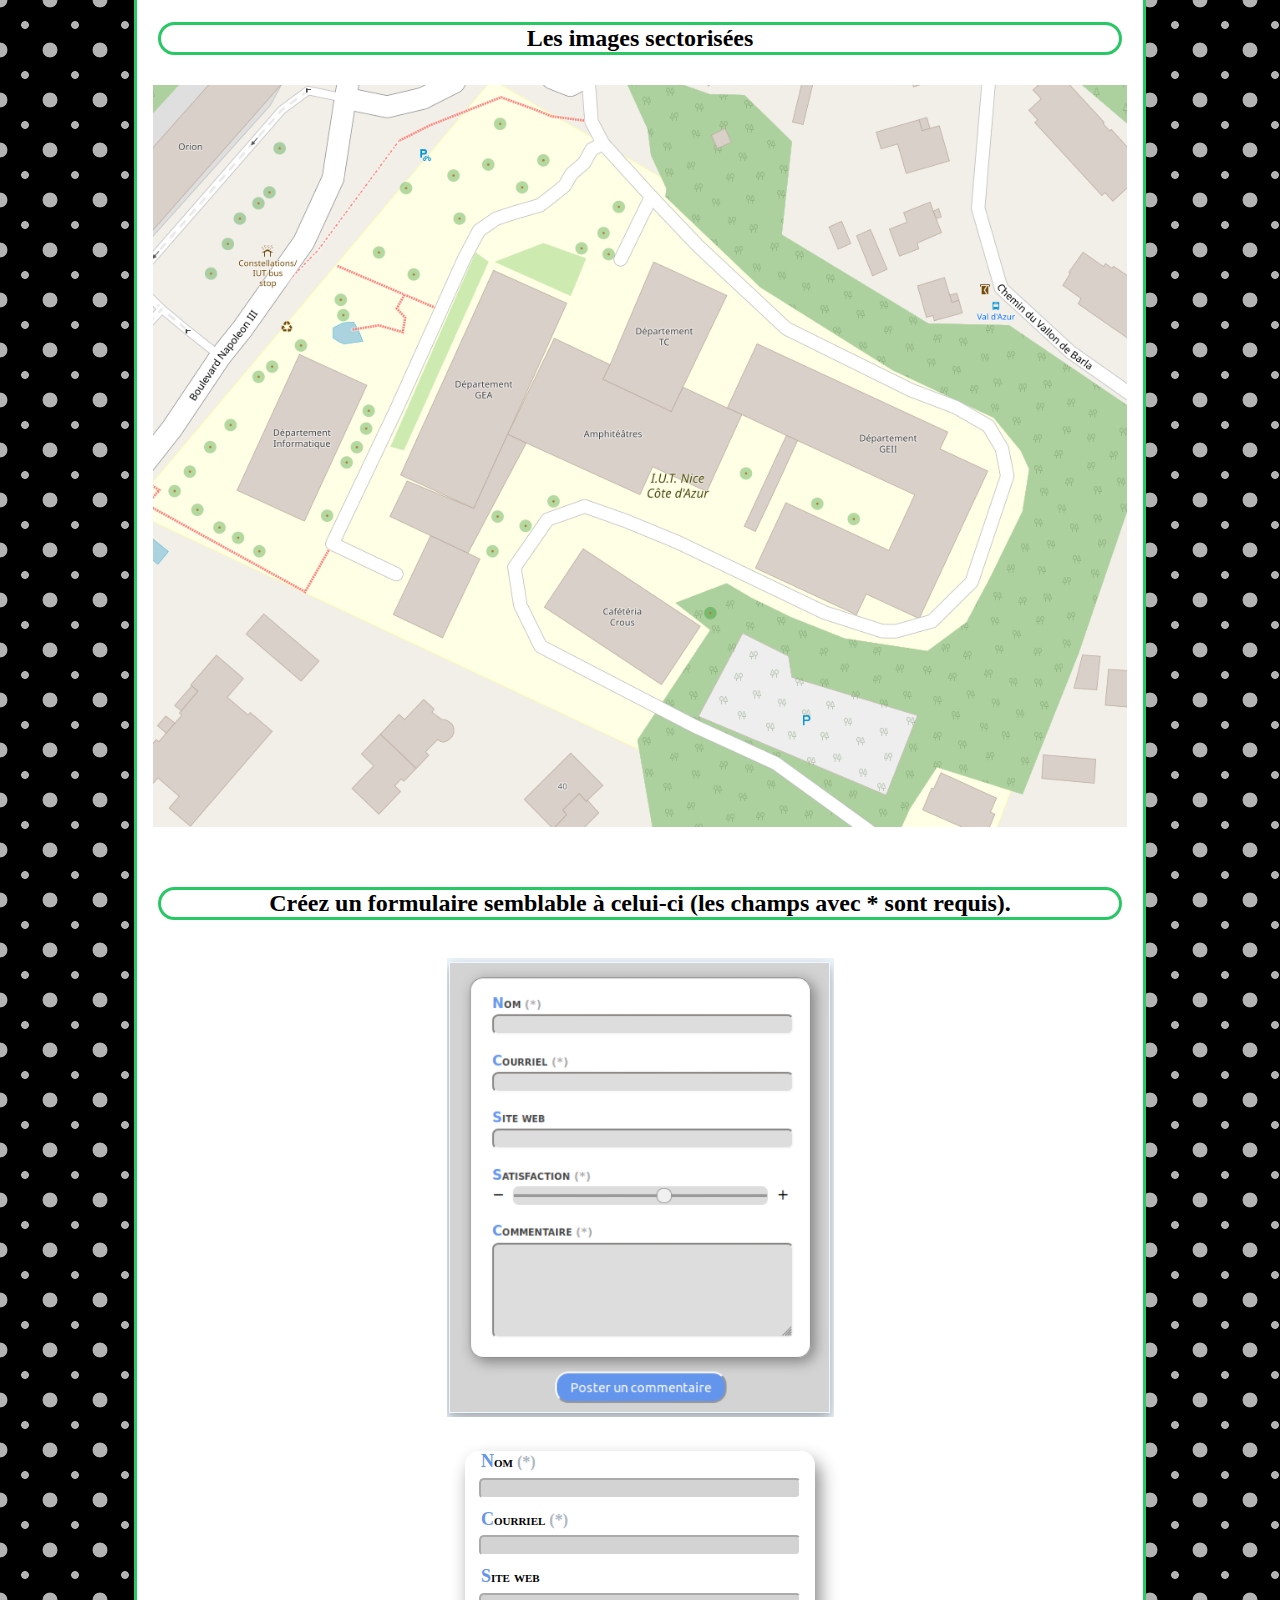
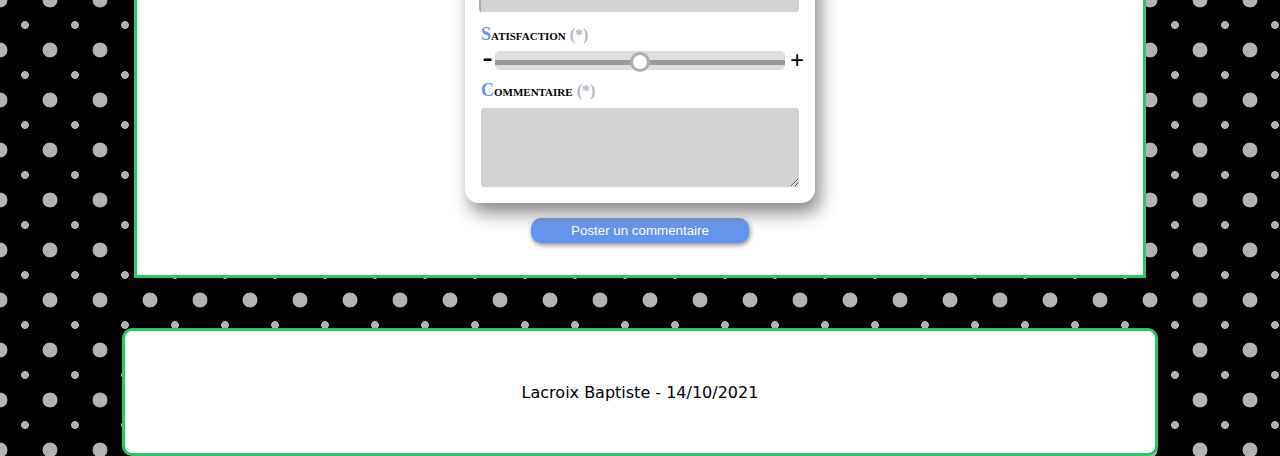
<file: TD4/index.html>
<!DOCTYPE html>
<html lang="fr">

<head>
    <meta charset="UTF-8">
    <meta name="author" content="Baptiste Lacroix">
    <link rel="stylesheet" type="text/css" href="./css/td4.css"/>
    <link rel="stylesheet" type="text/css" href="../css/td.css"/>
    <link rel="stylesheet" type="text/css" href="../css/menu.css"/>
    <meta name="viewport" content="width=device-width, initial-scale=1"/>
    <title> Mon TD N°4 </title>
</head>

<body>
<header>
    <nav>
        <ul class="menu">
            <li>
                <label for="drop-0" class="toggle"><img id="iconeMenu" class="active active2" src="../img/menuIcon3.png"
                                                        width="225" height="225" alt="Menu Icon"></label>
                <a href="../index.html">Home</a>
                <input type="checkbox" id="drop-0"/>
                <ul class="menu1">
                    <li>
                        <label for="drop-1" class="toggle">TD0</label>
                        <a href="../index.html">TD0</a>
                        <input type="radio" id="drop-1" name="menuResponsive"/>
                        <ul class="menu2 AutresTD">
                            <li><a href="../index.html#html">HTML et CSS</a></li>
                            <li><a href="../index.html#listes">Sommaire</a></li>
                        </ul>
                    </li>
                    <li>
                        <label for="drop-2" class="toggle">TD1</label>
                        <a href="../TD1/index.html">TD1</a>
                        <input type="radio" id="drop-2" name="menuResponsive"/>
                        <ul class="menu2 AutresTD">
                            <li><a href="../TD1/index.html#balisesTexte">URL et URI</a></li>
                            <li><a href="../TD1/index.html#insertionImage">Les différents formats d'image sur le web</a>
                            </li>
                            <li><a href="../a_propos.html#creerLiens">Insertion d'une image</a></li>
                            <li><a href="../index.html#listes">Les listes</a></li>
                        </ul>
                    </li>
                    <li>
                        <label for="drop-3" class="toggle">TD2</label>
                        <a href="../TD2/index.html">TD2</a>
                        <input type="radio" id="drop-3" name="menuResponsive"/>
                        <ul class="menu2 AutresTD">
                            <li><a href="../TD2/index.html#fonctionnementCSS">Fonctionnement de CSS</a></li>
                            <li><a href="../TD2/index.html#famille">Noeuds Parents Fils</a></li>
                            <li><a href="../TD2/index.html#selecteurs_avances">Sélecteurs avancés</a></li>
                            <li><a href="../TD2/index.html#Regles_priorite">Règles de priorité</a></li>
                        </ul>
                    </li>
                    <li>
                        <label for="drop-4" class="toggle">TD3</label>
                        <a href="../TD3/index.html">TD3</a>
                        <input type="radio" id="drop-4" name="menuResponsive"/>
                        <ul class="menu2 AutresTD">
                            <li><a href="../TD3/galerie.html">Galerie</a></li>
                            <li><a href="../TD3/index.html#modele_de_boite">Le modèle de boîte</a></li>
                            <li><a href="../TD3/index.html#Placement">Placement</a></li>
                            <li><a href="../TD3/index.html#Complements_boites">Compléments sur les boîtes</a></li>
                        </ul>
                    </li>
                    <li>
                        <label for="drop-5" class="toggle">TD4</label>
                        <a href="../TD4/index.html">TD4</a>
                        <input type="radio" id="drop-5" name="menuResponsive"/>
                        <ul class="menu2 AutresTD">
                            <li><a href="../TD4/index.html#tableaux">Les tableaux</a></li>
                            <li><a href="../TD4/index.html#balises_multimedia">Les balises multimédia</a></li>
                            <li><a href="../TD4/index.html#images_sectorisees">Les images sectorisées</a></li>
                            <li><a href="../TD4/index.html#les_formulaires">Les formulaires</a></li>
                        </ul>
                    </li>
                    <li>
                        <label for="drop-6" class="toggle">TD5</label>
                        <a href="../TD5/index.html">TD5</a>
                        <input type="radio" id="drop-6" name="menuResponsive"/>
                        <ul class="menu2 AutresTD">
                            <li><a href="../TD5/index.html#requetes">Réactivité : les requêtes media</a></li>
                            <li><a href="../TD5/index.html#police">Mais que fait la police ?</a></li>
                            <li><a href="../TD5/index.html#motifs">Dégradés et motifs</a></li>
                            <li><a href="../TD5/index.html#transformations">Transformations et animations</a></li>
                        </ul>
                    </li>
                    <li>
                        <label for="drop-7" class="toggle">Voiture</label>
                        <a href="../TD5/voiture.html">Voiture</a>
                        <input type="radio" id="drop-7" name="menuResponsive"/>
                        <ul class="menu2 AutresTD">
                            <li><a href="../TD5/voiture.html">Voiture</a></li>
                            <li><a href="../TD5/voitureAnimee.html">Voiture Animée</a></li>
                        </ul>
                    </li>
                    <li id="apropos">
                        <label for="drop-8" class="toggle">&#192; Propos</label>
                        <a href="../a_propos.html">&#192; Propos</a>
                        <input type="radio" id="drop-8" name="menuResponsive"/>
                        <ul class="menu2" id="apropos_sous_menu">
                            <li><a href="../a_propos.html#creerLiens">Changer de type de boîte</a></li>
                        </ul>
                    </li>
                </ul>
            </li>
        </ul>
    </nav>
</header>
<main>
    <div id="content">
        <h1 id="tableaux">Les tableaux</h1>
        <section>
            <h2>Sans toucher au code HTML du tableau précédent, et sans utiliser d'identifiant ni de classe, modifiez la
                feuille de styles CSS pour obtenir le formatage ci-dessous :</h2>

            <table id="tableau1">
                <!-- Légende  -->
                <caption>
                    Annuaire des membres
                </caption>
                <!-- Entête   -->
                <thead>
                <tr>
                    <th>Nom</th>
                    <th>Prénom</th>
                    <th>Date de naissance</th>
                    <th>Téléphone</th>
                </tr>
                </thead>
                <!-- Corps du tableau  -->
                <tbody>
                <tr>
                    <td>Martin</td>
                    <td>Louis</td>
                    <td>05/12/1960</td>
                    <td>0610234578</td>
                </tr>
                <tr>
                    <td>Le Douec</td>
                    <td>Julie</td>
                    <td>18/05/1975</td>
                    <td>0610247013</td>
                </tr>
                <tr>
                    <td>Jolivet</td>
                    <td>Leo</td>
                    <td>01/03/1982</td>
                    <td>0745516021</td>
                </tr>
                <tr>
                    <td>Merzougui</td>
                    <td>Aïssa</td>
                    <td>23/02/1962</td>
                    <td>0685417844</td>
                </tr>
                <tr>
                    <td>Pinto</td>
                    <td>Jose</td>
                    <td>18/11/1976</td>
                    <td>0647814102</td>
                </tr>
                </tbody>
            </table>
        </section>
        <section>
            <h2>Quelle est la différence entre ces pseudo-classes ?</h2>
            <ol>
                <li>
                    <blockquote>
                        <p>La <a href="https://developer.mozilla.org/fr/docs/Web/CSS/Pseudo-classes" target="_blank">pseudo-classe</a>
                            <strong><code>:first-child</code></strong>
                            permet de cibler un élément qui est le premier élément fils par rapport à son élément
                            parent.
                        <p>
                    </blockquote>
                    <p><cite><a href="https://developer.mozilla.org/fr/docs/Web/CSS/:first-child" target="_blank">MDN
                        web docs</a></cite></p>
                <li>
                    <blockquote>
                        <p>La <a href="https://developer.mozilla.org/fr/docs/Web/CSS/Pseudo-classes" target="_blank">pseudo-classe</a>
                            <strong><code>:last-child</code></strong>
                            permet de cibler un élément qui est le dernier enfant de son parent.</p>
                    </blockquote>
                    <p><cite><a href="https://developer.mozilla.org/fr/docs/Web/CSS/:last-child" target="_blank">MDN web
                        docs</a></cite></p>
                </li>
                <li>
                    <blockquote>
                        <p>La <a href="https://developer.mozilla.org/fr/docs/Web/CSS/Pseudo-classes" target="_blank">pseudo-classe</a>
                            <strong><code>:nth-child(an+b)</code></strong>
                            permet de cibler un élément qui possède an+b-1 éléments voisins (au même niveau) avant lui
                            dans l'arbre du document pour des valeurs entières n et qui
                            possède un élément parent. Autrement dit, un sélecteur utilisant cette pseudo-classe
                            permettra de cibler les éléments fils d'un élément dont les positions
                            correspondent au motif an+b.</p>
                    </blockquote>
                    <p><cite><a href="https://developer.mozilla.org/fr/docs/Web/CSS/:nth-child" target="_blank">MDN web
                        docs</a></cite></p>
                </li>
                <li>
                    <blockquote>
                        <p>La <a href="https://developer.mozilla.org/fr/docs/Web/CSS/Pseudo-classes" target="_blank">pseudo-classe</a>
                            <strong><code>:first-of-type</code></strong>
                            permet de cibler le premier élément d'un type donné parmi ceux d'un même élément parent (et
                            de même niveau).</p>
                    </blockquote>
                    <p><cite><a href="https://developer.mozilla.org/fr/docs/Web/CSS/:first-of-type" target="_blank">MDN
                        web docs</a></cite></p>
                </li>
                <li>
                    <blockquote>
                        <p>La <a href="https://developer.mozilla.org/fr/docs/Web/CSS/Pseudo-classes" target="_blank">pseudo-classe</a>
                            <strong><code>:last-of-type</code></strong>
                            cible un élément qui est le dernier enfant d'un type donné dans la liste des enfants de
                            l'élément parent.</p>
                    </blockquote>
                    <p><cite><a href="https://developer.mozilla.org/fr/docs/Web/CSS/:last-of-type" target="_blank">MDN
                        web docs</a></cite></p>
                </li>
                <li>
                    <blockquote>
                        <p>La <a href="https://developer.mozilla.org/fr/docs/Web/CSS/Pseudo-classes" target="_blank">pseudo-classe</a>
                            <strong><code>:nth-of-type()</code></strong>
                            correspond à des éléments d'un type donné, en fonction de leur position au sein d'un groupe
                            de frères et sœurs.</p>
                    </blockquote>
                    <p><cite><a href="https://developer.mozilla.org/fr/docs/Web/CSS/:nth-of-type" target="_blank">MDN
                        web docs</a></cite></p>
                </li>
            </ol>
        </section>
        <section>
            <h2>On considère le code HTML suivant :</h2>
            <ol>
                <li>
            <pre><code>
    &#x3C;ul&#x3E;
        &#x3C;li&#x3E;T&#xE2;ches &#x3C;em&#x3E;prioritaires&#x3C;/em&#x3E; du week-end :
            &#x3C;ul&#x3E;
                &#x3C;li&#x3E;arr&#xEA;ter le Joker ;&#x3C;/li&#x3E;
                &#x3C;li&#x3E;sauver le monde ;&#x3C;/li&#x3E;
                &#x3C;li&#x3E;racheter du dentifrice.&#x3C;/li&#x3E;
            &#x3C;/ul&#x3E;
        &#x3C;/li&#x3E;
        &#x3C;li&#x3E;Autres t&#xE2;ches : ...&#x3C;/li&#x3E;
    &#x3C;/ul&#x3E;
            </code></pre>
                </li>
            </ol>
            <h3>Quel serait l'effet de li ul:first-of-type {color: red;} ? Et de li ul:first-child {color: red;} ?</h3>
            <ol>
                <li>
                    <pre>
                    <code>
    li ul:first-of-type {
        color: red;
    }
    -> Colore la sous-liste en rouge.

    li ul:first-child {
        color: red;
    }
    -> Ne colore rien.
                    </code>
                        </pre>
                </li>
            </ol>
        </section>
        <section>
            <h2>Reproduisez ce tableau :</h2>

            <img src="./img/tableauCouleurs.jpg" width="406" height="259" alt="tableau en couleur"/>
            <br>

            <table id="tableau2">
                <tr>
                    <td colspan="3" id="blue">300x50</td>
                    <td rowspan="4" id="red">100x200</td>
                </tr>
                <tr>
                    <td colspan="2" rowspan="2" id="beige">200x100</td>
                    <td id="green">100x50</td>
                </tr>
                <tr>
                    <td id="yellow">100x50</td>
                </tr>
                <tr>
                    <td rowspan="2" id="orange">100x100</td>
                    <td rowspan="2" colspan="2" id="grey">200x100</td>
                </tr>
                <tr>
                    <td id="purple">100x50</td>
                </tr>
            </table>
            <br>

            <h2 id="balises_multimedia">Testez l'insertion d'une vidéo extérieure avec ce lien, par exemple</h2>

            <video autoplay controls
                   src="http://download.blender.org/peach/bigbuckbunny_movies/BigBuckBunny_320x180.mp4">
            </video>
            <br>
        </section>
        <section>
            <h2 id="images_sectorisees">Les images sectorisées</h2>

            <img id="imgIUT" src="./img/carte_IUT.png" alt="Carte de l'IUT de Nice" usemap="#image-map" class="cadre"/>
            <map name="image-map">
                <area target="_blank" alt="INFO" title="INFO"
                      href="https://unice.fr/iut/contenus-riches/plaquettes-dut/dut-info"
                      coords="181,523,255,361,175,323,100,485" shape="poly">
                <area target="_blank" alt="GEA" title="GEA"
                      href="https://unice.fr/iut/contenus-riches/plaquettes-dut/dut-gea"
                      coords="296,468,406,224,495,263,382,506" shape="poly">
                <area target="_blank" alt="GEII" title="GEII"
                      href="https://unice.fr/iut/contenus-riches/plaquettes-dut/dut-geii"
                      coords="723,311,687,386,910,491,951,415" shape="poly">
                <area target="_blank" alt="TC" title="TC"
                      href="https://unice.fr/iut/contenus-riches/plaquettes-dut/dut-tc-nice"
                      coords="539,352,600,212,688,252,619,392" shape="poly">
                <area target="_blank" alt="CROUS" title="CROUS"
                      href="https://www.crous-nice.fr/restaurant/cafeteria-iut/?lang=fr"
                      coords="514,556,467,625,608,720,655,649" shape="poly">
            </map>
        </section>
        <section>
            <h2 id="les_formulaires">Créez un formulaire semblable à celui-ci (les champs avec * sont requis).</h2>

            <br>
            <img src="./img/formulaire.png" width="387" height="459" alt="tableau en couleur"/>
            <br>

            <div id="formulaire">

                <!-- La balise <form> sert à créer un formulaire -->
                <form action="form.php" method="get">
                    <div id="form_sans_bouton">
                        <!-- La balise <fieldset> sert à regrouper plusieurs champs d'un formulaire -->
                        <fieldset class="f1">
                            <legend>Nom <abbr title="Ce Champ est obligatoire">(*)</abbr></legend>
                            <label>
                                <input class="infos" type="text" required>
                            </label>
                        </fieldset>
                        <fieldset class="f1">
                            <legend>Courriel <abbr title="Ce Champ est obligatoire">(*)</abbr></legend>
                            <label>
                                <input class="infos" type="email" name="Courriel" required>
                            </label>
                        </fieldset>
                        <fieldset class="f1">
                            <legend>Site web</legend>
                            <label>
                                <input class="infos" type="url" name="url">
                            </label>
                        </fieldset>
                        <fieldset class="f1">
                            <legend>Satisfaction <abbr title="Ce Champ est obligatoire">(*)</abbr></legend>
                            <div class="slidercontainer">
                                <div class="backgroundSlider">
                                    <label>
                                        <input class="slider" type="range" name="range">
                                    </label>
                                </div>
                            </div>
                        </fieldset>
                        <fieldset class="f1">
                            <legend>Commentaire <abbr title="Ce Champ est obligatoire">(*)</abbr></legend>
                            <label>
                                <textarea name="msg" maxlength="140" rows="5" required></textarea>
                            </label>
                        </fieldset>
                    </div>
                    <button type="submit">Poster un commentaire</button>
                </form>
            </div>
        </section>
    </div>
    <script src="https://ajax.googleapis.com/ajax/libs/jquery/1.11.0/jquery.min.js"></script>
    <script src="./js/imageMapResizer.js"></script>
    <script>
        $('map').imageMapResize();
    </script>
    <script>
        if (document.querySelector('#drop-0:checked') !== null) {
            const clique = document.getElementById('iconeMenu');
            clique.onclick = function () {
                clique.classList.toggle('active')
            }
        } else {
            const clique = document.getElementById('iconeMenu');
            clique.onclick = function () {
                clique.classList.toggle('active2')
            }
        }
    </script>
</main>
<footer>
    <p><a href="mailto:baptiste&period;lacroix&commat;etu&period;unice&period;fr">Lacroix Baptiste</a> - 14/10/2021</p>
</footer>
</body>
</html>
</file>
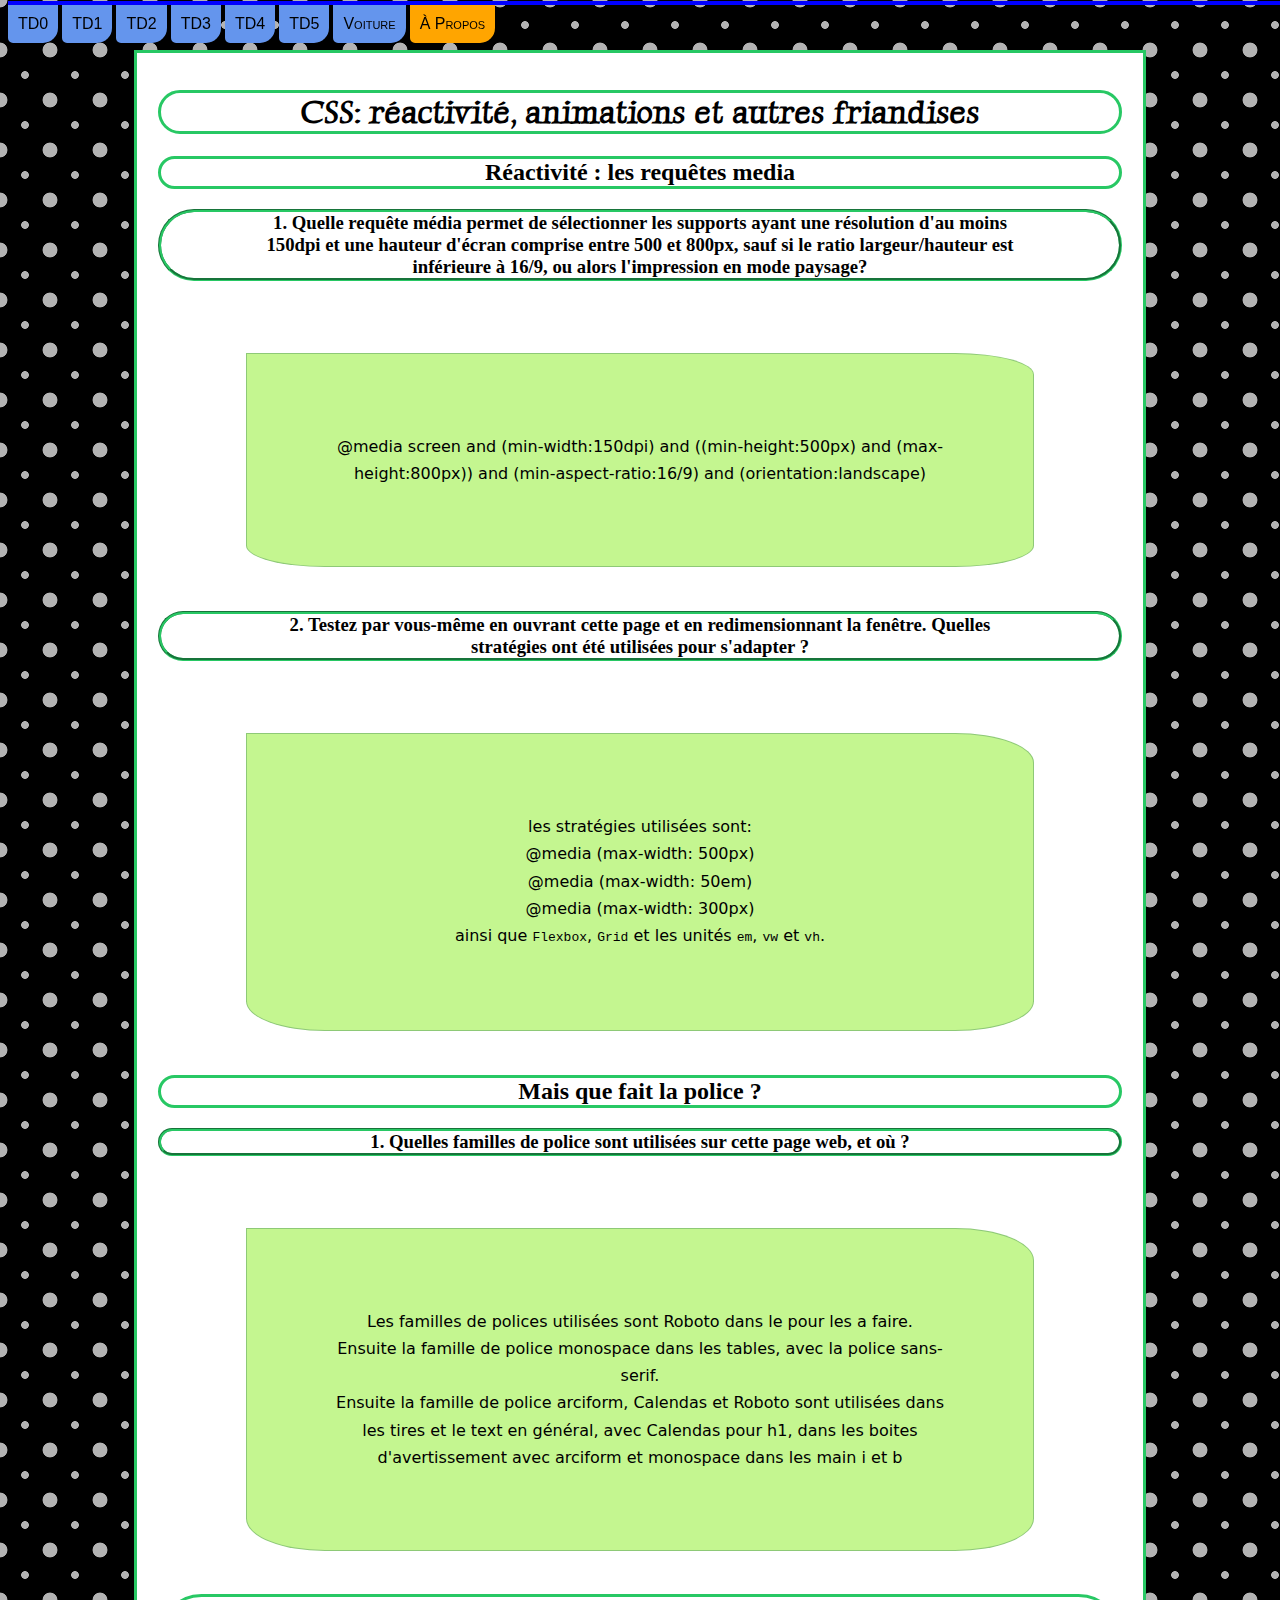
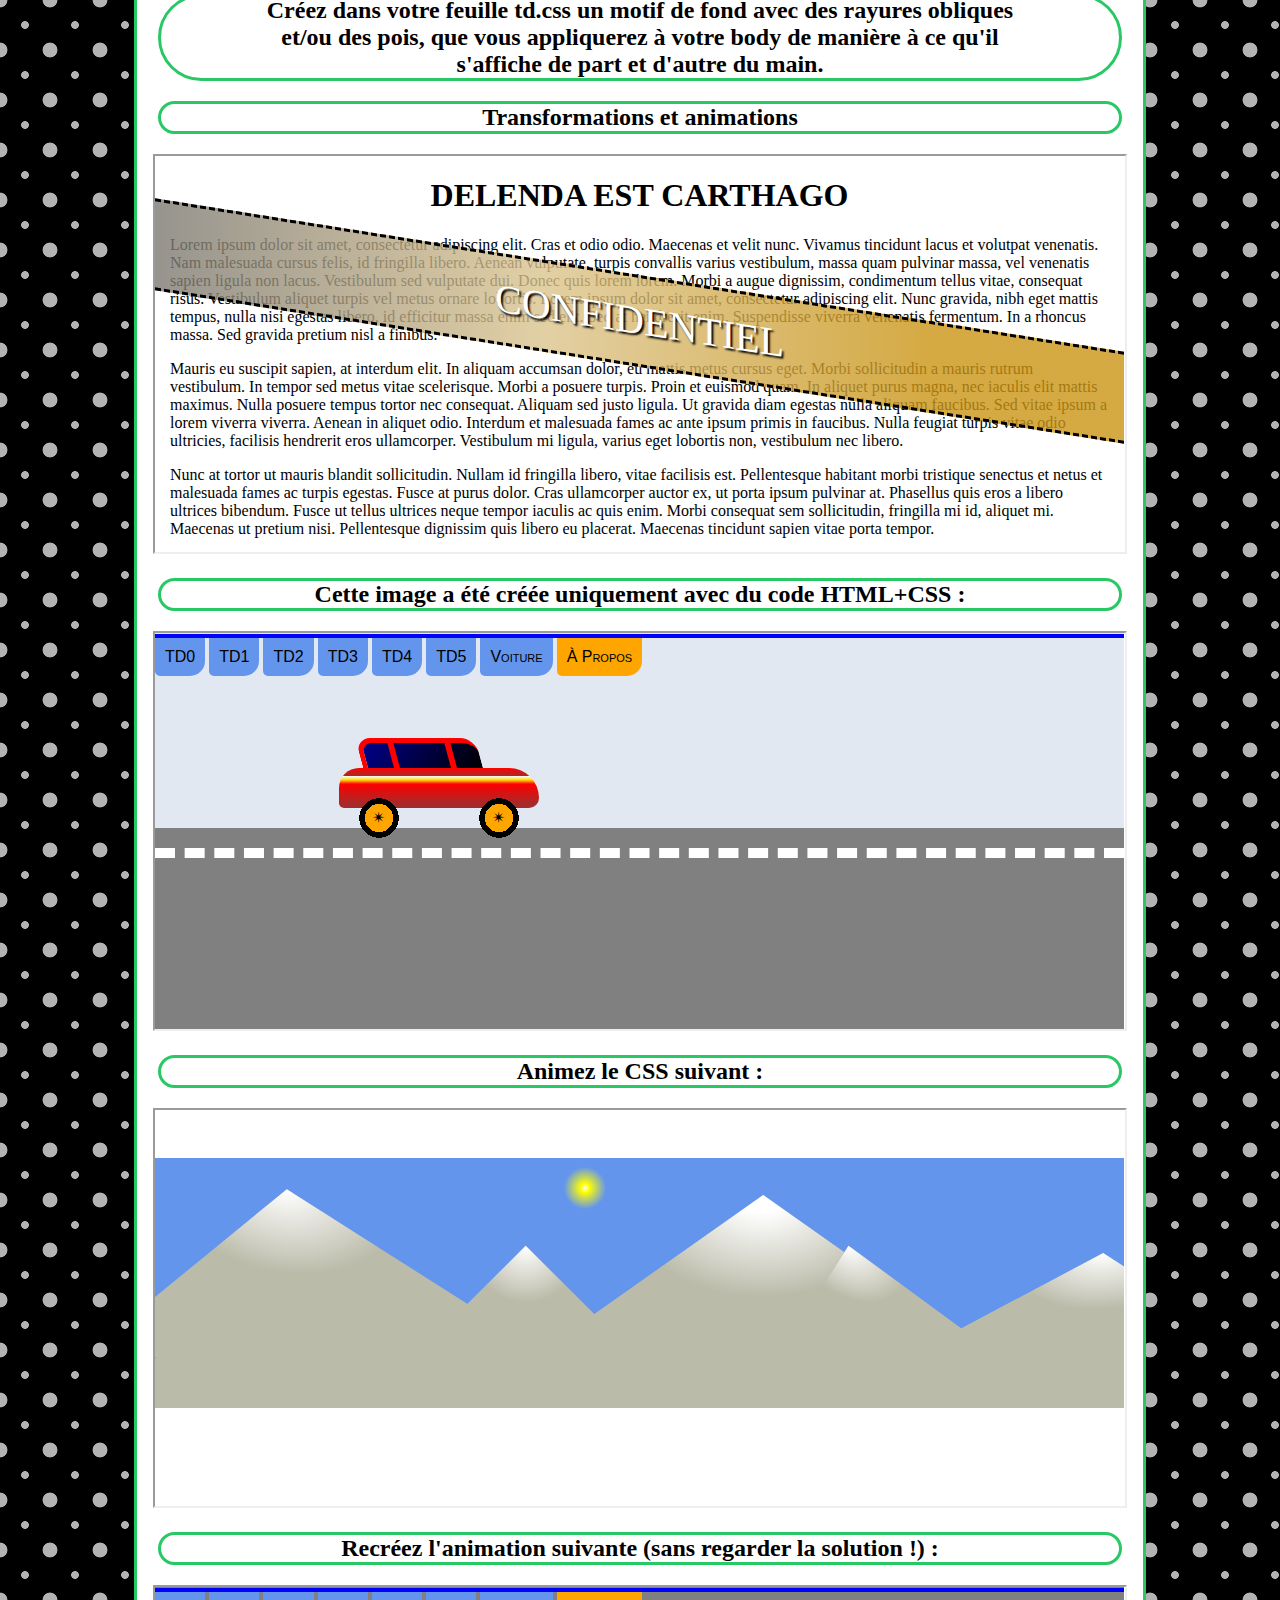
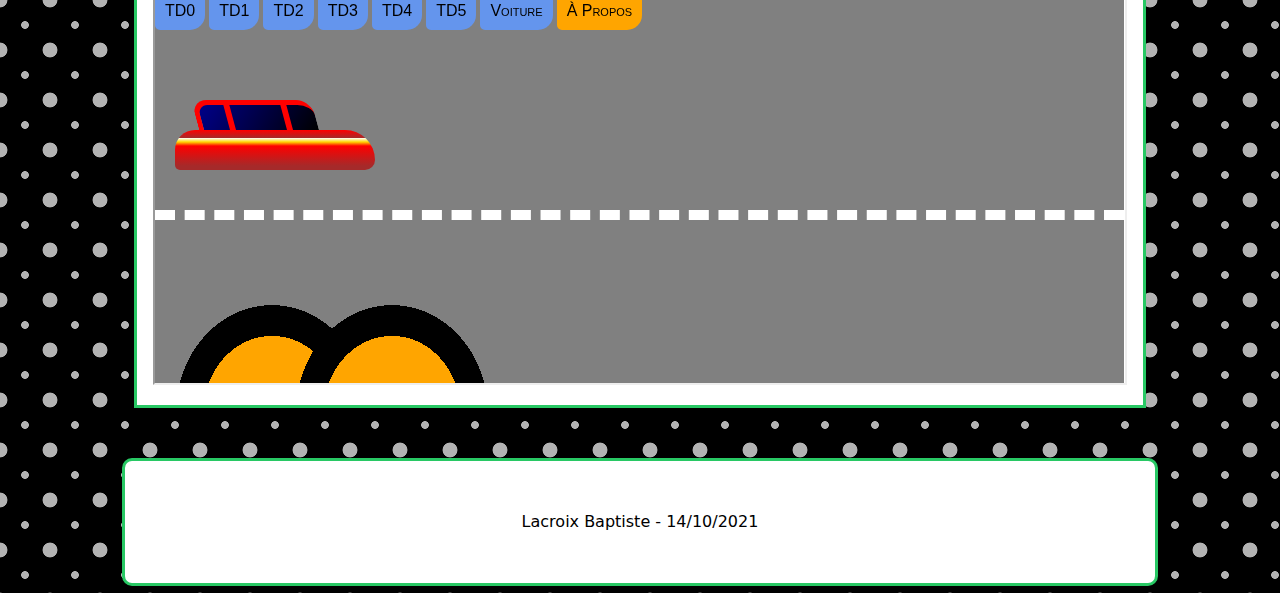
<file: TD5/index.html>
<!DOCTYPE html>
<html lang="fr">

<head>
    <meta charset="UTF-8">
    <meta name="author" content="Baptiste Lacroix">
    <link rel="stylesheet" type="text/css" href="css/td5.css"/>
    <link rel="stylesheet" type="text/css" href="../css/td.css"/>
    <link rel="stylesheet" type="text/css" href="../css/menu.css"/>
    <meta name="viewport" content="width=device-width, initial-scale=1"/>
    <title> Mon TD N°5 </title>
</head>

<body>
<header>
    <nav>
        <ul class="menu">
            <li>
                <label for="drop-0" class="toggle"><img id="iconeMenu" class="active active2" src="../img/menuIcon3.png"
                                                        width="225" height="225" alt="Menu Icon"></label>
                <a href="../index.html">Home</a>
                <input type="checkbox" id="drop-0"/>
                <ul class="menu1">
                    <li>
                        <label for="drop-1" class="toggle">TD0</label>
                        <a href="../index.html">TD0</a>
                        <input type="radio" id="drop-1" name="menuResponsive"/>
                        <ul class="menu2 AutresTD">
                            <li><a href="../index.html#html">HTML et CSS</a></li>
                            <li><a href="../index.html#listes">Sommaire</a></li>
                        </ul>
                    </li>
                    <li>
                        <label for="drop-2" class="toggle">TD1</label>
                        <a href="../TD1/index.html">TD1</a>
                        <input type="radio" id="drop-2" name="menuResponsive"/>
                        <ul class="menu2 AutresTD">
                            <li><a href="../TD1/index.html#balisesTexte">URL et URI</a></li>
                            <li><a href="../TD1/index.html#insertionImage">Les différents formats d'image sur le web</a>
                            </li>
                            <li><a href="../a_propos.html#creerLiens">Insertion d'une image</a></li>
                            <li><a href="../index.html#listes">Les listes</a></li>
                        </ul>
                    </li>
                    <li>
                        <label for="drop-3" class="toggle">TD2</label>
                        <a href="../TD2/index.html">TD2</a>
                        <input type="radio" id="drop-3" name="menuResponsive"/>
                        <ul class="menu2 AutresTD">
                            <li><a href="../TD2/index.html#fonctionnementCSS">Fonctionnement de CSS</a></li>
                            <li><a href="../TD2/index.html#famille">Noeuds Parents Fils</a></li>
                            <li><a href="../TD2/index.html#selecteurs_avances">Sélecteurs avancés</a></li>
                            <li><a href="../TD2/index.html#Regles_priorite">Règles de priorité</a></li>
                        </ul>
                    </li>
                    <li>
                        <label for="drop-4" class="toggle">TD3</label>
                        <a href="../TD3/index.html">TD3</a>
                        <input type="radio" id="drop-4" name="menuResponsive"/>
                        <ul class="menu2 AutresTD">
                            <li><a href="../TD3/galerie.html">Galerie</a></li>
                            <li><a href="../TD3/index.html#modele_de_boite">Le modèle de boîte</a></li>
                            <li><a href="../TD3/index.html#Placement">Placement</a></li>
                            <li><a href="../TD3/index.html#Complements_boites">Compléments sur les boîtes</a></li>
                        </ul>
                    </li>
                    <li>
                        <label for="drop-5" class="toggle">TD4</label>
                        <a href="../TD4/index.html">TD4</a>
                        <input type="radio" id="drop-5" name="menuResponsive"/>
                        <ul class="menu2 AutresTD">
                            <li><a href="../TD4/index.html#tableaux">Les tableaux</a></li>
                            <li><a href="../TD4/index.html#balises_multimedia">Les balises multimédia</a></li>
                            <li><a href="../TD4/index.html#images_sectorisees">Les images sectorisées</a></li>
                            <li><a href="../TD4/index.html#les_formulaires">Les formulaires</a></li>
                        </ul>
                    </li>
                    <li>
                        <label for="drop-6" class="toggle">TD5</label>
                        <a href="../TD5/index.html">TD5</a>
                        <input type="radio" id="drop-6" name="menuResponsive"/>
                        <ul class="menu2 AutresTD">
                            <li><a href="../TD5/index.html#requetes">Réactivité : les requêtes media</a></li>
                            <li><a href="../TD5/index.html#police">Mais que fait la police ?</a></li>
                            <li><a href="../TD5/index.html#motifs">Dégradés et motifs</a></li>
                            <li><a href="../TD5/index.html#transformations">Transformations et animations</a></li>
                        </ul>
                    </li>
                    <li>
                        <label for="drop-7" class="toggle">Voiture</label>
                        <a href="../TD5/voiture.html">Voiture</a>
                        <input type="radio" id="drop-7" name="menuResponsive"/>
                        <ul class="menu2 AutresTD">
                            <li><a href="../TD5/voiture.html">Voiture</a></li>
                            <li><a href="../TD5/voitureAnimee.html">Voiture Animée</a></li>
                        </ul>
                    </li>
                    <li id="apropos">
                        <label for="drop-8" class="toggle">&#192; Propos</label>
                        <a href="../a_propos.html">&#192; Propos</a>
                        <input type="radio" id="drop-8" name="menuResponsive"/>
                        <ul class="menu2" id="apropos_sous_menu">
                            <li><a href="../a_propos.html#creerLiens">Changer de type de boîte</a></li>
                        </ul>
                    </li>
                </ul>
            </li>
        </ul>
    </nav>
</header>
<main>
    <div id="content">
        <h1 id="requetes">CSS: réactivité, animations et autres friandises</h1>
        <section>
            <h2>Réactivité : les requêtes media</h2>
            <h3>1. Quelle requête média permet de sélectionner les supports ayant une résolution d'au moins 150dpi et
                une hauteur d'écran comprise entre 500 et 800px, sauf si le ratio largeur/hauteur est inférieure à 16/9,
                ou alors l'impression en mode paysage?</h3>
            <ul>
                <li>
                    <p>@media screen and (min-width:150dpi) and ((min-height:500px) and (max-height:800px)) and
                        (min-aspect-ratio:16/9) and (orientation:landscape)</p>
                </li>
            </ul>
            <h3>2. Testez par vous-même en ouvrant cette page et en redimensionnant la fenêtre. Quelles stratégies ont
                été
                utilisées pour s'adapter ?</h3>
            <ul>
                <li>
                    <p>les stratégies utilisées sont:
                        <br>@media (max-width: 500px)
                        <br>@media (max-width: 50em)
                        <br>@media (max-width: 300px)
                        <br>ainsi que <code>Flexbox</code>, <code>Grid</code> et les unités <code>em</code>,
                        <code>vw</code> et <code>vh</code>.
                    </p>
                </li>
            </ul>
        </section>
        <section>
            <h2 id="police">Mais que fait la police ?</h2>
            <h3>1. Quelles familles de police sont utilisées sur cette page web, et où ?</h3>
            <ul>
                <li>
                    <p>Les familles de polices utilisées sont Roboto dans le pour les a faire. <br>Ensuite la famille de
                        police monospace dans les tables, avec la police sans-serif. <br>Ensuite la famille de police
                        arciform, Calendas et Roboto sont utilisées dans les tires et le text en général, avec Calendas
                        pour h1, dans les boites d'avertissement avec arciform et monospace dans les main i et b</p>
                </li>
            </ul>
        </section>
        <section>
            <h2 id="motifs">Créez dans votre feuille td.css un motif de fond avec des rayures obliques et/ou des pois,
                que
                vous appliquerez à votre body de manière à ce qu'il s'affiche de part et d'autre du main. </h2>
        </section>
        <section>
            <h2 id="transformations">Transformations et animations</h2>

            <iframe src="./confidentiel.html" title="Confidentiel"></iframe>
        </section>
        <section>
            <h2>Cette image a été créée uniquement avec du code HTML+CSS :</h2>

            <iframe src="./voiture.html" title="Voiture"></iframe>
        </section>
        <section>
            <h2>Animez le CSS suivant :</h2>

            <iframe src="./montagneAnimee.html" title="Montagne Animée"></iframe>
        </section>
        <section>
            <h2>Recréez l'animation suivante (sans regarder la solution !) :</h2>

            <iframe src="./voitureAnimee.html" title="Voiture"></iframe>
        </section>
    </div>
    <script>
        if (document.querySelector('#drop-0:checked') !== null) {
            const clique = document.getElementById('iconeMenu');
            clique.onclick = function () {
                clique.classList.toggle('active')
            }
        } else {
            const clique = document.getElementById('iconeMenu');
            clique.onclick = function () {
                clique.classList.toggle('active2')
            }
        }
    </script>
</main>
<footer>
    <p><a href="mailto:baptiste&period;lacroix&commat;etu&period;unice&period;fr">Lacroix Baptiste</a> - 14/10/2021</p>
</footer>
</body>
</html>
</file>
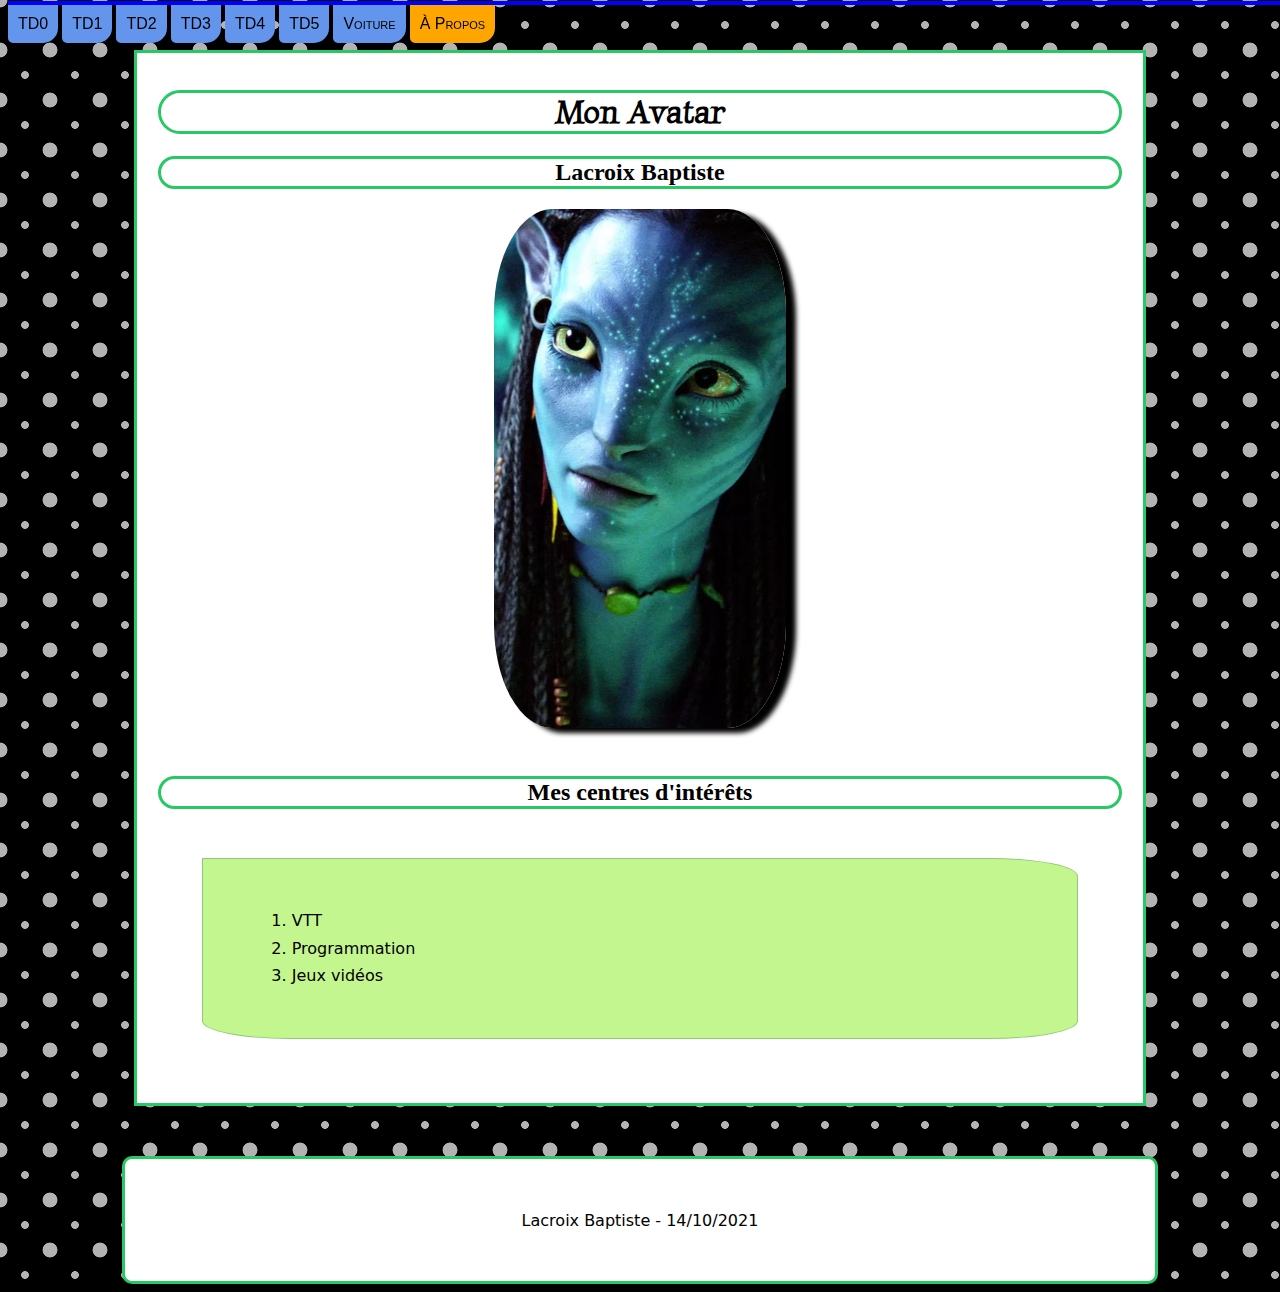
<file: a_propos.html>
<!DOCTYPE html>
<html lang="fr">

<head>
    <meta charset="UTF-8">
    <meta name="author" content="Baptiste Lacroix">
    <link rel="stylesheet" type="text/css" href="./css/td.css"/>
    <link rel="stylesheet" type="text/css" href="./css/menu.css"/>
    <meta name="viewport" content="width=device-width, initial-scale=1"/>
    <title> Mon TD N°0 </title>
</head>

<body>
<header>
    <nav>
        <ul class="menu">
            <li>
                <label for="drop-0" class="toggle"><img id="iconeMenu" class="active active2" src="./img/menuIcon3.png"
                                                        width="225" height="225" alt="Menu Icon"></label>
                <a href="./index.html">Home</a>
                <input type="checkbox" id="drop-0"/>
                <ul class="menu1">
                    <li>
                        <label for="drop-1" class="toggle">TD0</label>
                        <a href="./index.html">TD0</a>
                        <input type="radio" id="drop-1" name="menuResponsive"/>
                        <ul class="menu2 AutresTD">
                            <li><a href="./index.html#html">HTML et CSS</a></li>
                            <li><a href="./index.html#listes">Sommaire</a></li>
                        </ul>
                    </li>
                    <li>
                        <label for="drop-2" class="toggle">TD1</label>
                        <a href="./TD1/index.html">TD1</a>
                        <input type="radio" id="drop-2" name="menuResponsive"/>
                        <ul class="menu2 AutresTD">
                            <li><a href="./TD1/index.html#balisesTexte">URL et URI</a></li>
                            <li><a href="./TD1/index.html#insertionImage">Les différents formats d'image sur le web</a>
                            </li>
                            <li><a href="./a_propos.html#creerLiens">Insertion d'une image</a></li>
                            <li><a href="./index.html#listes">Les listes</a></li>
                        </ul>
                    </li>
                    <li>
                        <label for="drop-3" class="toggle">TD2</label>
                        <a href="./TD2/index.html">TD2</a>
                        <input type="radio" id="drop-3" name="menuResponsive"/>
                        <ul class="menu2 AutresTD">
                            <li><a href="./TD2/index.html#fonctionnementCSS">Fonctionnement de CSS</a></li>
                            <li><a href="./TD2/index.html#famille">Noeuds Parents Fils</a></li>
                            <li><a href="./TD2/index.html#selecteurs_avances">Sélecteurs avancés</a></li>
                            <li><a href="./TD2/index.html#Regles_priorite">Règles de priorité</a></li>
                        </ul>
                    </li>
                    <li>
                        <label for="drop-4" class="toggle">TD3</label>
                        <a href="./TD3/index.html">TD3</a>
                        <input type="radio" id="drop-4" name="menuResponsive"/>
                        <ul class="menu2 AutresTD">
                            <li><a href="./TD3/galerie.html">Galerie</a></li>
                            <li><a href="./TD3/index.html#modele_de_boite">Le modèle de boîte</a></li>
                            <li><a href="./TD3/index.html#Placement">Placement</a></li>
                            <li><a href="./TD3/index.html#Complements_boites">Compléments sur les boîtes</a></li>
                        </ul>
                    </li>
                    <li>
                        <label for="drop-5" class="toggle">TD4</label>
                        <a href="./TD4/index.html">TD4</a>
                        <input type="radio" id="drop-5" name="menuResponsive"/>
                        <ul class="menu2 AutresTD">
                            <li><a href="./TD4/index.html#tableaux">Les tableaux</a></li>
                            <li><a href="./TD4/index.html#balises_multimedia">Les balises multimédia</a></li>
                            <li><a href="./TD4/index.html#images_sectorisees">Les images sectorisées</a></li>
                            <li><a href="./TD4/index.html#les_formulaires">Les formulaires</a></li>
                        </ul>
                    </li>
                    <li>
                        <label for="drop-6" class="toggle">TD5</label>
                        <a href="./TD5/index.html">TD5</a>
                        <input type="radio" id="drop-6" name="menuResponsive"/>
                        <ul class="menu2 AutresTD">
                            <li><a href="./TD5/index.html#requetes">Réactivité : les requêtes media</a></li>
                            <li><a href="./TD5/index.html#police">Mais que fait la police ?</a></li>
                            <li><a href="./TD5/index.html#motifs">Dégradés et motifs</a></li>
                            <li><a href="./TD5/index.html#transformations">Transformations et animations</a></li>
                        </ul>
                    </li>
                    <li>
                        <label for="drop-7" class="toggle">Voiture</label>
                        <a href="./TD5/voiture.html">Voiture</a>
                        <input type="radio" id="drop-7" name="menuResponsive"/>
                        <ul class="menu2 AutresTD">
                            <li><a href="./TD5/voiture.html">Voiture</a></li>
                            <li><a href="./TD5/voitureAnimee.html">Voiture Animée</a></li>
                        </ul>
                    </li>
                    <li id="apropos">
                        <label for="drop-8" class="toggle">&#192; Propos</label>
                        <a href="./a_propos.html">&#192; Propos</a>
                        <input type="radio" id="drop-8" name="menuResponsive"/>
                        <ul class="menu2" id="apropos_sous_menu">
                            <li><a href="./a_propos.html#creerLiens">Changer de type de boîte</a></li>
                        </ul>
                    </li>
                </ul>
            </li>
        </ul>
    </nav>
</header>
<main>
    <div id="content">
        <h1 id="creerLiens">Mon Avatar</h1>
        <section>
            <h2>Lacroix Baptiste</h2>
            <a class="AvatarHover"><img class="Avatar" src="img/avatar.jpg" width="457" height="812" alt="Mon avatar"/>
                <p><span id="infobulle">Voici mon <em>Avatar</em> </span></p>
            </a>
        </section>
        <section>
            <h2>Mes centres d'intérêts</h2>
            <ul>
                <li>
                    <ol>
                        <li>VTT</li>
                        <li>Programmation</li>
                        <li>Jeux vidéos</li>
                    </ol>
                </li>
            </ul>
        </section>
    </div>
    <script>
        if (document.querySelector('#drop-0:checked') !== null) {
            const clique = document.getElementById('iconeMenu');
            clique.onclick = function () {
                clique.classList.toggle('active')
            }
        } else {
            const clique = document.getElementById('iconeMenu');
            clique.onclick = function () {
                clique.classList.toggle('active2')
            }
        }
    </script>
</main>
<footer>
    <p><a href="mailto:baptiste&period;lacroix&commat;etu&period;unice&period;fr">Lacroix Baptiste</a> - 14/10/2021</p>
</footer>
</body>
</file>
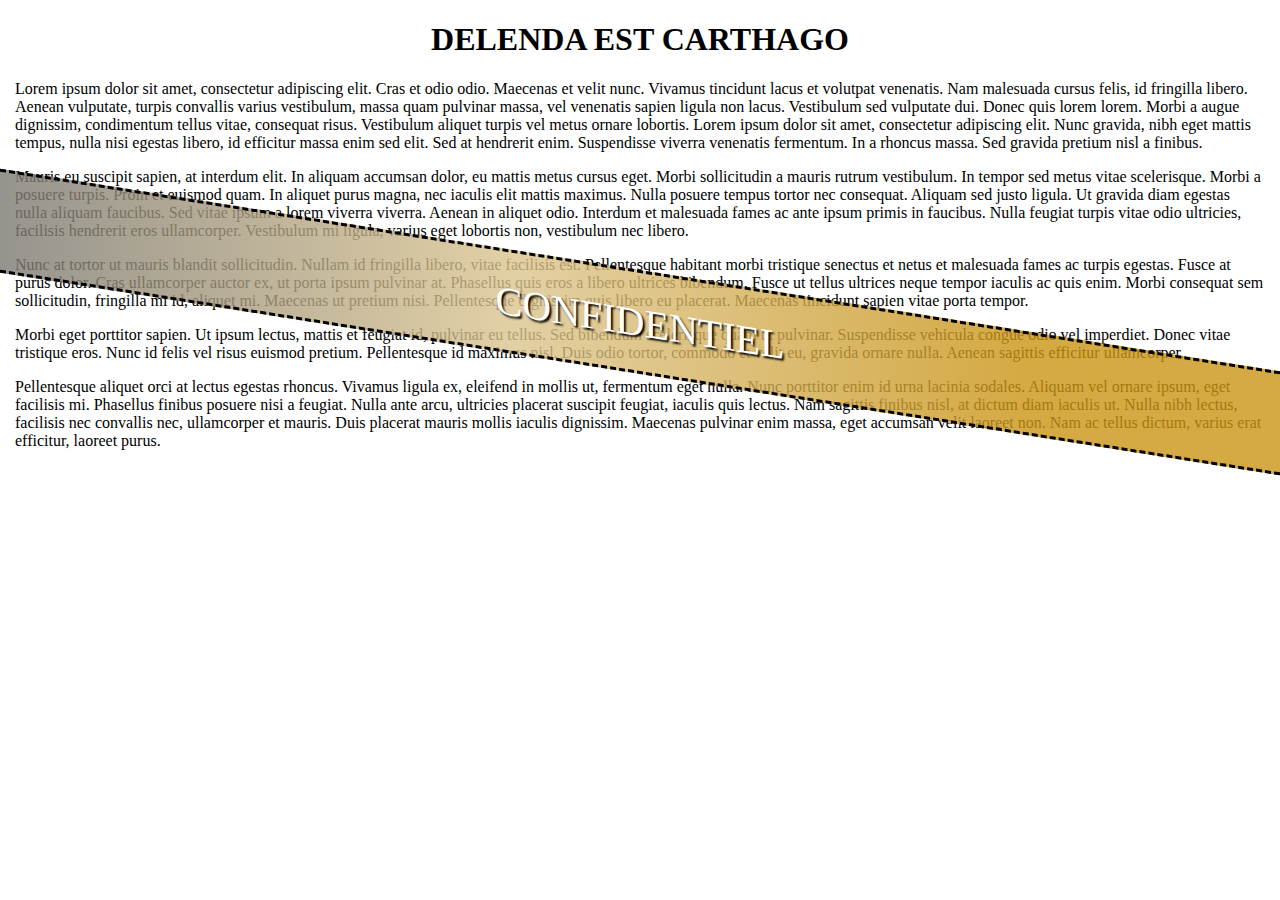
<file: TD5/confidentiel.html>
<!DOCTYPE html>
<html lang="fr">

<head>
    <meta charset="UTF-8">
    <meta name="author" content="Baptiste Lacroix">
    <link rel="stylesheet" type="text/css" href="./css/confidentiel.css" />
    <meta name="viewport" content="width=device-width, initial-scale=1"/>
    <title> Mon TD N°5 </title>
</head>

<body>
<div> CONFIDENTIEL </div>
<main>
    <h1>DELENDA EST CARTHAGO</h1>
    <p> Lorem ipsum dolor sit amet, consectetur adipiscing elit. Cras et odio odio. Maecenas et velit nunc. Vivamus tincidunt lacus et volutpat venenatis. Nam malesuada cursus felis, id fringilla libero. Aenean vulputate, turpis convallis varius vestibulum, massa quam pulvinar massa, vel venenatis sapien ligula non lacus. Vestibulum sed vulputate dui. Donec quis lorem lorem. Morbi a augue dignissim, condimentum tellus vitae, consequat risus. Vestibulum aliquet turpis vel metus ornare lobortis. Lorem ipsum dolor sit amet, consectetur adipiscing elit. Nunc gravida, nibh eget mattis tempus, nulla nisi egestas libero, id efficitur massa enim sed elit. Sed at hendrerit enim. Suspendisse viverra venenatis fermentum. In a rhoncus massa. Sed gravida pretium nisl a finibus. </p>
    <p> Mauris eu suscipit sapien, at interdum elit. In aliquam accumsan dolor, eu mattis metus cursus eget. Morbi sollicitudin a mauris rutrum vestibulum. In tempor sed metus vitae scelerisque. Morbi a posuere turpis. Proin et euismod quam. In aliquet purus magna, nec iaculis elit mattis maximus. Nulla posuere tempus tortor nec consequat. Aliquam sed justo ligula. Ut gravida diam egestas nulla aliquam faucibus. Sed vitae ipsum a lorem viverra viverra. Aenean in aliquet odio. Interdum et malesuada fames ac ante ipsum primis in faucibus. Nulla feugiat turpis vitae odio ultricies, facilisis hendrerit eros ullamcorper. Vestibulum mi ligula, varius eget lobortis non, vestibulum nec libero. </p>
    <p> Nunc at tortor ut mauris blandit sollicitudin. Nullam id fringilla libero, vitae facilisis est. Pellentesque habitant morbi tristique senectus et netus et malesuada fames ac turpis egestas. Fusce at purus dolor. Cras ullamcorper auctor ex, ut porta ipsum pulvinar at. Phasellus quis eros a libero ultrices bibendum. Fusce ut tellus ultrices neque tempor iaculis ac quis enim. Morbi consequat sem sollicitudin, fringilla mi id, aliquet mi. Maecenas ut pretium nisi. Pellentesque dignissim quis libero eu placerat. Maecenas tincidunt sapien vitae porta tempor. </p>
    <p> Morbi eget porttitor sapien. Ut ipsum lectus, mattis et feugiat id, pulvinar eu tellus. Sed bibendum scelerisque quam ut pulvinar. Suspendisse vehicula congue odio vel imperdiet. Donec vitae tristique eros. Nunc id felis vel risus euismod pretium. Pellentesque id maximus nisl. Duis odio tortor, commodo et velit eu, gravida ornare nulla. Aenean sagittis efficitur ullamcorper. </p>
    <p> Pellentesque aliquet orci at lectus egestas rhoncus. Vivamus ligula ex, eleifend in mollis ut, fermentum eget nulla. Nunc porttitor enim id urna lacinia sodales. Aliquam vel ornare ipsum, eget facilisis mi. Phasellus finibus posuere nisi a feugiat. Nulla ante arcu, ultricies placerat suscipit feugiat, iaculis quis lectus. Nam sagittis finibus nisl, at dictum diam iaculis ut. Nulla nibh lectus, facilisis nec convallis nec, ullamcorper et mauris. Duis placerat mauris mollis iaculis dignissim. Maecenas pulvinar enim massa, eget accumsan velit laoreet non. Nam ac tellus dictum, varius erat efficitur, laoreet purus. </p>
</main>
</body>

</html>
</file>
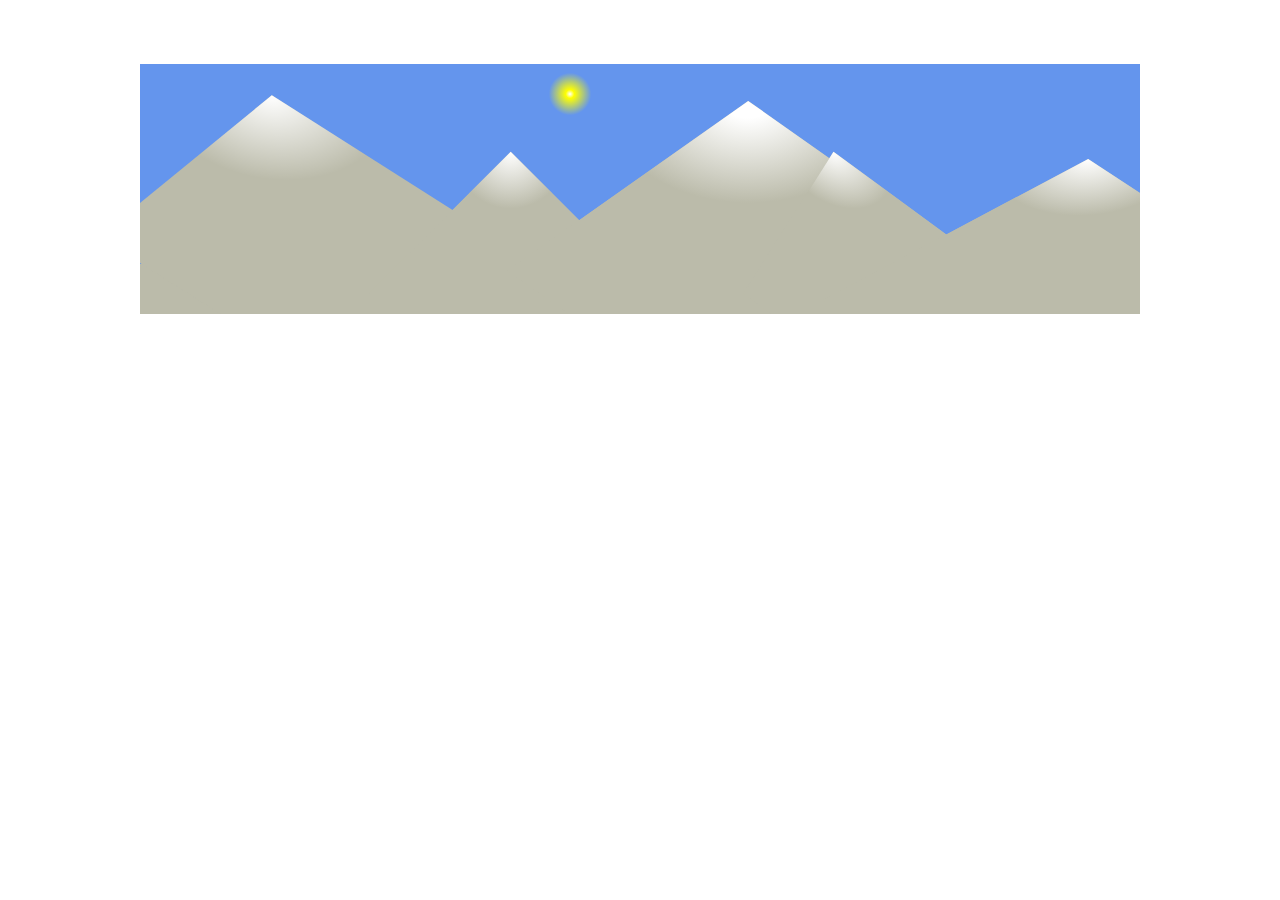
<file: TD5/montagneAnimee.html>
<!DOCTYPE html>
<html lang="fr">

<head>
    <meta charset="UTF-8">
    <meta name="author" content="Baptiste Lacroix">
    <link rel="stylesheet" type="text/css" href="./css/montagneAnimee.css" />
    <meta name="viewport" content="width=device-width, initial-scale=1"/>
    <title> Mon TD N°5 </title>
</head>

<body>
    <main>
        <div id="ciel">
            <div id="soleil">
            </div>
        </div>
        <div id="terre">
            <div class="montagne"> </div>
            <div class="montagne"> </div>
            <div class="montagne"> </div>
            <div class="montagne"> </div>
            <div class="montagne"> </div>
        </div>
    </main>
</body></html>
</file>
<file: css/td.css>
/* Font personnalisée */

@font-face {
    /* On donne un nom à la police : */
    font-family: "LuxuriousRoman";
    /* On indique son emplacement sur le serveur : */
    src: url("../fonts/Luxurious_Toman/LuxuriousRoman-Regular.ttf");
}

* {
    box-sizing: border-box;
}

/* html */

/* main */

main {
    max-width: 100%;
    margin-right: auto;
    margin-left: auto;
    /*
    width: 80%;
    min-width: 500px;
    max-width: 1000px;
    */
}

/* Titres */

h1 {
    /*
    min-width: 500px;
    max-width: 1000px;
    */
    max-width: 100%;
    padding-left: 10%;
    padding-right: 10%;
    margin-right: 5px;
    margin-left: 5px;
    font-family: "LuxuriousRoman", sans-serif;
    border-color: rgb(40, 200, 100);
    border-style: solid;
    text-align: center;
    border-radius: 50px;
}

h2 {
    max-width: 100%;
    padding-left: 10%;
    padding-right: 10%;
    margin-right: 5px;
    margin-left: 5px;
    border-color: rgb(40, 200, 100);
    border-style: solid;
    text-align: center;
    border-radius: 50px;
}


h3 {
    max-width: 100%;
    padding-left: 10%;
    padding-right: 10%;
    margin-right: 5px;
    margin-left: 5px;
    border-color: rgb(40, 200, 100);
    border-style: groove;
    text-align: center;
    border-radius: 50px;
}

h1:hover,
h2:hover,
h3:hover {
    color: palegreen;
}

/* listes */

ul {
    margin: 0;
    padding: 0;
    list-style-type: none;
}

section > ol > li,
section > ul > li {
    color: #000000;
    background-color: #C4F690;
    font-family: system-ui, serif;
    margin: 5%;
    padding: 5%;
    border-radius: 0 10% 10% 10%;
    border-style: groove;
    border-color: rgba(17, 97, 64, 0.3);
    border-width: thin;
    line-height: 170%;
    list-style-position: outside;
}

/* Images */

a.DOM {
    max-width: 100%;
    height: auto;
    margin: auto;
    display: contents;
    text-align: center;
}

img {
    max-width: 100%;
    text-align: center;
    display: block;
    height: auto;
    margin: auto;
}

/* Image Avatar */

.Avatar {
    max-width: 30%;
    margin: auto;
    box-shadow: 10px 5px 5px black;
    border-radius: 20%;
}

/* Infobulle pour image */

#infobulle {
    display: none;
    background-color: bisque;
    position: absolute;
    box-shadow: 10px 10px 10px gray;
    left: 50%;
    margin-left: -50px;
    width: 100px;
    padding: 10px;
    border-radius: 15px;
    text-align: center;
    color: red;
    align-content: center;
}

.AvatarHover:hover #infobulle {
    display: block;
}

/* html */

/*
.html {
    color: blue;
    background-color: #fcf9d9;
}
*/

/* Content */

#content {
    border-color: rgb(40, 200, 100);
    border-style: solid;
    background-color: white;
    width: 80%;
    position: static;
    margin: 50px auto;
    padding: 1em;
}

/* pre */

pre {
    max-width: 100%;
    overflow-x: auto;
    background-color: #C4F690;
}

/* code */

code {
    white-space: pre;
}

/* citation */

cite {
    background-color: #C4F690;
}

cite > a {
    color: black;
    text-decoration: none;
}

cite > a:hover {
    color: red;
}

q {
    background-color: aquamarine;
}

q::before {
    content: '"';
    color: red;
}

q::after {
    content: '"';
    color: pink;
}

/* Paragraphe */

p {
    margin: 5%;
    text-align: center;
    /*
    color: blue;
    background-color: #fcf9d9;
    */
}

@media screen and (max-width: 700px) {
    p {
        text-align: left;
    }

    main > #content > ol > li,
    main > #content > ul > li {
        margin: 5% 0;
        padding: 5% 0;
    }

    #content {
        margin: 10px auto;
    }

    footer > p {
        text-align: center;
    }
}


/* body */


body {
    /* lancement de l'animation du fond */
    animation: backgrounds 300s infinite linear;
    /* Couleur des points */
    --col: rgba(255, 255, 255, .7);
    /* Background Noir */
    background-color: black;
    /* Création de 2 points dont un translucide */
    background-image: radial-gradient(var(--col), var(--col) 10%, transparent 12%, transparent),
    radial-gradient(var(--col), var(--col) 20%, transparent 22%, transparent);
    /* Tous mes 50px répétition */
    background-size: 50px 50px, 50px 50px;
    /* Décalage des motifs */
    background-position: 0 0, 25px 25px;
}


/* Keyframes */

@keyframes backgrounds {
    0% {
        background-position: top left
    }

    50% {
        background-position: bottom right
    }

    0% {
        background-position: top left
    }

}

/* footer */

a[href^="mailto:"] {
    text-decoration: none;
    color: black;
}

a[href^="mailto:"]:hover {
    text-decoration: none;
    color: red;
}

footer {
    border-color: rgb(40, 200, 100);
    border-style: solid;
    text-align: center;
    font-family: system-ui, serif;
    color: black;
    background-color: white;
    width: 82%;
    align-content: center;
    border-radius: 10px;
    margin: 2% auto auto;
}
</file>
<file: css/menu.css>
/* Menu */

ul.menu > li > .toggle + a{
    display: none;
}

ul.menu1:hover > li:not(:hover) {
    opacity: 0.5;
}

ul.menu {
    position: fixed;
    margin: 0;
    padding: 0;
    top: 1px;
    width: 100vw;
    border-top: solid blue 4px;
    text-align: left;
}

.toggle, [id^=drop] {
    display: none;
}

ul.menu1 > li {
    position: relative;
    display: inline-block;
    padding: 10px;
    border-bottom-left-radius: 5px;
    border-bottom-right-radius: 15px;
    font-family: "Roboto", sans-serif;
    background-color: #6495ED;
}

#apropos {
    background-color: #FFA500;
}

#apropos_sous_menu {
    background-color: #FFA500;
}

.AutresTD {
    background-color: #6495ED;
}

ul.menu > li > ul.menu1 > li > a {
    font-variant: small-caps;
    color: black;
    text-decoration: none;
}

ul.menu > li > ul.menu1 > li > a:hover {
    font-variant: small-caps;
    color: #FFD700;
}

/* Menu déroulant */

ul.menu > li > ul.menu1 > li > ul.menu2 {
    position: absolute;
    display: none;
    width: auto;
    top: 105%;
    left: 0;
}


ul.menu2 > li {
    display: block;
    margin: 10px;
    padding: 0;
    white-space: nowrap;
}

ul.menu2 > li > a {
    max-width: 100%;
    text-decoration: none;
    font-variant: small-caps;
    align-items: center;
    justify-content: center;
    padding: 3px;
    margin: 10px;
    color: black;
}

ul.menu2 > li > a:hover {
    color: white;
    background: rgb(4, 0, 139);
    border-radius: 10px;
}


@media screen and (min-width : 700px){
    ul.menu > li > ul.menu1 > li:hover > ul.menu2 {
        display: block;
        list-style-type: none;
        border-bottom-left-radius: 10px;
        border-bottom-right-radius: 15px;
        border-top-right-radius: 10px;
    }
}

/*Responsive Menu*/
@media screen and (max-width : 700px){

    /* Changement de la taille et de la position de l'icone */
    #iconeMenu {
        margin: 0;
        width: 10%;
        height: auto;
    }

    /* dès que le label est check on rotate de 90 degrès l'image */
    #iconeMenu [id=drop-0]:checked {
        transition: .5s ease;
        transform: rotate(90deg);
    }

    /* dès que le label n'est plus check on rotate de 180 degrès l'image */
    #iconeMenu.active2 {
        transition: .5s ease;
        transform: rotate(180deg);
    }

    /* Apparition du menu Home */
    ul.menu > li {
        position: relative;
        display: block;
        padding: 10px;
        border-bottom-left-radius: 5px;
        border-bottom-right-radius: 15px;
        font-family: "Roboto", sans-serif;
    }

    /* On cache les menu1 et sous menus */
    ul.menu1 {
        height: 0;
        overflow: hidden;
        -webkit-transition: all 0.5s ease-in-out;
        -moz-transition: all 0.5s ease-in-out;
        -o-transition: all 0.5s ease-in-out;
        transition: all 0.5s ease-in-out;
    }

    /* On cache la barre de navigation par défaut */
    label.toggle + a,
    ul.menu {
        display: none;
    }

    /* On modifie le label toggle pour cacher les cases a cocher */
    label.toggle {
        display: block;
        text-decoration:none;
        border:none;
    }

    /* On affiche le menu1 quand le label a été cliqué */
    ul.menu > li > [id^=drop]:checked ~ ul.menu1 {
        height: auto;
        margin-top: 10px;
        display: block;
    }

    /* On affiche le menu2 quand le label a été cliqué */
    ul.menu1 > li > [id^=drop]:checked + ul.menu2 {
        max-width: 100%;
        position: static;
        display: block;
    }

    /* Menu ul apparition vertical*/
    ul.menu {
        max-width: 100%;
        position: static;
        display: block;
    }

    /* Espacement des menus */
    ul.menu1 > li {
        margin-bottom: 1px;
    }

    /* Tous les menus prennent la taille de la largeur */
    ul.menu1 > li{
        width: 100%;
    }

    /* Sous Menu */
    ul.menu1 > li > ul.menu2 {
        position: static;
        display: none;
        width: auto;
        left: 0;
    }

    ul.menu1 > li > ul.menu2 > li > a {
        width: auto;
        min-width: 100px;
        padding: 0 20px;
    }

    ul.menu2 > li {
        display: block;
        z-index: 1;
    }

    ul.menu2 > li > a {
        display: flex;
        align-items: center;
        justify-content: center;
        max-width: 100%;
        margin: 10px;
    }
}
</file>
<file: TD1/css/td1.css>
/* HTML */

/* paragraphe */

#clearLeft {
    clear: left;
}

/* image chien */

#legende {
    position: static;
    float: right;
    padding: 20px;
    max-width: 50%;
    height: auto;
    margin: auto;
    font-style: italic;
}

#chien {
    /*
    width: 500px;
    height: 400px;
    */
    width: 70%;
    margin-top: 10%;
    border-radius: 40%;
}
</file>
<file: TD2/css/td2.css>
/* Code dans html */

.python {
    background-color: yellow;
}

.C {
    background-color: blue;
}


.pin {
    background-color: beige;
    font-weight: bold;
}

.new {
    background-color: aliceblue;
    font-style: italic;
}

/* pre */

#arbre {
    max-width: 100%;
    margin-right: 5%;
    overflow-x: scroll;
}

/* espacement avec tiret */

hr {
    margin: 5%;
}

/* a */

a[href="../index.html"] {
    color: orchid;
}

a[href="https://linserv-info-03.campus.unice.fr/~lb102183/R102/"] {
    color: darkmagenta;
}
</file>
<file: TD3/css/td3.css>
/* html */


/* main */

/*
main {
    width: 80%;
    min-width: 500px;
    max-width: 1000px;
}
*/

/* Titres */

/*

h1 {
    margin-left: 20px;
    margin-right: 20px;
}
 */

/* Infobulle */

h1.infobulle > span {
    display: none;
    max-width: 50%;
    background-color: #fcf9d9;
    position: static;
    box-shadow: 10px 10px 10px gray;
    margin: auto;
    padding: 1px;
    border-radius: 15px;
    text-align: center;
    color: red;
}


h1.infobulle:hover > span {
    display: block;
}

h2.infobulle > span {
    display: none;
    max-width: 50%;
    background-color: #fcf9d9;
    position: absolute;
    box-shadow: 10px 10px 10px gray;
    margin: auto;
    padding: 1px;
    border-radius: 15px;
    text-align: center;
    color: red;
}


h2.infobulle:hover > span {
    display: block;
}


/* Images */

a.DOM {
    text-align: center;
    display: block;
}

img {
    width: 100%;
}

a.DOM {
    padding-left: 10%;
    text-align: center;
    display: block;
}
</file>
<file: TD4/css/td4.css>
/* HTML */

/* main */

main ul {
    padding-top: 10px;
    padding-left: 5%;
    padding-right: 5%;
}

/* ******** */
/* tableau1 */
/* ******** */

#tableau1 {
    background: white;
    caption-side: bottom;
    width: auto;
    margin: 15px auto auto;
}

#tableau1 > thead > tr > th {
    background-color: salmon;
}

/* entete */

#tableau1 > thead > tr > th {
    color: white;
    padding: 5px;
}

#tableau1 > thead > tr > th:first-letter {
    color: #deb885;
}

td {
    width: auto;
    height: auto;
    min-height: 20px;
    padding: 10px 15px;
}

/* lignes impaires */

#tableau1 > tbody > tr:nth-child(2n+1) > td {
    background-color: #f8ebd7;
}

/* lignes paires */

#tableau1 > tbody > tr:nth-child(2n) > td {
    background-color: #fff8dc;
}

/* arrondie */


#tableau1 > thead > tr > th:first-child {
    border-top-left-radius: 2em;
}

#tableau1 > thead > tr > th:last-child {
    border-top-right-radius: 2em;
}

#tableau1 > tbody > tr:nth-last-child(1) > td:first-child {
    border-bottom-left-radius: 2em;
}

#tableau1 > tbody > tr:last-child > td:last-child {
    border-bottom-right-radius: 2em;
}

/* première colonne */

#tableau1 > tbody > tr > td:first-child {
    font-variant: small-caps;
    font-weight: bold;
}

#tableau1 > tbody > tr > td:first-child::first-letter {
    color: #B02121;
}

/* deuxième colonne */

#tableau1 > tbody > tr > td:nth-child(0n+2) {
    font-style: italic;
}

#tableau1 > tbody > tr > td:first-child + td + td {
    text-align: center;
}

/* dernière colonne */

#tableau1 > tbody > tr > td:last-child::before {
    content: "✆ ";
    color: #E0BB8A;
    font-size: 1.5em;
}

/* légende */

caption {
    font-variant: small-caps;
    color: gray;
}


/* Tableau1 Responsive */
@media screen and (max-width: 767px) {
    /* Responsive 1er tableau */
    #tableau1 {
        caption-side: bottom;
        width: 98%;
        margin: 15px auto auto;
        font-size: 3vw;
    }

    td {
        width: auto;
        height: auto;
        min-height: 5vw;
        padding: 1vw 0.5vw 1vw 1vw;
    }
}

/* video */

video {
    width: 100%;
}

/* Carte IUT */

#imgIUT {
    width: 100%;
}

img.cadre {
    margin: 30px auto 60px auto;
}

/* ******** */
/* tableau2 */
/* ******** */

#tableau2 {
    max-width: 100%;
    font-family: serif;
    text-align: center;
    border-spacing: inherit;
    margin: 2em auto auto;
    height: 250px;
    width: 400px;
}


#tableau2 td {
    width: 100px;
    height: 50px;
}

/*
    bleu : #0000ff
    rouge : #f00 
    beige : #ffbfca
    vert : #007f00 
    jaune : #ffff00 
    orange : #ffa300 
    gris : #7f7f7f 
    violet : #7f007f 
*/

#blue {
    color: #dfdfff;
    background: #0000ff;
}

#red {
    background: #f00;
}

#beige {
    background: #ffbfca;
}

#green {
    background: #007f00;
}

#yellow {
    background: #ffff00;
}

#orange {
    background: #ffa300;
}

#grey {
    background: #7f7f7f;
}

#purple {
    background: #7f007f;
}

/* ********** */
/* Formulaire */
/* ********** */

/* div */

#formulaire {
    width: 80%;
    margin: auto;
    position: relative;
    text-align: center;
    padding: 1em;
}

#form_sans_bouton {
    width: 100%;
    margin: auto;
    position: relative;
    background: #ffffff;
    max-width: 350px;
    border-radius: 4%;
    box-shadow: 5px 10px 18px #888888;
}

.f1 {
    border: none;
}

/* Interieur formulaire */

input[type=text],
input[type=email],
input[type=url],
textarea {
    background-color: #d3d3d3;
    width: 100%;
    border-radius: 5px;
    border-width: 2px;
    border-color: white;
}

input:focus,
textarea:focus {
    background: lightsteelblue;
}

/* Légende */

legend {
    text-align: left;
    border: none;
}

.infos {
    text-align: left;
    background-color: #dddddd;
}

legend:first-letter {
    color: rgb(100, 149, 237);
    font-size: 18px;
}

legend {
    font-weight: bold;
    font-variant: small-caps;
}

legend > abbr {
    color: rgb(173, 183, 196);
    text-decoration: none;
}

/* Commentaire */

legend:last-of-type {
    text-align: left;
    border: none;
}

#infos_comm {
    text-align: left;
    background-color: #dddddd;
}

/* Barre de notation formulaire */

input[type="range"] {
    width: 100%;
}

.slidecontainer {
    width: 100%;
}

.slider {
    margin: auto auto 5px;
    -webkit-appearance: none;
    width: 100%;
    height: 5px;
    background: rgb(153, 153, 153);
    outline: none;
    -webkit-transition: .2s;
    transition: opacity .2s;
}

.slider:hover {
    opacity: 1;
    background: rgb(153, 153, 153);
}

.slider::-webkit-slider-thumb {
    -webkit-appearance: none;
    appearance: none;
    width: 20px;
    height: 20px;
    border-radius: 50%;
    background: white;
    border-color: rgb(173, 173, 173);
    border-style: solid;
    cursor: pointer;
}

.slider::-moz-range-thumb {
    width: 15px;
    height: 20px;
    background: white;
    cursor: pointer;
    border-radius: 50%;
    border-color: rgb(173, 173, 173);
    border-style: solid;
}

.backgroundSlider {
    width: 90%;
    background-color: rgb(221, 221, 221);
    border-radius: 5px;
    margin: auto;
    text-align: center;
}

.slidercontainer::before {
    position: absolute;
    content: "-";
    font-size: 30px;
    font-weight: bold;
    top: 53.5%;
    left: 5%;
}

.backgroundSlider::after {
    position: absolute;
    content: "+";
    top: 55.5%;
    margin-left: 5px;
    font-size: 25px;
    font-weight: bold;
}

/* Faire fonctionner sous firefox */

@-moz-document url-prefix() {
    .slidercontainer::before {
        position: absolute;
        content: "-";
        font-size: 30px;
        font-weight: bold;
        top: 53%;
        left: 5%;
    }
    .backgroundSlider::after {
        position: absolute;
        content: "+";
        top: 55.5%;
        right: 2%;
        font-size: 25px;
        font-weight: bold;
    }
}

/* Boutton */

button {
    background-color: rgb(100, 149, 237);
    border: none;
    color: white;
    padding: 5px 40px;
    text-decoration: none;
    margin-top: 2%;
    cursor: pointer;
    border-radius: 10px;
    box-shadow: 1px 2px 5px #888888;
}

button:hover {
    box-shadow: none;
    background-color: deepskyblue;
}
</file>
<file: TD5/css/td5.css>
/* HTML */

/* Main html */

main ul {
    padding-top: 10px;
    padding-left: 5%;
    padding-right: 5%;
}

/* div */

/*
#content > ul {
    list-style-type: none;
}
*/

/* Confidentiel */

#centrerdelenda {
    text-align: center;
}

#main {
    display: inline-block;
    box-shadow: 0 4px 8px 0 rgb(0 0 0 / 20%), 0 6px 20px 0 rgb(239 204 123);
}

iframe {
    width: 100%;
    height: 400px;
    border-style: inset;
}
</file>
<file: TD5/css/confidentiel.css>
body {
    margin: 0;
    padding: 0;
}

main {
    padding: 0 15px;
}

h1 {
    text-align: center;
}

div {
    /* position */
    position: absolute;

    /* taille */
    width: 100%;
    top: 30%;

    /* texte */
    font-size: 250%;
    text-align: center;
    padding-top: 2%;
    padding-bottom: 2%;
    color: white;
    text-shadow: 2px 2px 2px black;

    /* bandeau */
    transform: skewY(9deg);
    background-image: linear-gradient(90deg, rgba(124, 121, 114, .8), rgba(219, 196, 142, .8), rgba(202, 148, 20, .8) 80%);
    border-style: dashed none;
    border-color: black;
}
</file>
<file: TD5/css/montagneAnimee.css>
* {
    box-sizing: border-box;
}

/* body */

body {
    --montagne: #bba;
    overflow: auto;
    padding: 0;
    margin: 0;
}

#soleil {
    background-image: radial-gradient(white, yellow 10%, transparent 50%);
    height: 60px;
    width: 60px;
    position: relative;
    left: 400px;
    animation-name: soleil;
    animation-duration: 20s;
    animation-iteration-count: infinite;
    animation-timing-function: linear;
    transform-origin: 0 300px;
}


main {
    overflow: hidden;
    width: 1000px;
    margin: 5% auto;
}

#ciel {
    background: cornflowerblue;
    height: 200px;
    animation-name: ciel;
    animation-duration: 15s;
    animation-iteration-count: infinite;
    animation-timing-function: linear;
}

#terre {
    background: var(--montagne);
    height: 50px;
    display: flex;
}

.montagne {
    height: 200px;
    width: 200px;
    background: var(--montagne);
}

.montagne:first-child {
    transform: skewX(10deg) scale(1.4, 1) rotate(45deg) translate(-50px, -130px);
    background-image: radial-gradient(circle at top left, white, transparent 30%);
}

.montagne:nth-child(2) {
    transform: rotate(45deg) translate(0, -100px);
    background-image: radial-gradient(circle at top left, white, var(--montagne) 20%);
}

.montagne:nth-child(3) {
    background-image: radial-gradient(circle at top left, #fff 5%, var(--montagne) 30%);
    transform: scale(1.7, 1.2) rotate(45deg) translate(-10px, -100px);
}

.montagne:nth-child(4) {
    transform: skewX(20deg) rotate(45deg) translate(0, -100px);
    background-image: radial-gradient(circle at top left, white, var(--montagne) 20%);
}

.montagne:nth-child(5) {
    transform: skewX(-10deg) scale(1.7, 1) rotate(45deg) translate(-40px, -50px);
    background-image: radial-gradient(circle at top left, #fff, var(--montagne) 20%);
}

@keyframes soleil {
    0% {
        transform: rotate(-90deg);
    }

    100% {
        transform: rotate(90deg);
    }
}

@keyframes ciel {
    0% {
        background-color: black;
    }

    20% {
        background-color: rebeccapurple;
    }

    40% {
        background-color: cornflowerblue;
    }

    60% {
        background-color: cornflowerblue;
    }

    80% {
        background-color: rebeccapurple;
    }

    100% {
        background-color: black;
    }
}

/* footer */

a[href^="mailto:"] {
    text-decoration: none;
    color: black;
}

a[href^="mailto:"]:hover {
    text-decoration: none;
    color: red;
}

footer {
    border-color: rgb(40, 200, 100);
    border-style: solid;
    text-align: center;
    font-family: system-ui, serif;
    color: black;
    background-color: white;
    width: 82%;
    align-content: center;
    border-radius: 10px;
    margin: 2% auto auto;
}
</file>
